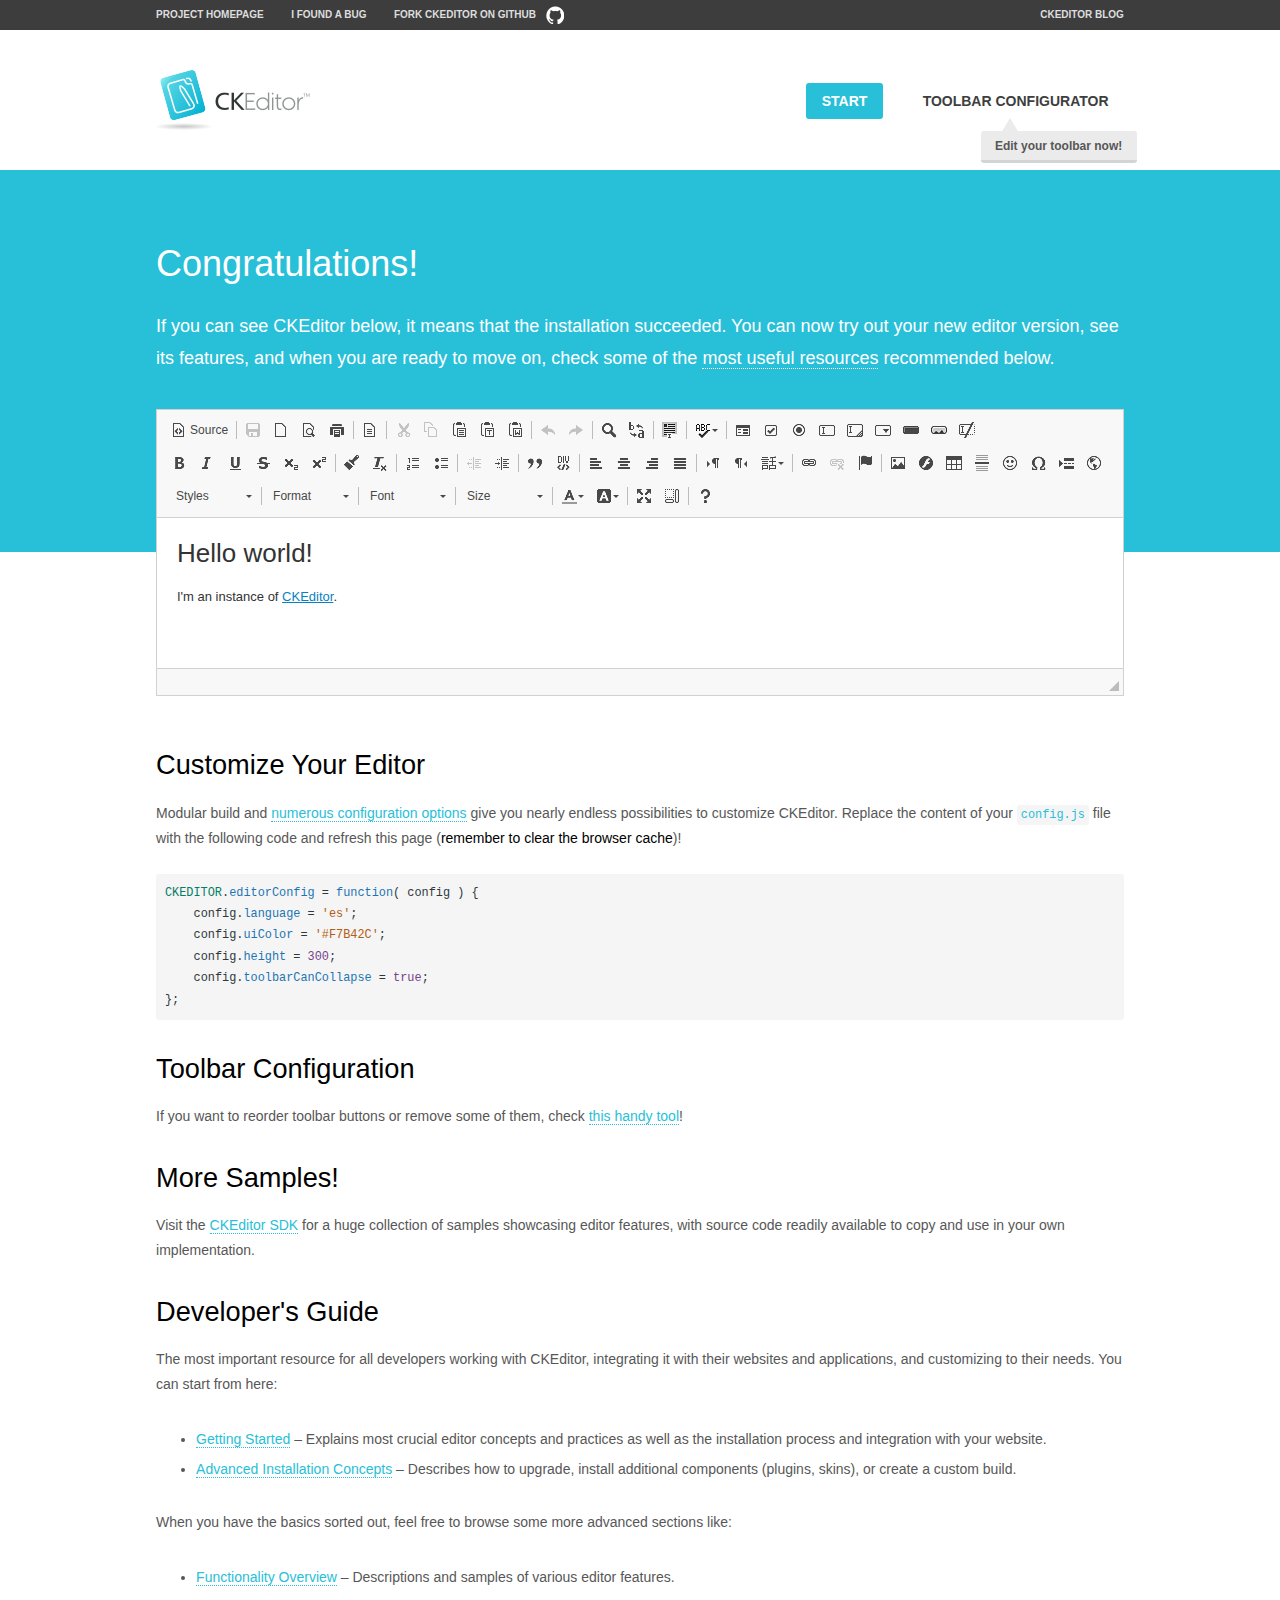
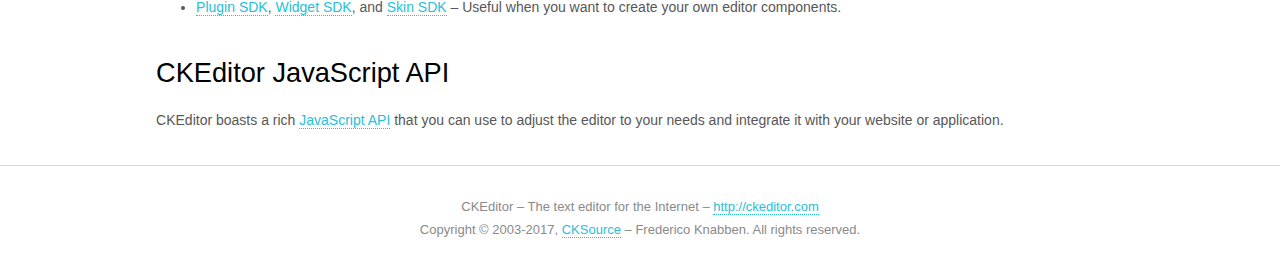
<file: plugins/ckeditor/samples/index.html>
<!DOCTYPE html>
<!--
Copyright (c) 2003-2017, CKSource - Frederico Knabben. All rights reserved.
For licensing, see LICENSE.md or http://ckeditor.com/license
-->
<html>
<head>
	<meta charset="utf-8">
	<title>CKEditor Sample</title>
	<script src="../ckeditor.js"></script>
	<script src="js/sample.js"></script>
	<link rel="stylesheet" href="css/samples.css">
	<link rel="stylesheet" href="toolbarconfigurator/lib/codemirror/neo.css">
</head>
<body id="main">

<nav class="navigation-a">
	<div class="grid-container">
		<ul class="navigation-a-left grid-width-70">
			<li><a href="http://ckeditor.com">Project Homepage</a></li>
			<li><a href="https://github.com/ckeditor/ckeditor-dev/issues">I found a bug</a></li>
			<li><a href="http://github.com/ckeditor/ckeditor-dev" class="icon-pos-right icon-navigation-a-github">Fork CKEditor on GitHub</a></li>
		</ul>
		<ul class="navigation-a-right grid-width-30">
			<li><a href="http://ckeditor.com/blog-list">CKEditor Blog</a></li>
		</ul>
	</div>
</nav>

<header class="header-a">
	<div class="grid-container">
		<h1 class="header-a-logo grid-width-30">
			<a href="index.html"><img src="img/logo.png" alt="CKEditor Sample"></a>
		</h1>

		<nav class="navigation-b grid-width-70">
			<ul>
				<li><a href="index.html" class="button-a button-a-background">Start</a></li>
				<li><a href="toolbarconfigurator/index.html" class="button-a">Toolbar configurator <span class="balloon-a balloon-a-nw">Edit your toolbar now!</span></a></li>
			</ul>
		</nav>
	</div>
</header>

<main>
	<div class="adjoined-top">
		<div class="grid-container">
			<div class="content grid-width-100">
				<h1>Congratulations!</h1>
				<p>
					If you can see CKEditor below, it means that the installation succeeded.
					You can now try out your new editor version, see its features, and when you are ready to move on, check some of the <a href="#sample-customize">most useful resources</a> recommended below.
				</p>
			</div>
		</div>
	</div>
	<div class="adjoined-bottom">
		<div class="grid-container">
			<div class="grid-width-100">
				<div id="editor">
					<h1>Hello world!</h1>
					<p>I'm an instance of <a href="http://ckeditor.com">CKEditor</a>.</p>
				</div>
			</div>
		</div>
	</div>

	<div class="grid-container">
		<div class="content grid-width-100">
			<section id="sample-customize">
				<h2>Customize Your Editor</h2>
				<p>Modular build and <a href="http://docs.ckeditor.com/#!/guide/dev_configuration">numerous configuration options</a> give you nearly endless possibilities to customize CKEditor. Replace the content of your <code><a href="../config.js">config.js</a></code> file with the following code and refresh this page (<strong>remember to clear the browser cache</strong>)!</p>
		<pre class="cm-s-neo CodeMirror"><code><span style="padding-right: 0.1px;"><span class="cm-variable">CKEDITOR</span>.<span class="cm-property">editorConfig</span> <span class="cm-operator">=</span> <span class="cm-keyword">function</span>( <span class="cm-def">config</span> ) {</span>
<span style="padding-right: 0.1px;"><span class="cm-tab">	</span><span class="cm-variable-2">config</span>.<span class="cm-property">language</span> <span class="cm-operator">=</span> <span class="cm-string">'es'</span>;</span>
<span style="padding-right: 0.1px;"><span class="cm-tab">	</span><span class="cm-variable-2">config</span>.<span class="cm-property">uiColor</span> <span class="cm-operator">=</span> <span class="cm-string">'#F7B42C'</span>;</span>
<span style="padding-right: 0.1px;"><span class="cm-tab">	</span><span class="cm-variable-2">config</span>.<span class="cm-property">height</span> <span class="cm-operator">=</span> <span class="cm-number">300</span>;</span>
<span style="padding-right: 0.1px;"><span class="cm-tab">	</span><span class="cm-variable-2">config</span>.<span class="cm-property">toolbarCanCollapse</span> <span class="cm-operator">=</span> <span class="cm-atom">true</span>;</span>
<span style="padding-right: 0.1px;">};</span></code></pre>
			</section>

			<section>
				<h2>Toolbar Configuration</h2>
				<p>If you want to reorder toolbar buttons or remove some of them, check <a href="toolbarconfigurator/index.html">this handy tool</a>!</p>
			</section>

			<section>
				<h2>More Samples!</h2>
				<p>Visit the <a href="http://sdk.ckeditor.com">CKEditor SDK</a> for a huge collection of samples showcasing editor features, with source code readily available to copy and use in your own implementation.</p>
			</section>

			<section>
				<h2>Developer's Guide</h2>
				<p>The most important resource for all developers working with CKEditor, integrating it with their websites and applications, and customizing to their needs. You can start from here:</p>
				<ul>
					<li><a href="http://docs.ckeditor.com/#!/guide/dev_installation">Getting Started</a> &ndash; Explains most crucial editor concepts and practices as well as the installation process and integration with your website.</li>
					<li><a href="http://docs.ckeditor.com/#!/guide/dev_advanced_installation">Advanced Installation Concepts</a> &ndash; Describes how to upgrade, install additional components (plugins, skins), or create a custom build.</li>
				</ul>
					<p>When you have the basics sorted out, feel free to browse some more advanced sections like:</p>
				<ul>
					<li><a href="http://docs.ckeditor.com/#!/guide/dev_features">Functionality Overview</a> &ndash; Descriptions and samples of various editor features.</li>
					<li><a href="http://docs.ckeditor.com/#!/guide/plugin_sdk_intro">Plugin SDK</a>, <a href="http://docs.ckeditor.com/#!/guide/widget_sdk_intro">Widget SDK</a>, and <a href="http://docs.ckeditor.com/#!/guide/skin_sdk_intro">Skin SDK</a> &ndash; Useful when you want to create your own editor components.</li>
				</ul>
			</section>

			<section>
				<h2>CKEditor JavaScript API</h2>
				<p>CKEditor boasts a rich <a href="http://docs.ckeditor.com/#!/api">JavaScript API</a> that you can use to adjust the editor to your needs and integrate it with your website or application.</p>
			</section>
		</div>
	</div>
</main>

<footer class="footer-a grid-container">
	<div class="grid-container">
		<p class="grid-width-100">
			CKEditor &ndash; The text editor for the Internet &ndash; <a class="samples" href="http://ckeditor.com/">http://ckeditor.com</a>
		</p>
		<p class="grid-width-100" id="copy">
			Copyright &copy; 2003-2017, <a class="samples" href="http://cksource.com/">CKSource</a> &ndash; Frederico Knabben. All rights reserved.
		</p>
	</div>
</footer>
<script>
	initSample();
</script>

</body>
</html>
</file>
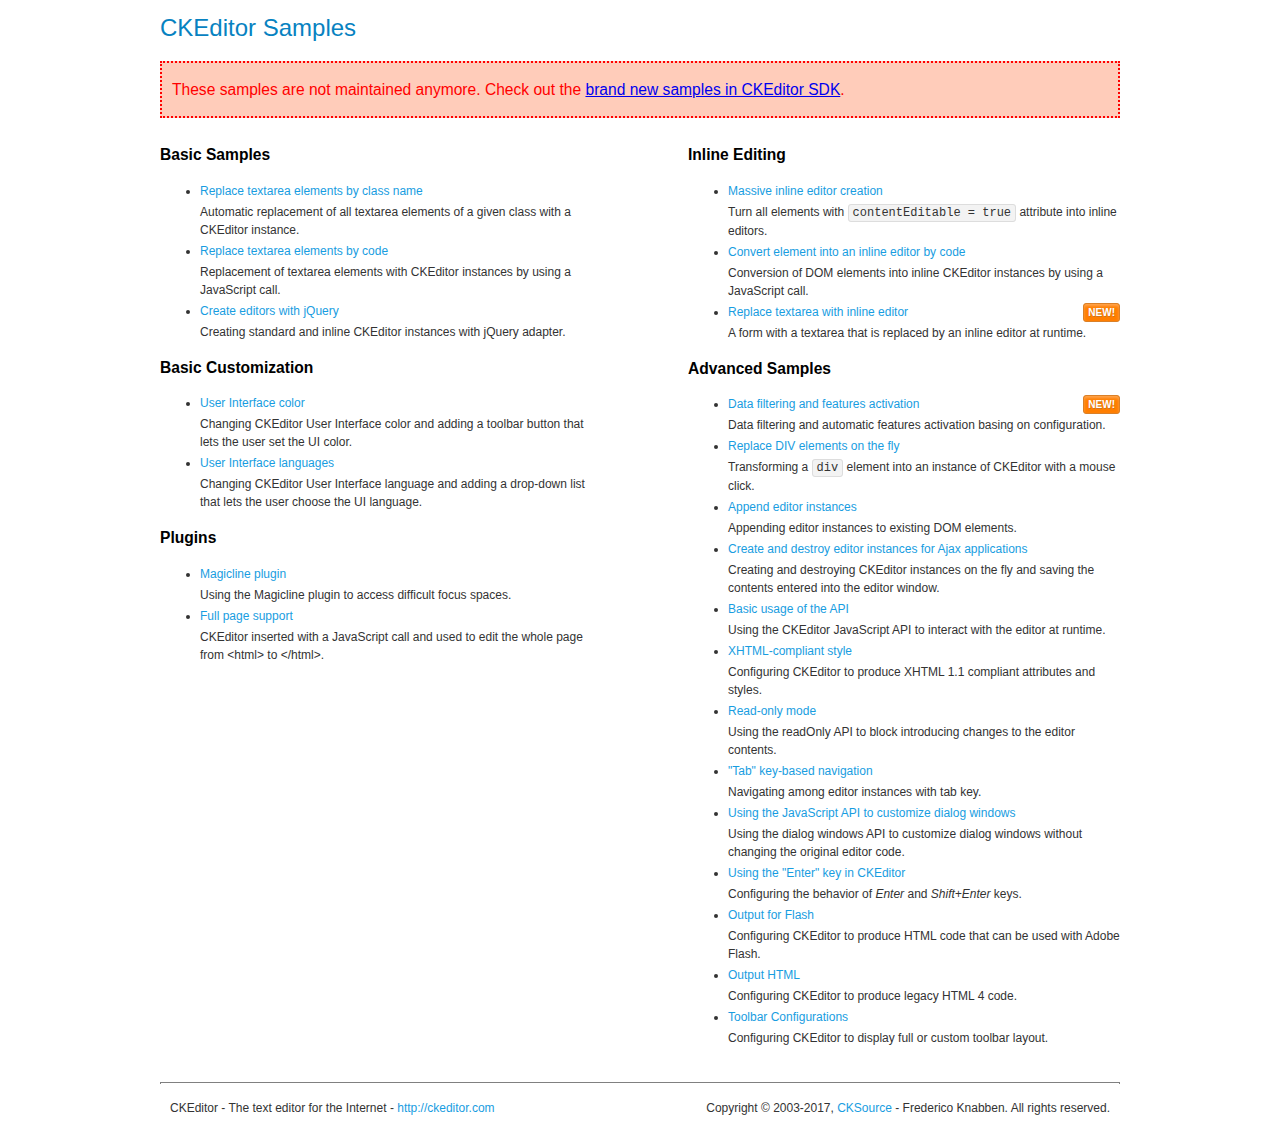
<file: plugins/ckeditor/samples/old/index.html>
<!DOCTYPE html>
<!--
Copyright (c) 2003-2017, CKSource - Frederico Knabben. All rights reserved.
For licensing, see LICENSE.md or http://ckeditor.com/license
-->
<html>
<head>
	<meta charset="utf-8">
	<title>CKEditor Samples</title>
	<link rel="stylesheet" href="sample.css">
</head>
<body>
	<h1 class="samples">
		CKEditor Samples
	</h1>
	<div class="warning deprecated">
		These samples are not maintained anymore. Check out the <a href="http://sdk.ckeditor.com/">brand new samples in CKEditor SDK</a>.
	</div>
	<div class="twoColumns">
		<div class="twoColumnsLeft">
			<h2 class="samples">
				Basic Samples
			</h2>
			<dl class="samples">
				<dt><a class="samples" href="replacebyclass.html">Replace textarea elements by class name</a></dt>
				<dd>Automatic replacement of all textarea elements of a given class with a CKEditor instance.</dd>

				<dt><a class="samples" href="replacebycode.html">Replace textarea elements by code</a></dt>
				<dd>Replacement of textarea elements with CKEditor instances by using a JavaScript call.</dd>

				<dt><a class="samples" href="jquery.html">Create editors with jQuery</a></dt>
				<dd>Creating standard and inline CKEditor instances with jQuery adapter.</dd>
			</dl>

			<h2 class="samples">
				Basic Customization
			</h2>
			<dl class="samples">
				<dt><a class="samples" href="uicolor.html">User Interface color</a></dt>
				<dd>Changing CKEditor User Interface color and adding a toolbar button that lets the user set the UI color.</dd>

				<dt><a class="samples" href="uilanguages.html">User Interface languages</a></dt>
				<dd>Changing CKEditor User Interface language and adding a drop-down list that lets the user choose the UI language.</dd>
			</dl>


			<h2 class="samples">Plugins</h2>
<dl class="samples">
<dt><a class="samples" href="magicline/magicline.html">Magicline plugin</a></dt>
<dd>Using the Magicline plugin to access difficult focus spaces.</dd>

<dt><a class="samples" href="wysiwygarea/fullpage.html">Full page support</a></dt>
<dd>CKEditor inserted with a JavaScript call and used to edit the whole page from &lt;html&gt; to &lt;/html&gt;.</dd>
</dl>
		</div>
		<div class="twoColumnsRight">
			<h2 class="samples">
				Inline Editing
			</h2>
			<dl class="samples">
				<dt><a class="samples" href="inlineall.html">Massive inline editor creation</a></dt>
				<dd>Turn all elements with <code>contentEditable = true</code> attribute into inline editors.</dd>

				<dt><a class="samples" href="inlinebycode.html">Convert element into an inline editor by code</a></dt>
				<dd>Conversion of DOM elements into inline CKEditor instances by using a JavaScript call.</dd>

				<dt><a class="samples" href="inlinetextarea.html">Replace textarea with inline editor</a> <span class="new">New!</span></dt>
				<dd>A form with a textarea that is replaced by an inline editor at runtime.</dd>

				
			</dl>

			<h2 class="samples">
				Advanced Samples
			</h2>
			<dl class="samples">
				<dt><a class="samples" href="datafiltering.html">Data filtering and features activation</a> <span class="new">New!</span></dt>
				<dd>Data filtering and automatic features activation basing on configuration.</dd>

				<dt><a class="samples" href="divreplace.html">Replace DIV elements on the fly</a></dt>
				<dd>Transforming a <code>div</code> element into an instance of CKEditor with a mouse click.</dd>

				<dt><a class="samples" href="appendto.html">Append editor instances</a></dt>
				<dd>Appending editor instances to existing DOM elements.</dd>

				<dt><a class="samples" href="ajax.html">Create and destroy editor instances for Ajax applications</a></dt>
				<dd>Creating and destroying CKEditor instances on the fly and saving the contents entered into the editor window.</dd>

				<dt><a class="samples" href="api.html">Basic usage of the API</a></dt>
				<dd>Using the CKEditor JavaScript API to interact with the editor at runtime.</dd>

				<dt><a class="samples" href="xhtmlstyle.html">XHTML-compliant style</a></dt>
				<dd>Configuring CKEditor to produce XHTML 1.1 compliant attributes and styles.</dd>

				<dt><a class="samples" href="readonly.html">Read-only mode</a></dt>
				<dd>Using the readOnly API to block introducing changes to the editor contents.</dd>

				<dt><a class="samples" href="tabindex.html">"Tab" key-based navigation</a></dt>
				<dd>Navigating among editor instances with tab key.</dd>


				
<dt><a class="samples" href="dialog/dialog.html">Using the JavaScript API to customize dialog windows</a></dt>
<dd>Using the dialog windows API to customize dialog windows without changing the original editor code.</dd>

<dt><a class="samples" href="enterkey/enterkey.html">Using the &quot;Enter&quot; key in CKEditor</a></dt>
<dd>Configuring the behavior of <em>Enter</em> and <em>Shift+Enter</em> keys.</dd>

<dt><a class="samples" href="htmlwriter/outputforflash.html">Output for Flash</a></dt>
<dd>Configuring CKEditor to produce HTML code that can be used with Adobe Flash.</dd>

<dt><a class="samples" href="htmlwriter/outputhtml.html">Output HTML</a></dt>
<dd>Configuring CKEditor to produce legacy HTML 4 code.</dd>

<dt><a class="samples" href="toolbar/toolbar.html">Toolbar Configurations</a></dt>
<dd>Configuring CKEditor to display full or custom toolbar layout.</dd>

			</dl>
		</div>
	</div>
	<div id="footer">
		<hr>
		<p>
			CKEditor - The text editor for the Internet - <a class="samples" href="http://ckeditor.com/">http://ckeditor.com</a>
		</p>
		<p id="copy">
			Copyright &copy; 2003-2017, <a class="samples" href="http://cksource.com/">CKSource</a> - Frederico Knabben. All rights reserved.
		</p>
	</div>
</body>
</html>
</file>
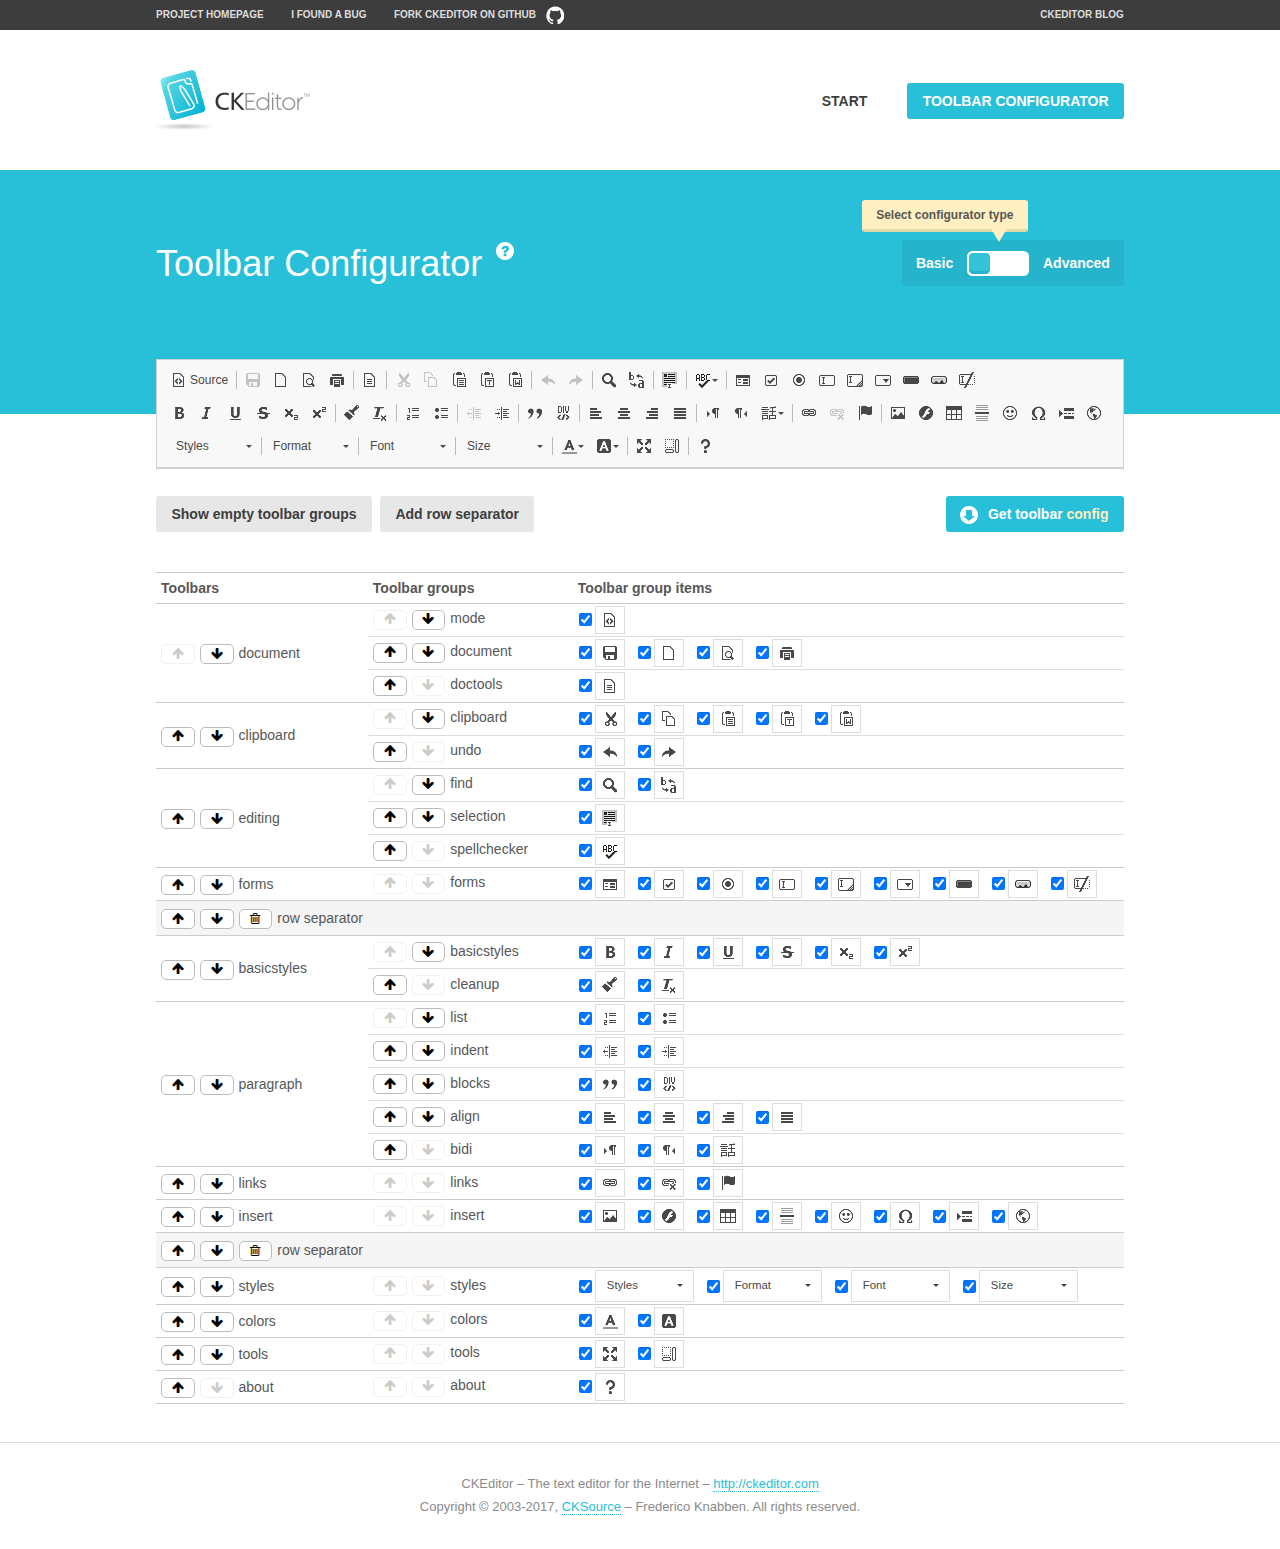
<file: plugins/ckeditor/samples/toolbarconfigurator/index.html>
<!DOCTYPE html>
<!--
Copyright (c) 2003-2017, CKSource - Frederico Knabben. All rights reserved.
For licensing, see LICENSE.md or http://ckeditor.com/license
-->
<!--[if IE 8]><html class="ie8"><![endif]-->
<!--[if gt IE 8]><html><![endif]-->
<!--[if !IE]><!--><html><!--<![endif]-->
<head>
	<meta charset="utf-8">
	<title>Toolbar Configurator</title>
	<script src="../../ckeditor.js"></script>
	<script>
		if ( CKEDITOR.env.ie && CKEDITOR.env.version < 9 )
			CKEDITOR.tools.enableHtml5Elements( document );
	</script>
	<link rel="stylesheet" href="lib/codemirror/codemirror.css">
	<link rel="stylesheet" href="lib/codemirror/show-hint.css">
	<link rel="stylesheet" href="lib/codemirror/neo.css">
	<link rel="stylesheet" href="css/fontello.css">
	<link rel="stylesheet" href="../css/samples.css">
</head>
<body id="toolbar">

<nav class="navigation-a">
	<div class="grid-container">
		<ul class="navigation-a-left grid-width-70">
			<li><a href="http://ckeditor.com">Project Homepage</a></li>
			<li><a href="https://github.com/ckeditor/ckeditor-dev/issues">I found a bug</a></li>
			<li><a href="http://github.com/ckeditor/ckeditor-dev" class="icon-pos-right icon-navigation-a-github">Fork CKEditor on GitHub</a></li>
		</ul>
		<ul class="navigation-a-right grid-width-30">
			<li><a href="http://ckeditor.com/blog-list">CKEditor Blog</a></li>
		</ul>
	</div>
</nav>

<header class="header-a">
	<div class="grid-container">
		<h1 class="header-a-logo grid-width-30">
			<a href="../index.html"><img src="../img/logo.png" alt="CKEditor Logo"></a>
		</h1>
		<nav class="navigation-b grid-width-70">
			<ul>
				<li><a href="../index.html"  class="button-a">Start</a></li>
				<li><a href="index.html"  class="button-a button-a-background">Toolbar configurator</a></li>
			</ul>
		</nav>
	</div>
</header>

<main>
	<div class="adjoined-top">
		<div class="grid-container">
			<div class="content grid-width-100">
				<div class="grid-container-nested">
					<h1 class="grid-width-60">
						Toolbar Configurator
						<a href="#help-content" type="button" title="Configurator help" id="help" class="button-a button-a-background button-a-no-text icon-pos-left icon-question-mark">Help</a>
					</h1>

					<div class="grid-width-40 grid-switch-magic">
						<div class="switch">
							<span class="balloon-a balloon-a-se">Select configurator type</span>
							<input type="radio" name="radio" data-num="1" id="radio-basic" />
							<input type="radio" name="radio" data-num="2" id="radio-advanced" />
							<label data-for="1" for="radio-basic">Basic</label>
							<span class="switch-inner">
								<span class="handler"></span>
							</span>
							<label data-for="2" for="radio-advanced">Advanced</label>
						</div>
					</div>
				</div>
			</div>
		</div>
	</div>
	<div class="adjoined-bottom">
		<div class="grid-container">
			<div class="grid-width-100">
				<div class="editors-container">
					<div id="editor-basic"></div>
					<div id="editor-advanced"></div>
				</div>
			</div>
		</div>
	</div>

	<div class="grid-container configurator">
		<div class="content grid-width-100">
			<div class="configurator">
				<div>
					<div id="toolbarModifierWrapper"></div>
				</div>
			</div>
		</div>
	</div>

	<div id="help-content">
		<div class="grid-container">
			<div class="grid-width-100">
				<h2>What Am I Doing Here?</h2>

				<div class="grid-container grid-container-nested">
					<div class="basic">
						<div class="grid-width-50">
							<p>Arrange <a href="http://docs.ckeditor.com/#!/api/CKEDITOR.config-cfg-toolbarGroups">toolbar groups</a>, toggle <a href="http://docs.ckeditor.com/#!/api/CKEDITOR.config-cfg-removeButtons">button visibility</a> according to your needs and get your toolbar configuration.</p>
							<p>You can replace the content of the <a href="../../config.js"><code>config.js</code></a> file with the generated configuration. If you already set some configuration options you will need to merge both configurations.</p>
						</div>
						<div class="grid-width-50">
							<p>Read more about different ways of <a href="http://docs.ckeditor.com/#!/guide/dev_configuration">setting configuration</a> and do not forget about <strong>clearing browser cache</strong>.</p>
							<p>Arranging toolbar groups is the recommended way of configuring the toolbar, but if you need more freedom you can use the <a href="#advanced">advanced configurator</a>.</p>
						</div>
					</div>
					<div class="advanced" style="display: none;">
						<div class="grid-width-50">
							<p>With this code editor you can edit your <a href="http://docs.ckeditor.com/#!/api/CKEDITOR.config-cfg-toolbar">toolbar configuration</a> live.</p>
							<p>You can replace the content of the <a href="../../config.js"><code>config.js</code></a> file with the generated configuration. If you already set some configuration options you will need to merge both configurations.</p>
						</div>
						<div class="grid-width-50">
							<p>Read more about different ways of <a href="http://docs.ckeditor.com/#!/guide/dev_configuration">setting configuration</a> and do not forget about <strong>clearing browser cache</strong>.</p>
						</div>
					</div>
				</div>

				<p class="grid-container grid-container-nested">
					<button type="button" class="help-content-close grid-width-100 button-a button-a-background">Got it. Let's play!</button>
				</p>
			</div>
		</div>
	</div>
</main>

<footer class="footer-a grid-container">
	<p class="grid-width-100">
		CKEditor &ndash; The text editor for the Internet &ndash; <a class="samples" href="http://ckeditor.com/">http://ckeditor.com</a>
	</p>
	<p class="grid-width-100" id="copy">
		Copyright &copy; 2003-2017, <a class="samples" href="http://cksource.com/">CKSource</a> &ndash; Frederico Knabben. All rights reserved.
	</p>
</footer>

<script src="lib/codemirror/codemirror.js"></script>
<script src="lib/codemirror/javascript.js"></script>
<script src="lib/codemirror/show-hint.js"></script>

<script src="js/fulltoolbareditor.js"></script>
<script src="js/abstracttoolbarmodifier.js"></script>
<script src="js/toolbarmodifier.js"></script>
<script src="js/toolbartextmodifier.js"></script>
<script src="../js/sf.js"></script>

<script>
	( function() {
		'use strict';

		var mode = ( window.location.hash.substr( 1 ) === 'advanced' ) ? 'advanced' : 'basic',
			configuratorSection = CKEDITOR.document.findOne( 'main > .grid-container.configurator' ),
			basicInstruction = CKEDITOR.document.findOne( '#help-content .basic' ),
			advancedInstruction = CKEDITOR.document.findOne( '#help-content .advanced' ),

			// Configurator mode switcher.
			modeSwitchBasic = CKEDITOR.document.getById( 'radio-basic' ),
			modeSwitchAdvanced = CKEDITOR.document.getById( 'radio-advanced' );

		// Initial setup
		function updateSwitcher() {
			if ( mode === 'advanced' ) {
				modeSwitchAdvanced.$.checked = true;
			} else {
				modeSwitchBasic.$.checked = true;
			}
		}

		updateSwitcher();

		CKEDITOR.document.getWindow().on( 'hashchange', function( e ) {
			var hash = window.location.hash.substr( 1 );
			if ( !( hash === 'advanced' || hash === 'basic' ) ) {
				return;
			}
			mode = hash;
			onToolbarsDone( mode );
		} );

		CKEDITOR.document.getWindow().on( 'resize', function() {
			updateToolbar( ( mode === 'basic' ? toolbarModifier : toolbarTextModifier )[ 'editorInstance' ] );
		} );

		function onRefresh( modifier ) {
			modifier = modifier || this;

			if ( mode === 'basic' && modifier instanceof ToolbarConfigurator.ToolbarTextModifier ) {
				return;
			}

			// CodeMirror container becomes visible, so we need to refresh and to avoid rendering problems.
			if ( mode === 'advanced' && modifier instanceof ToolbarConfigurator.ToolbarTextModifier ) {
				modifier.codeContainer.refresh();
			}

			updateToolbar( modifier.editorInstance );
		}

		function updateToolbar( editor ) {
			var editorContainer = editor.container;

			// Not always editor is loaded.
			if ( !editorContainer ) {
				return;
			}

			var displayStyle = editorContainer.getStyle( 'display' );

			editorContainer.setStyle( 'display', 'block' );

			var newHeight = editorContainer.getSize( 'height' );

			var newMarginTop = parseInt( editorContainer.getComputedStyle( 'margin-top' ), 10 );
			newMarginTop = ( isNaN( newMarginTop ) ? 0 : Number( newMarginTop ) );

			var newMarginBottom = parseInt( editorContainer.getComputedStyle( 'margin-bottom' ), 10 );
			newMarginBottom = ( isNaN( newMarginBottom ) ? 0 : Number( newMarginBottom ) );

			var result = newHeight + newMarginTop + newMarginBottom;

			editorContainer.setStyle( 'display', displayStyle );

			editor.container.getAscendant( 'div' ).setStyle( 'height', result + 'px' );
		}

		var toolbarModifier = new ToolbarConfigurator.ToolbarModifier( 'editor-basic' );

		var done = 0;
		toolbarModifier.init( onToolbarInit );
		toolbarModifier.onRefresh = onRefresh;

		CKEDITOR.document.getById( 'toolbarModifierWrapper' ).append( toolbarModifier.mainContainer );

		var toolbarTextModifier = new ToolbarConfigurator.ToolbarTextModifier( 'editor-advanced' );
		toolbarTextModifier.init( onToolbarInit );
		toolbarTextModifier.onRefresh = onRefresh;

		function onToolbarInit() {
			if ( ++done === 2 ) {
				onToolbarsDone();

				positionSticky.watch( CKEDITOR.document.findOne( '.toolbar' ), function() {
					return mode === 'advanced';
				} );
			}
		}

		function onToolbarsDone() {
			if ( mode === 'basic' ) {
				toggleModeBasic( false );
			} else {
				toggleModeAdvanced( false );
			}

			updateSwitcher();

			setTimeout( function() {
				CKEDITOR.document.findOne( '.editors-container' ).addClass( 'active' );
				CKEDITOR.document.findOne( '#toolbarModifierWrapper' ).addClass( 'active' );
			}, 200 );
		}

		CKEDITOR.document.getById( 'toolbarModifierWrapper' ).append( toolbarTextModifier.mainContainer );

		function toogleModeSwitch( onElement, offElement, onModifier, offModifier ) {
			onElement.addClass( 'fancy-button-active' );
			offElement.removeClass( 'fancy-button-active' );

			onModifier.showUI();
			offModifier.hideUI();
		}

		function toggleModeBasic( callOnRefresh ) {
			callOnRefresh = ( callOnRefresh !== false );
			mode = 'basic';
			window.location.hash = '#basic';
			toogleModeSwitch( modeSwitchBasic, modeSwitchAdvanced, toolbarModifier, toolbarTextModifier );

			configuratorSection.removeClass( 'freed-width' );
			basicInstruction.show();
			advancedInstruction.hide();

			callOnRefresh && onRefresh( toolbarModifier );
		}

		function toggleModeAdvanced( callOnRefresh ) {
			callOnRefresh = ( callOnRefresh !== false );
			mode = 'advanced';
			window.location.hash = '#advanced';
			toogleModeSwitch( modeSwitchAdvanced, modeSwitchBasic, toolbarTextModifier, toolbarModifier );

			configuratorSection.addClass( 'freed-width' );
			advancedInstruction.show();
			basicInstruction.hide();

			callOnRefresh && onRefresh( toolbarTextModifier );
		}

		modeSwitchBasic.on( 'click', toggleModeBasic );
		modeSwitchAdvanced.on( 'click', toggleModeAdvanced );

		//
		// Position:sticky for the toolbar.
		//

		// Will make elements behave like they were styled with position:sticky.
		var positionSticky = {
			// Store object: {
			// 		element: CKEDITOR.dom.element, // Element which will float.
			// 		placeholder: CKEDITOR.dom.element, // Placeholder which is place to prevent page bounce.
			// 		isFixed: boolean // Whether element float now.
			// }
			watched: [],

			active: [],

			staticContainer: null,

			init: function() {
				var element = CKEDITOR.dom.element.createFromHtml(
					'<div class="staticContainer">' +
						'<div class="grid-container" >' +
							'<div class="grid-width-100">' +
								'<div class="inner"></div>' +
							'</div>' +
						'</div>' +
					'</div>' );

				this.staticContainer = element.findOne( '.inner' );

				CKEDITOR.document.getBody().append( element );
			},

			watch: function( element, preventFunc ) {
				this.watched.push( {
					element: element,
					placeholder: new CKEDITOR.dom.element( 'div' ),
					isFixed: false,
					preventFunc: preventFunc
				} );
			},

			checkAll: function() {
				for ( var i = 0; i < this.watched.length; i++ ) {
					this.check( this.watched[ i ] );
				}
			},

			check: function( element ) {
				var isFixed = element.isFixed;
				var shouldBeFixed = this.shouldBeFixed( element );

				// Nothing to be done.
				if ( isFixed === shouldBeFixed ) {
					return;
				}

				var placeholder = element.placeholder;

				if ( isFixed ) {
					// Unfixing.

					element.element.insertBefore( placeholder );
					placeholder.remove();

					element.element.removeStyle( 'margin' );

					this.active.splice( CKEDITOR.tools.indexOf( this.active, element ), 1 );

				} else {
					// Fixing.
					placeholder.setStyle( 'width', element.element.getSize( 'width' ) + 'px' );
					placeholder.setStyle( 'height', element.element.getSize( 'height' ) + 'px' );
					placeholder.setStyle( 'margin-bottom', element.element.getComputedStyle( 'margin-bottom' ) );
					placeholder.setStyle( 'display', element.element.getComputedStyle( 'display' ) );
					placeholder.insertAfter( element.element );

					this.staticContainer.append( element.element );

					this.active.push( element );
				}

				element.isFixed = !element.isFixed;
			},

			shouldBeFixed: function( element ) {
				if ( element.preventFunc && element.preventFunc() ) {
					return false;
				}

				// If element is already fixed we are checking it's placeholder.
				var related = ( element.isFixed ? element.placeholder : element.element ),
					clientRect = related.$.getBoundingClientRect(),
					staticHeight = this.staticContainer.getSize('height' ),
					elemHeight = element.element.getSize( 'height' );

				if ( element.isFixed ) {
					return ( clientRect.top + elemHeight < staticHeight );
				} else {
					return ( clientRect.top < staticHeight );
				}
			}
		};

		positionSticky.init();

		CKEDITOR.document.getWindow().on( 'scroll',
			new CKEDITOR.tools.eventsBuffer( 100, positionSticky.checkAll, positionSticky ).input
		);

		// Make the toolbar sticky.
		positionSticky.watch( CKEDITOR.document.findOne( '.editors-container' ) );

		// Help button and help-content.
		( function() {
			var helpButton = CKEDITOR.document.getById( 'help' ),
				helpContent = CKEDITOR.document.getById( 'help-content' );

			// Don't show help button on IE8 because it's unsupported by Pico Modal.
			if ( CKEDITOR.env.ie && CKEDITOR.env.version == 8 ) {
				helpButton.hide();
			} else {
				// Display help modal when the button is clicked.
				helpButton.on( 'click', function( evt ) {
					SF.modal( {
						// Clone modal content from DOM.
						content: helpContent.getHtml(),

						afterCreate: function( modal ) {
							// Enable modal content button to close the modal.
							new CKEDITOR.dom.element( modal.modalElem() ).findOne( '.help-content-close' ).once( 'click', modal.close );
						}
					} ).show();
				} );
			}
		} )();
	} )();
</script>
</body>
</html>
</file>
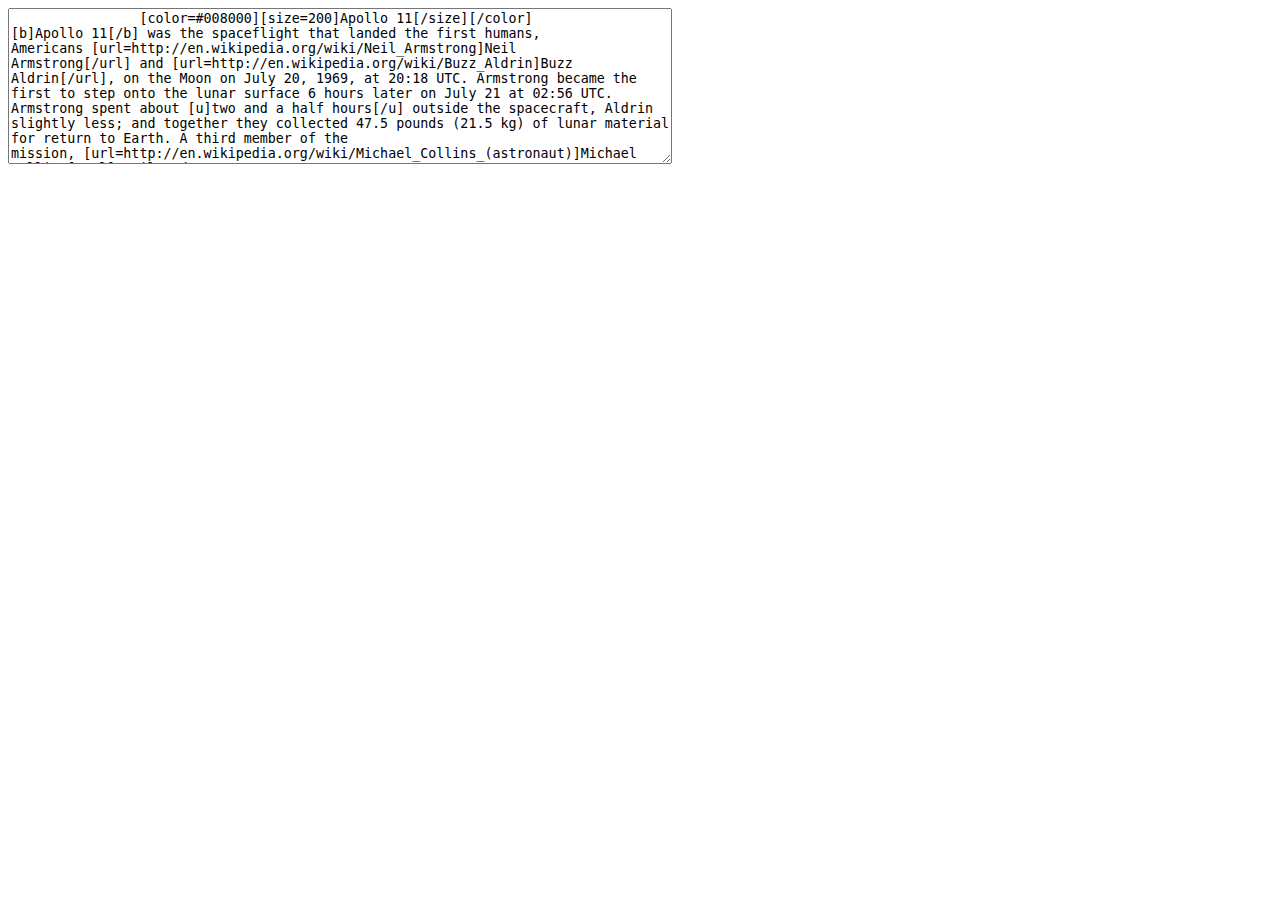
<file: text.html>
<!DOCTYPE html>
<html>

<head>
	<meta charset="utf-8">
	<meta name="robots" content="noindex, nofollow">
	<title>BBCode editing</title>
	<script src="https://cdn.ckeditor.com/4.8.0/standard-all/ckeditor.js"></script>
</head>

<body>

	<textarea cols="80" id="editor1" name="editor1" rows="10">		[color=#008000][size=200]Apollo 11[/size][/color]		[b]Apollo 11[/b]&nbsp;was the spaceflight that landed the first humans, Americans&nbsp;[url=http://en.wikipedia.org/wiki/Neil_Armstrong]Neil Armstrong[/url]&nbsp;and&nbsp;[url=http://en.wikipedia.org/wiki/Buzz_Aldrin]Buzz Aldrin[/url], on the Moon on July 20, 1969, at 20:18 UTC. Armstrong became the first to step onto the lunar surface 6 hours later on July 21 at 02:56 UTC. Armstrong spent about [u]two and a half hours[/u] outside the spacecraft, Aldrin slightly less; and together they collected 47.5 pounds (21.5&nbsp;kg) of lunar material for return to Earth. A third member of the mission,&nbsp;[url=http://en.wikipedia.org/wiki/Michael_Collins_(astronaut)]Michael Collins[/url], piloted the&nbsp;[url=http://en.wikipedia.org/wiki/Apollo_Command/Service_Module]command[/url]&nbsp;spacecraft alone in lunar orbit until Armstrong and Aldrin returned to it for the trip back to Earth.		[color=#008000][size=200]Broadcasting and&nbsp;[/size][i][size=200]quotes[/size][/i][/color]		Broadcast on live TV to a world-wide audience, Armstrong stepped onto the lunar surface and described the event as:		[quote]One small step for [a] man, one giant leap for mankind.[/quote]		[color=#008000][size=200]Technical details[/size][/color]		Launched by a&nbsp;[b]Saturn V[/b]&nbsp;rocket from&nbsp;[url=http://en.wikipedia.org/wiki/Kennedy_Space_Center]Kennedy Space Center[/url]&nbsp;in Merritt Island, Florida on July 16, Apollo 11 was the fifth manned mission of&nbsp;[url=http://en.wikipedia.org/wiki/NASA]NASA[/url]'s Apollo program. The Apollo spacecraft had three parts:		[list=1]		[*][b]Command Module[/b]&nbsp;with a cabin for the three astronauts which was the only part which landed back on Earth		[*][b]Service Module[/b]&nbsp;which supported the Command Module with propulsion, electrical power, oxygen and water		[*][b]Lunar Module[/b]&nbsp;for landing on the Moon.		[/list]
	</textarea>

	<script>
		// Replace the <textarea id="editor1"> with an CKEditor
		// instance, using the "bbcode" plugin, customizing some of the
		// editor configuration options to fit BBCode environment.
		CKEDITOR.replace( 'editor1', {
			height: 280,
			// Add plugins providing functionality popular in BBCode environment.
			extraPlugins: 'bbcode,smiley,font,colorbutton',
			// Remove unused plugins.
			removePlugins: 'filebrowser,format,horizontalrule,pastetext,pastefromword,scayt,showborders,stylescombo,table,tabletools,tableselection,wsc',
			// Remove unused buttons.
			removeButtons: 'Anchor,BGColor,Font,Strike,Subscript,Superscript',
			// Width and height are not supported in the BBCode format, so object resizing is disabled.
			disableObjectResizing: true,
			// Define font sizes in percent values.
			fontSize_sizes: "30/30%;50/50%;100/100%;120/120%;150/150%;200/200%;300/300%",
			// Strip CKEditor smileys to those commonly used in BBCode.
			smiley_images: [
			'regular_smile.png', 'sad_smile.png', 'wink_smile.png', 'teeth_smile.png', 'tongue_smile.png',
			'embarrassed_smile.png', 'omg_smile.png', 'whatchutalkingabout_smile.png', 'angel_smile.png',
			'shades_smile.png', 'cry_smile.png', 'kiss.png'
			],
			smiley_descriptions: [
			'smiley', 'sad', 'wink', 'laugh', 'cheeky', 'blush', 'surprise',
			'indecision', 'angel', 'cool', 'crying', 'kiss'
			]
		});
	</script>
</body>

</html>
</file>
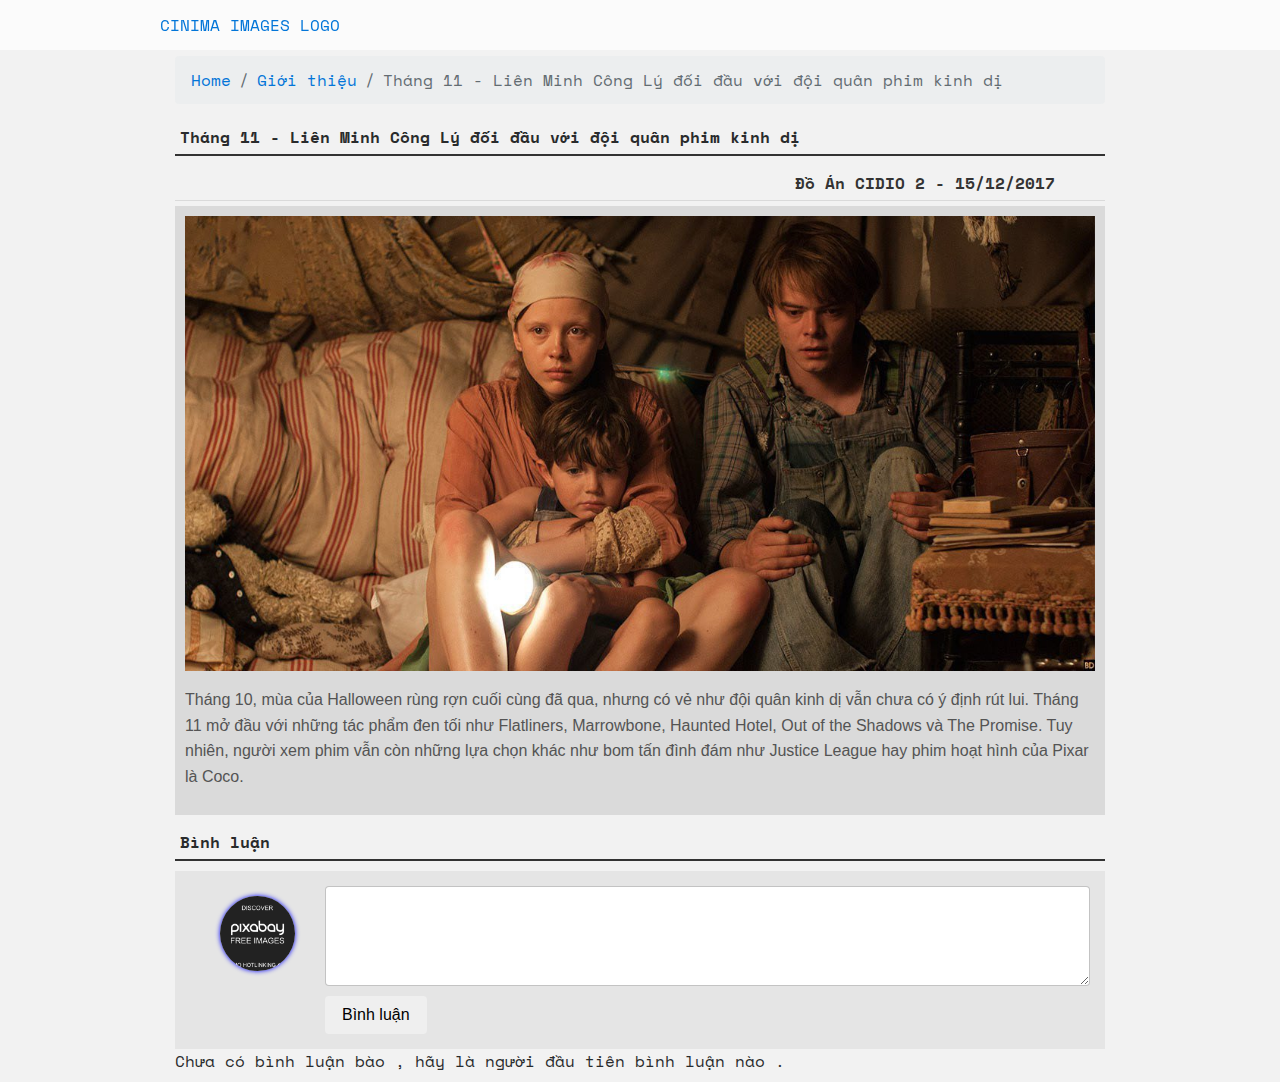
<file: CIDIO/baiviet.html>
<!DOCTYPE html>
<!-- Phương Văn Văn Cường saved from url=(0040)http://localhost/blog/view.php?id_post=2 - Personal Blog Project-->
<html lang="en"><head><meta http-equiv="Content-Type" content="text/html; charset=UTF-8">

	<title>Tháng 11 - Liên Minh Công Lý đối đầu với đội quân phim kinh dị - Phương Văn Cường</title>
	<link rel="stylesheet" href="./baiviet/bootstrap.min.css">
	<link rel="stylesheet" href="./baiviet/style.css">
	<script src="./baiviet/jquery-3.2.1.min.js.download"></script>
	<script src="./baiviet/search.js.download"></script>
	<meta name="viewport" content="width=device-width, initial-scale=1.0">
	<meta name="keywords" content="blog phuongvancuong, phuongvancuong, blog cá nhân">
	<meta name="description" content="Blog cá nhân Phương Văn Cường">
</head>
<body><nav class="fixed-top navbar navbar-dark" style="background-color: rgba(255, 255, 255, 0.7); padding: 0;">
	<div class="container" style="padding: 0; line-height: 50px;">
		<a href="index.html">CINIMA IMAGES LOGO</a>
		
	</div>
</nav>

<div class="container" style="margin-top: 50px">
	<div class="row">
		<div class="col-md-3">

		</div>
		<div class="col-md-9">
			
		</div>
	</div>

</div>
<div class="container">
	<div class="row">
		<div class="col-md-12" style="margin-top: 5px; margin-bottom: 9px;">
			<nav class="breadcrumb">
				<a class="breadcrumb-item" href="http://localhost/blog/view.php?id_post=2#">Home</a>
				<a class="breadcrumb-item" href="http://localhost/blog/view.php?id_post=2#">Giới thiệu</a>
				<span class="breadcrumb-item active">Tháng 11 - Liên Minh Công Lý đối đầu với đội quân phim kinh dị</span>
			</nav>
			<!--Tiêu đề-->

			<div class="phdr">Tháng 11 - Liên Minh Công Lý đối đầu với đội quân phim kinh dị</div>			<!--Link-->
			<div style="padding: 5px; text-align: right; font-weight: bold; color: #333; padding-right: 50px; border-bottom: solid 1px rgba(9, 9, 9, 0.1); margin-bottom: 5px;">Đồ Án CIDIO 2 - 15/12/2017</div>

			<!--Nội dung-->
			<div class="content-post">
				<center><img src="./baiviet/10bdb15a710ce100cdd376d6a38621ea_4-1510025641622jpg.jpg" style="max-width: 100%;"></center>

				<p></p><p>Tháng 10, mùa của Halloween rùng rợn cuối cùng đã qua, nhưng có vẻ như đội quân kinh dị vẫn chưa có ý định rút lui. Tháng 11 mở đầu với những tác phẩm đen tối như Flatliners, Marrowbone, Haunted Hotel, Out of the Shadows và The Promise. Tuy nhiên, người xem phim vẫn còn những lựa chọn khác như bom tấn đình đám như Justice League hay phim hoạt hình của Pixar là Coco.</p>
				<p></p>
			</div>
			<!--Bình loạn-->

			<div class="phdr">Bình luận</div>
			<div class="comment clearfix">
				<div class="comment-left">
					<img src="./baiviet/avatar-1606916_640.png">
				</div>
				<div class="comment-right">
					<div id="form">
						<textarea class="input-comment form-control" name="noidungbinhluan" id="noidung"></textarea>
						<button class="btn btn-comment" name="submit" id="submit">Bình luận</button>
					</div>
				</div>
			</div>
			<div class="khung-cmt">
				<div class="ds-cmt">Chưa có bình luận bào , hãy là người đầu tiên bình luận nào .
				</div>
			</div>
		</div>
	</div>
</div>
</body>
</html>
</file>
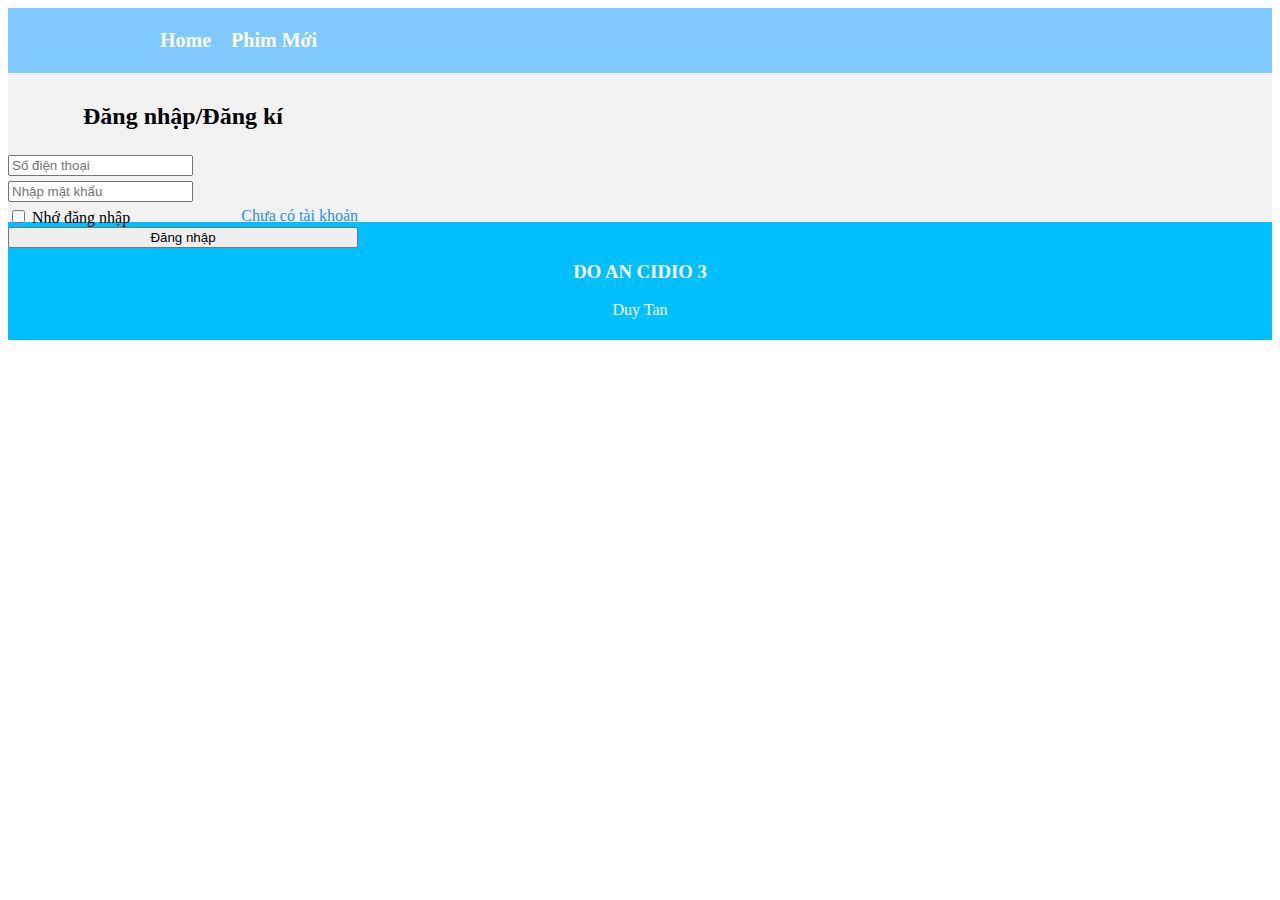
<file: CIDIO/dk-dn.html>
<!DOCTYPE html>
<html lang="en">
<head>
	<!--Phương Văn Cường- 15/12/2017-->
	<meta charset="UTF-8">
	<title>Đăng nhập / Đăng kí</title>
	<link rel="stylesheet" href="https://maxcdn.bootstrapcdn.com/bootstrap/4.0.0-alpha.6/css/bootstrap.min.css" integrity="sha384-rwoIResjU2yc3z8GV/NPeZWAv56rSmLldC3R/AZzGRnGxQQKnKkoFVhFQhNUwEyJ" crossorigin="anonymous">
	<script type="text/javascript" src="http://code.jquery.com/jquery-2.0.3.min.js"></script>
	<style type="text/css">
	.login_form{
		width: 350px;
		padding-top: 10px;
	}

	.btn-login{
		width:100%
	}

	.foot-login{
		margin-top: 5px;
	}

	.hide-login{
		float: left;
	}

	.register-tips{
		float: right;
		color: dodgerblue;
	}
	.register-form{
		margin-top: 5px;
	}
		/*
        
        .register-form{
            transition: all 0.5s ease-in-out;
        }
        */
        .head{
        	text-align: center;
        	padding: 10px;
        	line-height: 10px;
        	background-color: aliceblue;
        	font-size: 25px;
        	color: dodgerblue;
        }

        .foot{
        	text-align: center;
        	margin-top: 20px;
        	background-color: deepskyblue;
        	padding: 5px;
        	padding-top: 20px;
        	color: #fff;
        }

        .login-form-input{
        	margin-top: 5px;
        }
        /**/

        .login-link{
        	text-align: center;
        	margin-top: 5px;
        	color: dodgerblue;
        	cursor: pointer;
        }

        .cuong_daik{
        	height: 65px;
        	color: #FFF;
        	font-weight: 600;
        	line-height: 65px;
        	background-color: rgba(0, 148, 255, 0.5);
        	width: 100%;
        	top: 0px;
        	z-index: 2;
        	font-size: 20px;
        	
        }

        .float-right{
        	max-width: 960px;
        	margin: 0 auto;

        }

        .cuong_daik > .float-right > span{
        	display: inline-block;
        	margin-right: 20px;
        	height: 50px;
        	line-height: 50px;

        }

        .cuong_daik > .float-right > span > a{
        	color: #fff;
        	text-decoration: none;
        }
        .cuong_daik > .float-right > span > a:hover{
        	color: #2388DBFF;
        }
    </style>

    <script type="text/javascript">
    	$(document).ready(function(){
    		$('.register-form').hide(); 
    		$('.login-link').hide(); 
    		$('.register-tips').click(function(){
    			$('.login-link').show(200); 
    			$('.register-form').show(200);
    			$('.foot-login').hide(100);
    			$('.hide-login').hide(0);
    		});

    		$('.login-link').click(function(){
    			$('.register-form').hide(200);
    			$('.foot-login').show(100);
    			$('.hide-login').show(0);
    			$('.login-link').hide(100);
    		});
    	});
    </script>

</head>
<body>
	<div class="nav cuong_daik"><div class="float-right"><span><a href="index.html">Home</a></span><span><a href="index.html">Phim Mới</a></span></div></div>
	<div  style="background-color: rgba(124, 124, 124, 0.1)">
		<div class="container login_form clearfix" >
			<form class="form-signin" >
				<h2><center>Đăng nhập/Đăng kí</center></h2>
				<input type="email" name="email" class="form-control login-form-input" placeholder="Số điện thoại">
				<input type="text" name="tenthanhvien" class="form-control register-form" placeholder="Nhập họ tên thành viên">    
				<input type="password" name="matkhau" class="form-control login-form-input" placeholder="Nhập mật khẩu">
				<input type="password" name= "nhaplaimatkhau" class="form-control register-form" placeholder="Nhập lại mật khẩu">
				<input type="text" name="tenthanhvien" class="form-control register-form" placeholder="Địa chỉ">
				<select class="form-control register-form">
					<option>Chọn giới tính</option>
					<option>Nam</option>
					<option>Nữ</option>
				</select>
				<div class="foot-login">
					<div class="checkbox hide-login">
						<label>
							<input type="checkbox" value="remember-me" name="submit"> Nhớ đăng nhập
						</label>
					</div>
					<div class="register-tips">Chưa có tài khoản</div>
				</div>
				<button class="btn btn-login hide-login" type="submit" name="dangnhap">Đăng nhập</button>
				<button class="btn btn-login register-form" type="submit" name="dangki">Đăng kí</button>
				<button class="btn btn-login register-form" type="submit" name="dangki">Liên kết bằng tài khoản Facebook</button>   
			</form>
			<div class="login-link"><p>Tôi đã có tài khoản</p></div>
		</div>
		<div class="foot"><h3>DO AN CIDIO 3 </h3><p>Duy Tan</p></div></div>
	</body>
	</html>
</file>
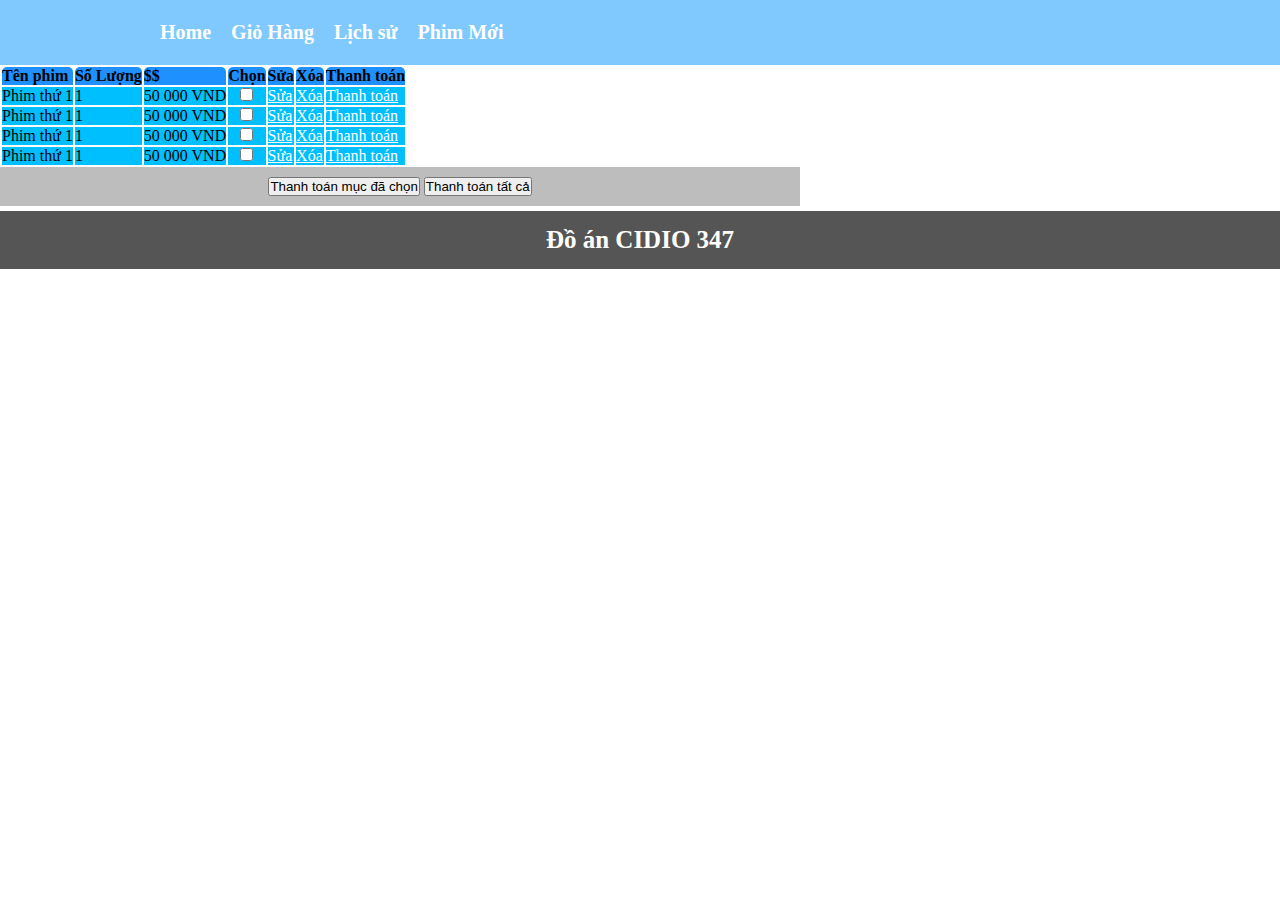
<file: CIDIO/giohang.html>
<!DOCTYPE html>
<html lang="en">
<head>

    <!--Phương Văn Cường - 15/12/2017-->
    <meta charset="UTF-8">
    <title>Đặt vé</title>
    <link rel="stylesheet" href="https://maxcdn.bootstrapcdn.com/bootstrap/4.0.0-alpha.6/css/bootstrap.min.css" integrity="sha384-rwoIResjU2yc3z8GV/NPeZWAv56rSmLldC3R/AZzGRnGxQQKnKkoFVhFQhNUwEyJ" crossorigin="anonymous">
    <script type="text/javascript" src="http://code.jquery.com/jquery-2.0.3.min.js"></script>
    <style type="text/css">
    *{
        margin: 0px;
        padding: 0px;
    }

    body{
        font-family: 'Times New Roman';
    }

    .container{
        max-width: 800px;
    }

    .cuong_daik{
        height: 65px;
        color: #FFF;
        font-weight: 600;
        line-height: 65px;
        background-color: rgba(0, 148, 255, 0.5);
        width: 100%;
        top: 0px;
        z-index: 2;
        font-size: 20px;

    }

    .float-right{
        max-width: 960px;
        margin: 0 auto;

    }

    .cuong_daik > .float-right > span{
        display: inline-block;
        margin-right: 20px;
        height: 50px;
        line-height: 50px;

    }

    .cuong_daik > .float-right > span > a{
        color: #fff;
        text-decoration: none;
    }
    .cuong_daik > .float-right > span > a:hover{
        color: #2388DBFF;
    }

    table > thead > tr > td {
        background-color: #1E90FFFF;
        border-top-right-radius: 5px;
        border-top-left-radius: 5px;
        font-weight: bold;
    }

    td{
        background: #00BFFFFF;

    }

    tr:hover > td{
        background: rgba(163, 168, 168, 1);
    }

    td > a{
        color: #fff;
    }

    td:nth-child(4){
        text-align: center;
    }

    .foot-content{
        text-align: center;
        background-color: rgba(124, 124, 124, 0.5);
        padding: 10px;
    }

    .btn:hover{
        background: #FF1493FF;
    }
</style>
</head>
<body>
    <div class="nav cuong_daik"><div class="float-right"><span><a href="index.html">Home</a></span><span><a href="giohang.html">Giỏ Hàng</a></span><span><a href="giohang.html">Lịch sử</a></span><span><a href="index.html">Phim Mới</a></span></div></div>

    <div class="content">
        <div class="container">
            <div class="table-responsive">
                <table class="table">
                    <thead>
                        <tr>
                            <td>Tên phim</td>
                            <td>Số Lượng </td>
                            <td>$$</td>
                            <td>Chọn</td>
                            <td>Sửa</td>
                            <td>Xóa</td>
                            <td>Thanh toán</td>
                        </tr>
                    </thead>

                    <tbody>
                        <tr>
                            <td>Phim thứ 1</td>
                            <td>1</td>
                            <td>50 000 VND</td>
                            <td><input type="checkbox" name="chon"></td>
                            <td><a href="">Sửa </a></td>
                            <td><a href="">Xóa </a></td>
                            <td><a href="">Thanh toán </a></td>
                        </tr>
                        <tr>
                            <td>Phim thứ 1</td>
                            <td>1</td>
                            <td>50 000 VND</td>
                            <td><input type="checkbox" name="chon"></td>
                            <td><a href="">Sửa </a></td>
                            <td><a href="">Xóa </a></td>
                            <td><a href="">Thanh toán </a></td>
                        </tr>
                        <tr>
                            <td>Phim thứ 1</td>
                            <td>1</td>
                            <td>50 000 VND</td>
                            <td><input type="checkbox" name="chon"></td>
                            <td><a href="">Sửa </a></td>
                            <td><a href="">Xóa </a></td>
                            <td><a href="">Thanh toán </a></td>
                        </tr>
                        <tr>
                            <td>Phim thứ 1</td>
                            <td>1</td>
                            <td>50 000 VND</td>
                            <td><input type="checkbox" name="chon"></td>
                            <td><a href="">Sửa </a></td>
                            <td><a href="">Xóa </a></td>
                            <td><a href="">Thanh toán </a></td>
                        </tr>
                    </tbody>

                </table>
            </div>

            <div class="foot-content">
                <button class="btn btn-primary">Thanh toán mục đã chọn</button>
                <button class="btn btn-primary">Thanh toán tất cả</button>
            </div>
        </div>
    </div>

    <footer style="text-align: center; background-color: #555; color: #fff; font-size: 25px;padding: 15px; margin-top: 5px;">
        <strong>Đồ án CIDIO 347</strong>
    </footer>
</body>
</html>
</file>
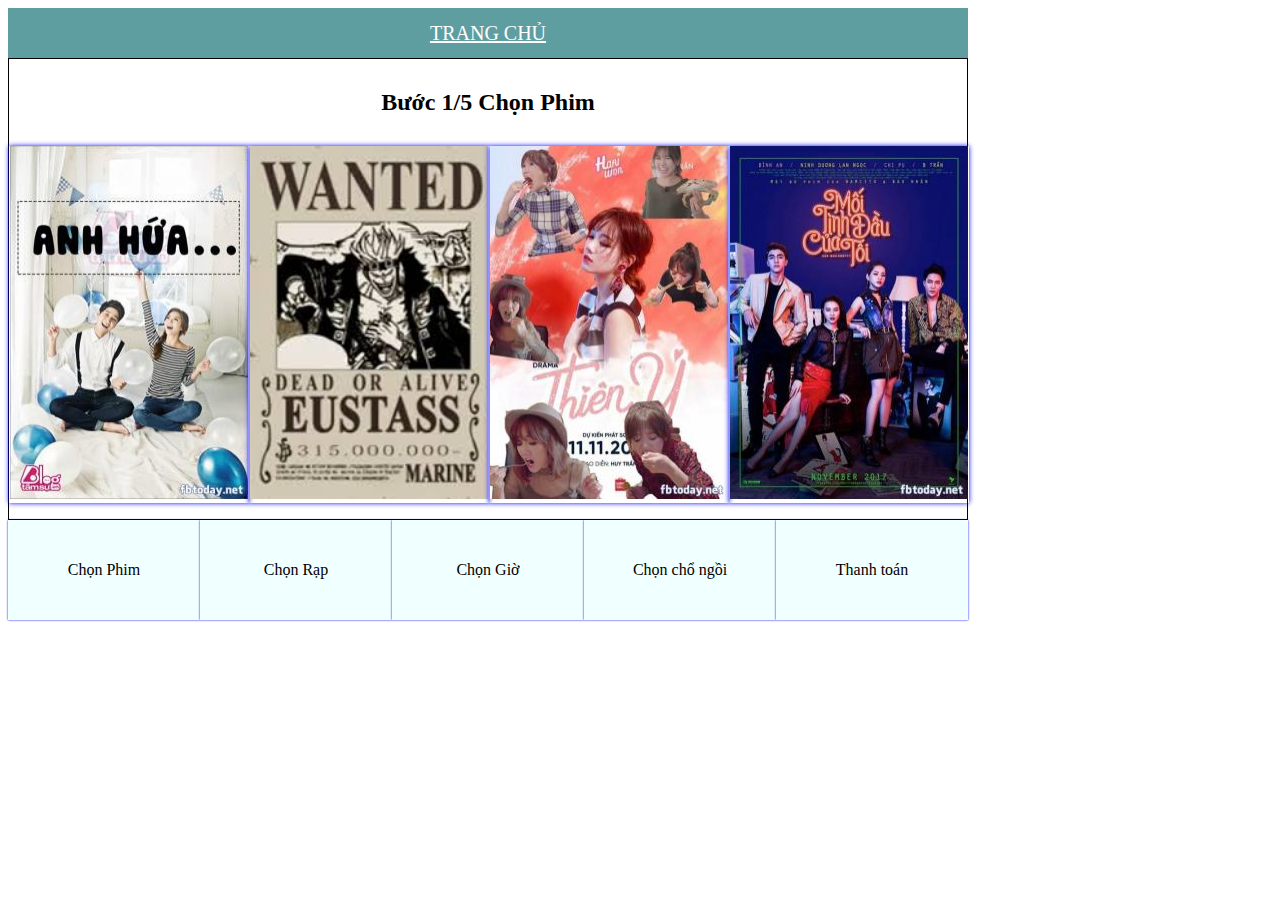
<file: CIDIO/muave.html>
<!DOCTYPE html>
<html lang="en">
<head>

    <!--Phương Văn Cường - 15/12/2017-->
    <meta charset="UTF-8">
    <title>Đặt vé</title>
    <link rel="stylesheet" href="https://maxcdn.bootstrapcdn.com/bootstrap/4.0.0-alpha.6/css/bootstrap.min.css" integrity="sha384-rwoIResjU2yc3z8GV/NPeZWAv56rSmLldC3R/AZzGRnGxQQKnKkoFVhFQhNUwEyJ" crossorigin="anonymous">
    <script type="text/javascript" src="http://code.jquery.com/jquery-2.0.3.min.js"></script>
   <link rel="stylesheet" href="./home/css/muave.css">
    <script src="./home/js/muave.js"></script>
</head>
<body>
    <div class="container">
        <div class="head"><a href="index.html" style="color: #FFF">TRANG CHỦ </a></div>
        <div class="form-1">
            <h2 class="title">Bước 1/5 Chọn Phim</h2>
            <div class="content">
                <ul class="list-film clearfix">
                    <li id="p1" value="Phim Anh hứa" class="chon"><img src ="images/1.jpg"></li>
                    <li id="p2" value="Dead of alive eustass"><img src ="images/2.jpg"></li>
                    <li id="p3" value="Phim thiên ý"><img src ="images/3.jpg"></li>
                    <li id="p4" value="Phim Mối tình đầu của tôi"><img src ="images/4.jpg"></li>
                </ul>
            </div>
        </div>
        
        <div class="form-2">
            <h2 class="title">Bước 2/5 Chọn Rạp</h2>
            <div class="content">
                <div class="row">
                    <div class="container" style="text-align: center;">
                        <div class="row" style="">

                            <select class="form-control col-md-6" id="tp" onchange="chonDiaDiem(this)">
                                <option class="active">Chọn địa điểm</option>
                                <option>Thành phố Hồ Chí Minh</option>
                                <option>Đà nẵng</option>
                                <option>Hà Nội</option>
                                <option>Eadrang City</option>
                            </select>

                            <select class="form-control edit col-md-6" id="rap" onchange="chonRap(this)">
                                <option class="active" value="">Chọn Rạp</option>
                                <option value="rap1">Rạp Nguyễn Văn Linh</option>
                                <option value="rap2">Rạp 2/9</option>
                                <option value="rap3">Rạp Big C</option>
                                <option value="rap4">Rạp Lotteia</option>
                            </select></div>
                        </div>
                    </div>

                </div>
            </div>

            <div class="form-3">
                <h2 class="title">Bước 3/5 Chọn thời gian chiếu</h2>
                <div class="content">
                    <ul class="time-line">
                        <li>10/12</li>
                        <li>10/12</li>
                        <li>10/12</li>
                        <li>10/12</li>
                        <li class="selected">10/12</li>
                        <li>10/12</li>
                        <li>10/12</li>
                        <li>10/12</li>
                        <li>10/12</li>
                        <li>10/12</li>
                    </ul>

                    <div class="time-show">
                        <p id="time1">10h 20</p>
                        <p id="time2">21h30</p>
                        <p id="time3">22h00</p>
                    </div>
                </div>
                <script type="text/javascript">
                    $('#time1').click(function(){
                        var value = document.getElementById('time1');
                        alert(time1);
                    });
                </script>
            </div>

            <div class="form-4">
                <h2 class="title">Bước 4/5 Chọn chổ ngồi</h2>
                <div class="manhinh"><p style="color: red; font-size: 25px; font-weight: 500; border-bottom:solid 2px red;">Màn hình</p></div>
                <div class="content" style="text-align: center; display: block; margin-left: 210px;">

                    <div class="hang">
                        <span class="diem">1</span>
                        <span class="diem">1</span>
                        <span class="diem">1</span>
                        <span class="diem">1</span>
                        <span class="diem">1</span>
                        <span class="diem">1</span>
                        <span class="diem">1</span>
                        <span class="diem">1</span>
                        <span class="diem">1</span>
                        <span class="diem">1</span>
                    </div>
                    <div class="hang">
                        <span class="diem">1</span>
                        <span class="diem">1</span>
                        <span class="diem">1</span>
                        <span class="diem">1</span>
                        <span class="diem">1</span>
                        <span class="diem">1</span>
                        <span class="diem">1</span>
                        <span class="diem">1</span>
                        <span class="diem">1</span>
                        <span class="diem">1</span>
                    </div>
                    <div class="hang">
                        <span class="diem">1</span>
                        <span class="diem">1</span>
                        <span class="diem">1</span>
                        <span class="diem">1</span>
                        <span class="diem">1</span>
                        <span class="diem">1</span>
                        <span class="diem">1</span>
                        <span class="diem">1</span>
                        <span class="diem">1</span>
                        <span class="diem">1</span>
                    </div>
                    <div class="hang">
                        <span class="diem">1</span>
                        <span class="diem">1</span>
                        <span class="diem">1</span>
                        <span class="diem">1</span>
                        <span class="diem">1</span>
                        <span class="diem">1</span>
                        <span class="diem">1</span>
                        <span class="diem">1</span>
                        <span class="diem">1</span>
                        <span class="diem">1</span>
                    </div>
                    <div class="hang">
                        <span class="diem">1</span>
                        <span class="diem">1</span>
                        <span class="diem">1</span>
                        <span class="diem">1</span>
                        <span class="diem">1</span>
                        <span class="diem">1</span>
                        <span class="diem">1</span>
                        <span class="diem">1</span>
                        <span class="diem">1</span>
                        <span class="diem">1</span>
                    </div>
                </div>
            </div>

            <div class="form-5">
                <h2 class="title">Bước 5/5 Thông tin vé - Thanh toán</h2>
                <div class="form5-head">
                    <div class="form5-left">
                        <button class="btn btn-head">Thanh toán bằng tài khoản thành viên</button>
                        <button class="btn btn-head">Thanh toán qua thẻ nạp</button>
                    </div>
                    <div class="form5-right">
                        <div class="info">
                            <span class="key">Vé Vip: </span>
                            <span class="value">60000</span>
                        </div>
                        <div class="info">
                            <span class="key">Vé Vip: </span>
                            <span class="value">60000</span>
                        </div>
                        <div class="info">
                            <span class="key">Vé Vip: </span>
                            <span class="value">50000</span>
                        </div>
                        <div class="info">
                            <span class="key">Tổng thanh toán: </span>
                            <span class="value">15000</span>
                        </div>

                    </div>
                </div>

                <div class="form5-foot">
                    <input class="form-control form-SDT" placeholder="Số điện thoại /Mã khách hàng người nhận">
                    <button class="btn btn-foot btn-primary">Giửi tặng vé</button>
                    <a href="thanhtoan.html" class="btn btn-foot btn-primary">Thanh tóan</a>
                    <a href="giohang.html" class="btn btn-foot btn-primary">Thêm vào giỏ hàng</a>
                </div>
            </div>

            <ul class="progess clearfix">
                <li id="o1">Chọn Phim</li>
                <li id="o2">Chọn Rạp</li>
                <li id="o3">Chọn Giờ</li>
                <li id="o4">Chọn chổ ngồi</li>
                <li id="o5">Thanh toán</li>
            </ul>
        </div>
    </body>
    </html>
</file>
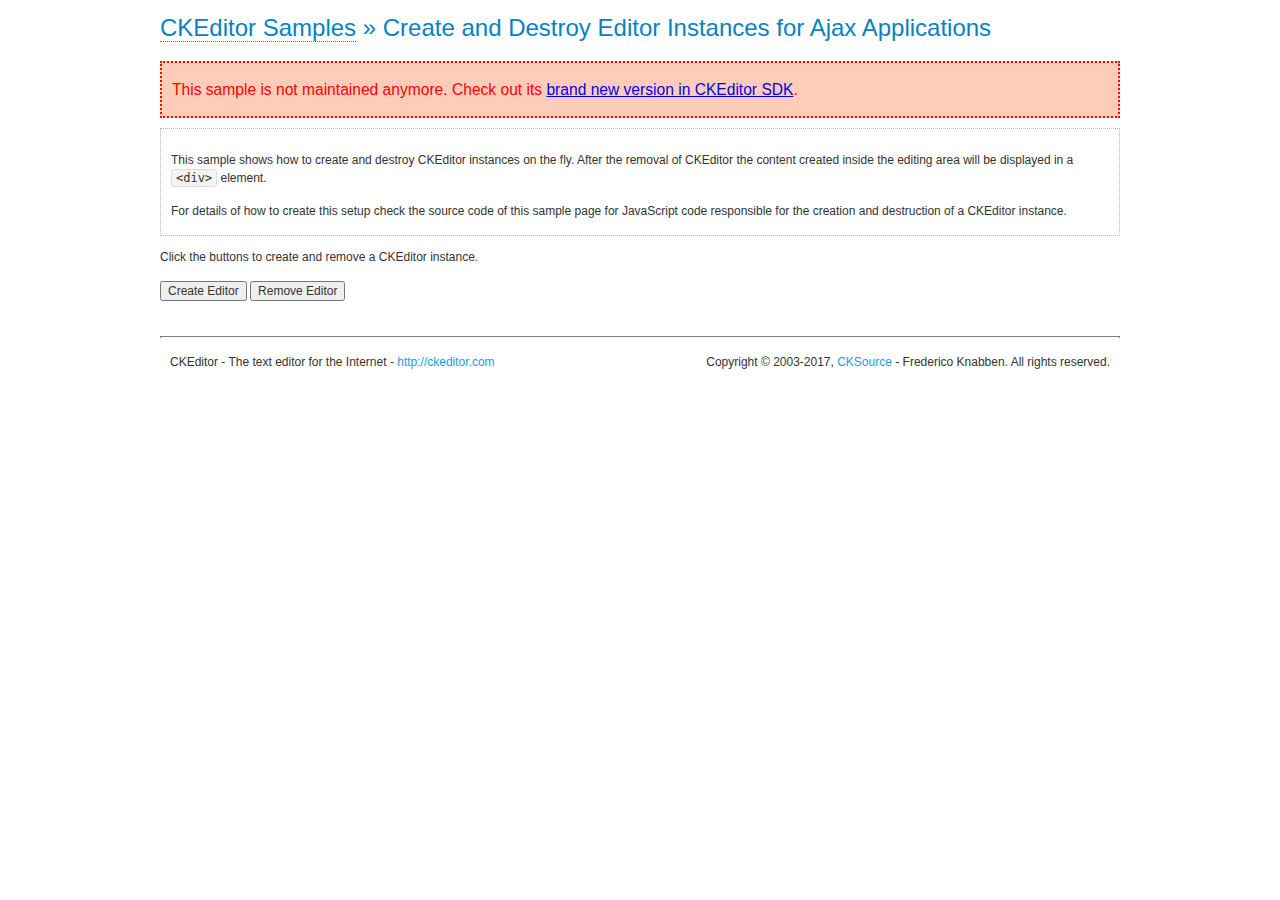
<file: plugins/ckeditor/samples/old/ajax.html>
<!DOCTYPE html>
<!--
Copyright (c) 2003-2017, CKSource - Frederico Knabben. All rights reserved.
For licensing, see LICENSE.md or http://ckeditor.com/license
-->
<html>
<head>
	<meta charset="utf-8">
	<title>Ajax &mdash; CKEditor Sample</title>
	<script src="../../ckeditor.js"></script>
	<link rel="stylesheet" href="sample.css">
	<script>

		var editor, html = '';

		function createEditor() {
			if ( editor )
				return;

			// Create a new editor inside the <div id="editor">, setting its value to html
			var config = {};
			editor = CKEDITOR.appendTo( 'editor', config, html );
		}

		function removeEditor() {
			if ( !editor )
				return;

			// Retrieve the editor contents. In an Ajax application, this data would be
			// sent to the server or used in any other way.
			document.getElementById( 'editorcontents' ).innerHTML = html = editor.getData();
			document.getElementById( 'contents' ).style.display = '';

			// Destroy the editor.
			editor.destroy();
			editor = null;
		}

	</script>
</head>
<body>
	<h1 class="samples">
		<a href="index.html">CKEditor Samples</a> &raquo; Create and Destroy Editor Instances for Ajax Applications
	</h1>
	<div class="warning deprecated">
		This sample is not maintained anymore. Check out its <a href="http://sdk.ckeditor.com/samples/saveajax.html">brand new version in CKEditor SDK</a>.
	</div>
	<div class="description">
		<p>
			This sample shows how to create and destroy CKEditor instances on the fly. After the removal of CKEditor the content created inside the editing
			area will be displayed in a <code>&lt;div&gt;</code> element.
		</p>
		<p>
			For details of how to create this setup check the source code of this sample page
			for JavaScript code responsible for the creation and destruction of a CKEditor instance.
		</p>
	</div>
	<p>Click the buttons to create and remove a CKEditor instance.</p>
	<p>
		<input onclick="createEditor();" type="button" value="Create Editor">
		<input onclick="removeEditor();" type="button" value="Remove Editor">
	</p>
	<!-- This div will hold the editor. -->
	<div id="editor">
	</div>
	<div id="contents" style="display: none">
		<p>
			Edited Contents:
		</p>
		<!-- This div will be used to display the editor contents. -->
		<div id="editorcontents">
		</div>
	</div>
	<div id="footer">
		<hr>
		<p>
			CKEditor - The text editor for the Internet - <a class="samples" href="http://ckeditor.com/">http://ckeditor.com</a>
		</p>
		<p id="copy">
			Copyright &copy; 2003-2017, <a class="samples" href="http://cksource.com/">CKSource</a> - Frederico
			Knabben. All rights reserved.
		</p>
	</div>
</body>
</html>
</file>
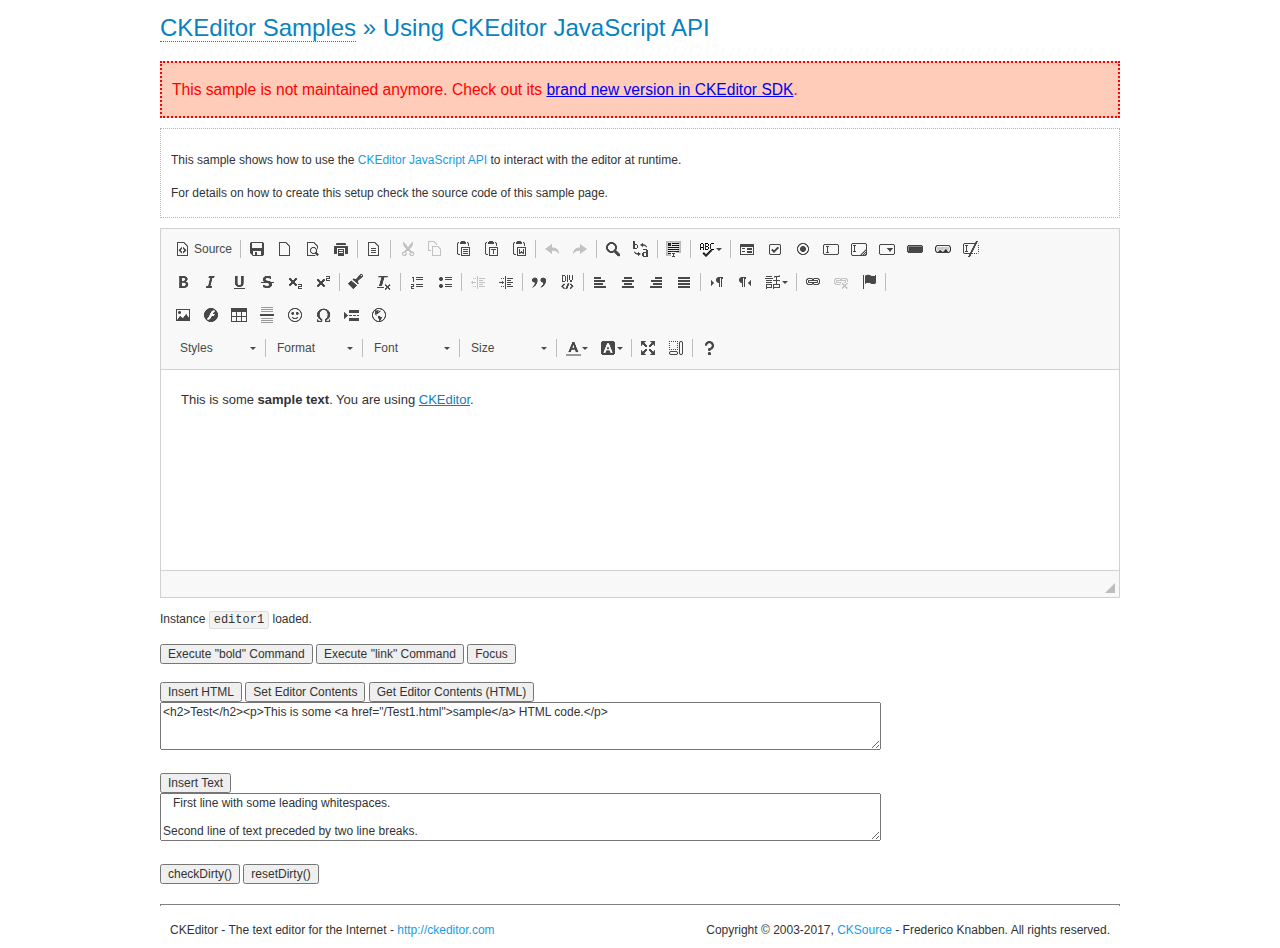
<file: plugins/ckeditor/samples/old/api.html>
<!DOCTYPE html>
<!--
Copyright (c) 2003-2017, CKSource - Frederico Knabben. All rights reserved.
For licensing, see LICENSE.md or http://ckeditor.com/license
-->
<html>
<head>
	<meta charset="utf-8">
	<title>API Usage &mdash; CKEditor Sample</title>
	<script src="../../ckeditor.js"></script>
	<link href="sample.css" rel="stylesheet">
	<script>

// The instanceReady event is fired, when an instance of CKEditor has finished
// its initialization.
CKEDITOR.on( 'instanceReady', function( ev ) {
	// Show the editor name and description in the browser status bar.
	document.getElementById( 'eMessage' ).innerHTML = 'Instance <code>' + ev.editor.name + '<\/code> loaded.';

	// Show this sample buttons.
	document.getElementById( 'eButtons' ).style.display = 'block';
});

function InsertHTML() {
	// Get the editor instance that we want to interact with.
	var editor = CKEDITOR.instances.editor1;
	var value = document.getElementById( 'htmlArea' ).value;

	// Check the active editing mode.
	if ( editor.mode == 'wysiwyg' )
	{
		// Insert HTML code.
		// http://docs.ckeditor.com/#!/api/CKEDITOR.editor-method-insertHtml
		editor.insertHtml( value );
	}
	else
		alert( 'You must be in WYSIWYG mode!' );
}

function InsertText() {
	// Get the editor instance that we want to interact with.
	var editor = CKEDITOR.instances.editor1;
	var value = document.getElementById( 'txtArea' ).value;

	// Check the active editing mode.
	if ( editor.mode == 'wysiwyg' )
	{
		// Insert as plain text.
		// http://docs.ckeditor.com/#!/api/CKEDITOR.editor-method-insertText
		editor.insertText( value );
	}
	else
		alert( 'You must be in WYSIWYG mode!' );
}

function SetContents() {
	// Get the editor instance that we want to interact with.
	var editor = CKEDITOR.instances.editor1;
	var value = document.getElementById( 'htmlArea' ).value;

	// Set editor contents (replace current contents).
	// http://docs.ckeditor.com/#!/api/CKEDITOR.editor-method-setData
	editor.setData( value );
}

function GetContents() {
	// Get the editor instance that you want to interact with.
	var editor = CKEDITOR.instances.editor1;

	// Get editor contents
	// http://docs.ckeditor.com/#!/api/CKEDITOR.editor-method-getData
	alert( editor.getData() );
}

function ExecuteCommand( commandName ) {
	// Get the editor instance that we want to interact with.
	var editor = CKEDITOR.instances.editor1;

	// Check the active editing mode.
	if ( editor.mode == 'wysiwyg' )
	{
		// Execute the command.
		// http://docs.ckeditor.com/#!/api/CKEDITOR.editor-method-execCommand
		editor.execCommand( commandName );
	}
	else
		alert( 'You must be in WYSIWYG mode!' );
}

function CheckDirty() {
	// Get the editor instance that we want to interact with.
	var editor = CKEDITOR.instances.editor1;
	// Checks whether the current editor contents present changes when compared
	// to the contents loaded into the editor at startup
	// http://docs.ckeditor.com/#!/api/CKEDITOR.editor-method-checkDirty
	alert( editor.checkDirty() );
}

function ResetDirty() {
	// Get the editor instance that we want to interact with.
	var editor = CKEDITOR.instances.editor1;
	// Resets the "dirty state" of the editor (see CheckDirty())
	// http://docs.ckeditor.com/#!/api/CKEDITOR.editor-method-resetDirty
	editor.resetDirty();
	alert( 'The "IsDirty" status has been reset' );
}

function Focus() {
	CKEDITOR.instances.editor1.focus();
}

function onFocus() {
	document.getElementById( 'eMessage' ).innerHTML = '<b>' + this.name + ' is focused </b>';
}

function onBlur() {
	document.getElementById( 'eMessage' ).innerHTML = this.name + ' lost focus';
}

	</script>

</head>
<body>
	<h1 class="samples">
		<a href="index.html">CKEditor Samples</a> &raquo; Using CKEditor JavaScript API
	</h1>
	<div class="warning deprecated">
		This sample is not maintained anymore. Check out its <a href="http://sdk.ckeditor.com/samples/api.html">brand new version in CKEditor SDK</a>.
	</div>
	<div class="description">
	<p>
		This sample shows how to use the
		<a class="samples" href="http://docs.ckeditor.com/#!/api/CKEDITOR.editor">CKEditor JavaScript API</a>
		to interact with the editor at runtime.
	</p>
	<p>
		For details on how to create this setup check the source code of this sample page.
	</p>
	</div>

	<!-- This <div> holds alert messages to be display in the sample page. -->
	<div id="alerts">
		<noscript>
			<p>
				<strong>CKEditor requires JavaScript to run</strong>. In a browser with no JavaScript
				support, like yours, you should still see the contents (HTML data) and you should
				be able to edit it normally, without a rich editor interface.
			</p>
		</noscript>
	</div>
	<form action="../../../samples/sample_posteddata.php" method="post">
		<textarea cols="100" id="editor1" name="editor1" rows="10">&lt;p&gt;This is some &lt;strong&gt;sample text&lt;/strong&gt;. You are using &lt;a href="http://ckeditor.com/"&gt;CKEditor&lt;/a&gt;.&lt;/p&gt;</textarea>

		<script>
			// Replace the <textarea id="editor1"> with an CKEditor instance.
			CKEDITOR.replace( 'editor1', {
				on: {
					focus: onFocus,
					blur: onBlur,

					// Check for availability of corresponding plugins.
					pluginsLoaded: function( evt ) {
						var doc = CKEDITOR.document, ed = evt.editor;
						if ( !ed.getCommand( 'bold' ) )
							doc.getById( 'exec-bold' ).hide();
						if ( !ed.getCommand( 'link' ) )
							doc.getById( 'exec-link' ).hide();
					}
				}
			});
		</script>

		<p id="eMessage">
		</p>

		<div id="eButtons" style="display: none">
			<input id="exec-bold" onclick="ExecuteCommand('bold');" type="button" value="Execute &quot;bold&quot; Command">
			<input id="exec-link" onclick="ExecuteCommand('link');" type="button" value="Execute &quot;link&quot; Command">
			<input onclick="Focus();" type="button" value="Focus">
			<br><br>
			<input onclick="InsertHTML();" type="button" value="Insert HTML">
			<input onclick="SetContents();" type="button" value="Set Editor Contents">
			<input onclick="GetContents();" type="button" value="Get Editor Contents (HTML)">
			<br>
			<textarea cols="100" id="htmlArea" rows="3">&lt;h2&gt;Test&lt;/h2&gt;&lt;p&gt;This is some &lt;a href="/Test1.html"&gt;sample&lt;/a&gt; HTML code.&lt;/p&gt;</textarea>
			<br>
			<br>
			<input onclick="InsertText();" type="button" value="Insert Text">
			<br>
			<textarea cols="100" id="txtArea" rows="3">   First line with some leading whitespaces.

Second line of text preceded by two line breaks.</textarea>
			<br>
			<br>
			<input onclick="CheckDirty();" type="button" value="checkDirty()">
			<input onclick="ResetDirty();" type="button" value="resetDirty()">
		</div>
	</form>
	<div id="footer">
		<hr>
		<p>
			CKEditor - The text editor for the Internet - <a class="samples" href="http://ckeditor.com/">http://ckeditor.com</a>
		</p>
		<p id="copy">
			Copyright &copy; 2003-2017, <a class="samples" href="http://cksource.com/">CKSource</a> - Frederico
			Knabben. All rights reserved.
		</p>
	</div>
</body>
</html>
</file>
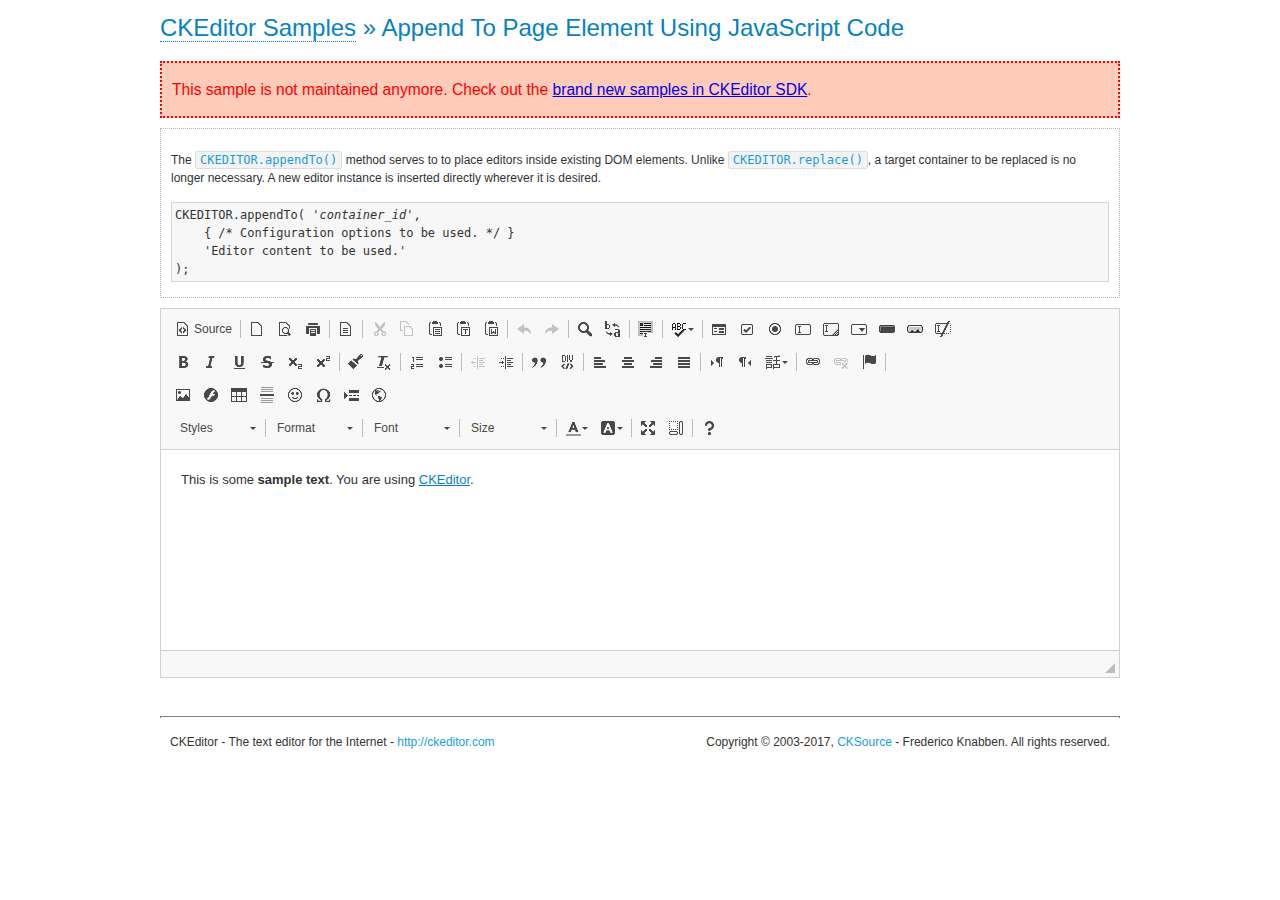
<file: plugins/ckeditor/samples/old/appendto.html>
<!DOCTYPE html>
<!--
Copyright (c) 2003-2017, CKSource - Frederico Knabben. All rights reserved.
For licensing, see LICENSE.md or http://ckeditor.com/license
-->
<html>
<head>
	<meta charset="utf-8">
	<title>Append To Page Element Using JavaScript Code &mdash; CKEditor Sample</title>
	<script src="../../ckeditor.js"></script>
	<link rel="stylesheet" href="sample.css">
</head>
<body>
	<h1 class="samples">
		<a href="index.html">CKEditor Samples</a> &raquo; Append To Page Element Using JavaScript Code
	</h1>
	<div class="warning deprecated">
		This sample is not maintained anymore. Check out the <a href="http://sdk.ckeditor.com/">brand new samples in CKEditor SDK</a>.
	</div>
	<div id="section1">
		<div class="description">
			<p>
				The <code><a class="samples" href="http://docs.ckeditor.com/#!/api/CKEDITOR-method-appendTo">CKEDITOR.appendTo()</a></code> method serves to to place editors inside existing DOM elements. Unlike <code><a class="samples" href="http://docs.ckeditor.com/#!/api/CKEDITOR-method-replace">CKEDITOR.replace()</a></code>,
				a target container to be replaced is no longer necessary. A new editor
				instance is inserted directly wherever it is desired.
			</p>
<pre class="samples">CKEDITOR.appendTo( '<em>container_id</em>',
	{ /* Configuration options to be used. */ }
	'Editor content to be used.'
);</pre>
		</div>
		<script>

			// This call can be placed at any point after the
			// DOM element to append CKEditor to or inside the <head><script>
			// in a window.onload event handler.

			// Append a CKEditor instance using the default configuration and the
			// provided content to the <div> element of ID "section1".
			CKEDITOR.appendTo( 'section1',
				null,
				'<p>This is some <strong>sample text</strong>. You are using <a href="http://ckeditor.com/">CKEditor</a>.</p>'
			);

		</script>
	</div>
	<br>
	<div id="footer">
		<hr>
		<p>
			CKEditor - The text editor for the Internet - <a class="samples" href="http://ckeditor.com/">http://ckeditor.com</a>
		</p>
		<p id="copy">
			Copyright &copy; 2003-2017, <a class="samples" href="http://cksource.com/">CKSource</a> - Frederico
			Knabben. All rights reserved.
		</p>
	</div>
</body>
</html>
</file>
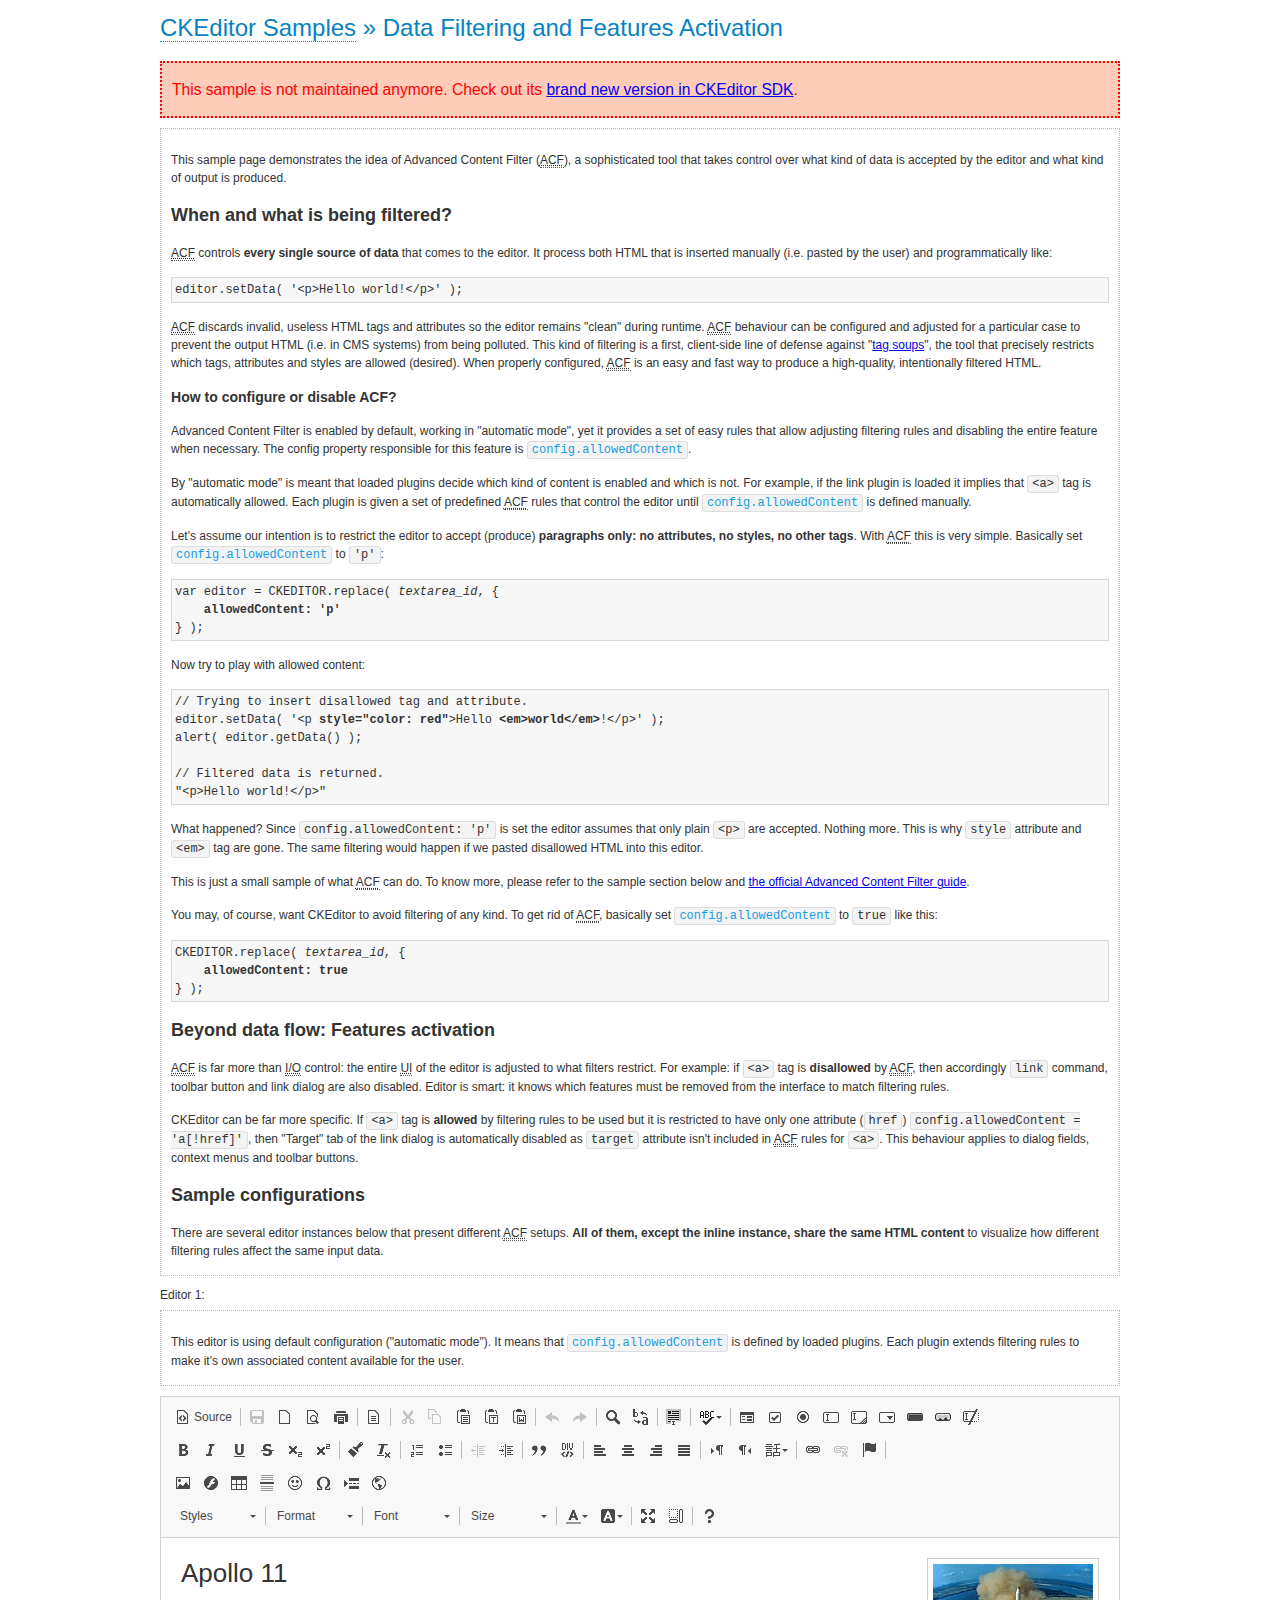
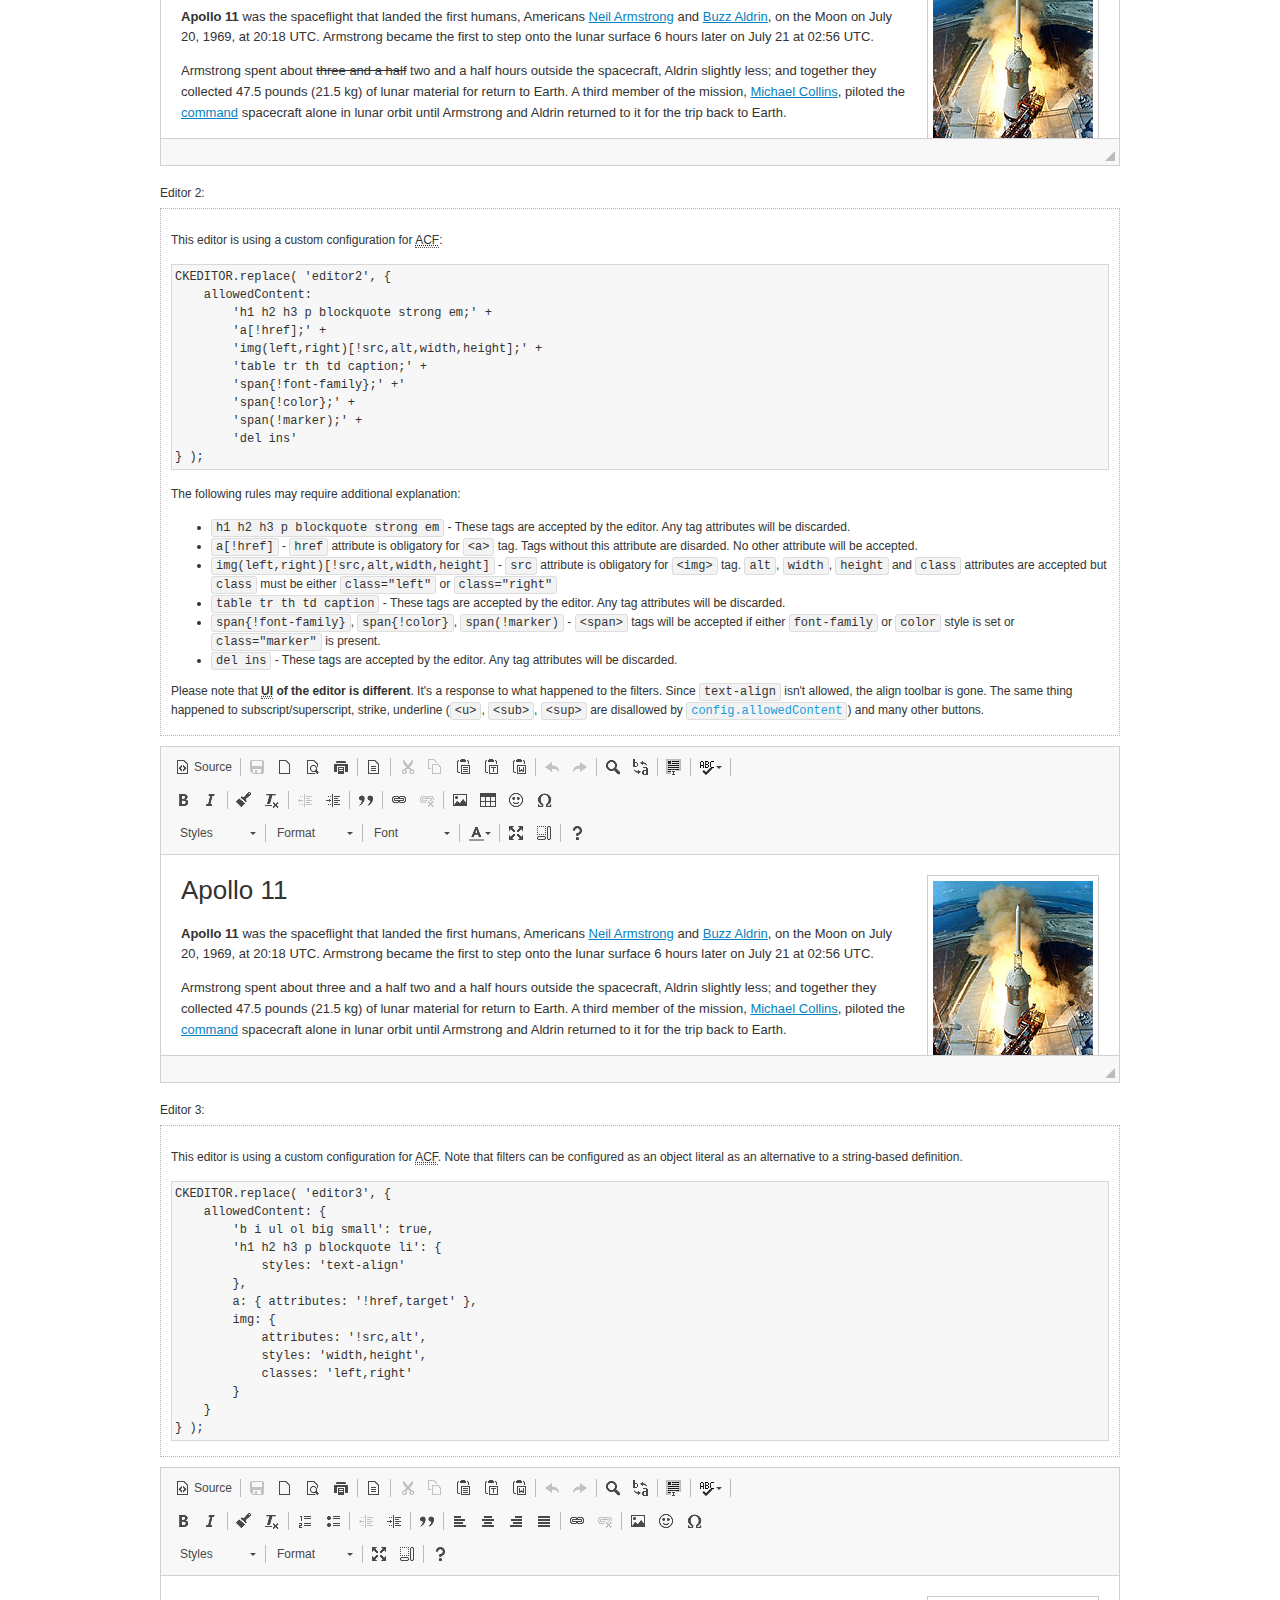
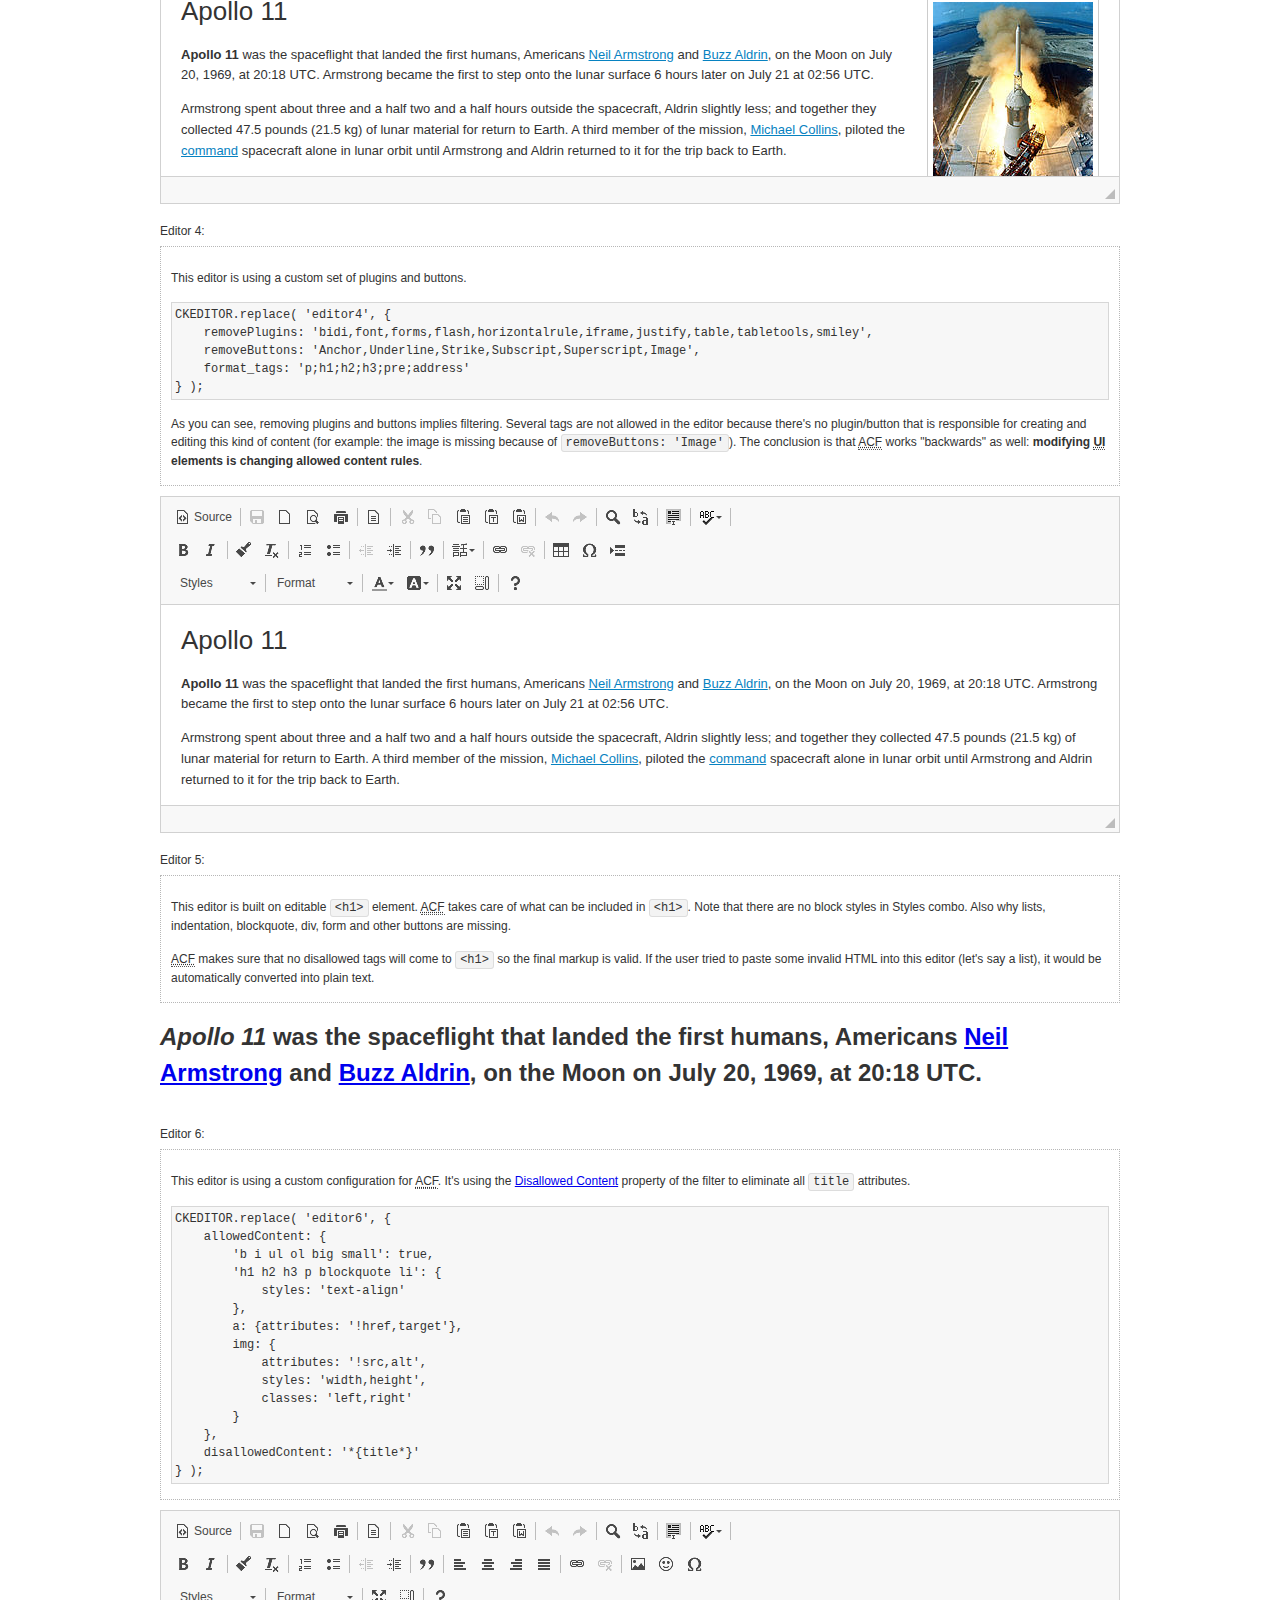
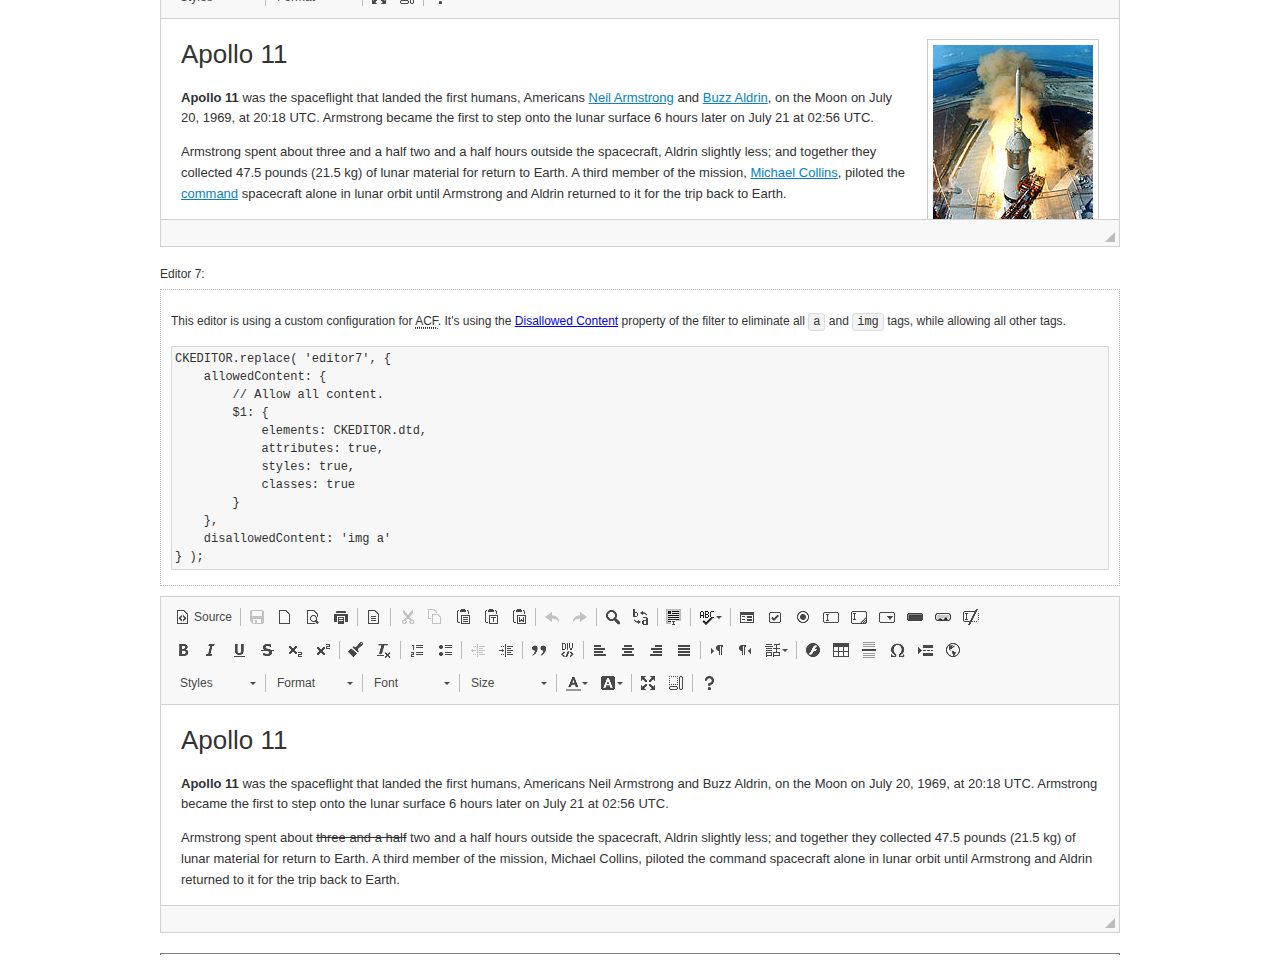
<file: plugins/ckeditor/samples/old/datafiltering.html>
<!DOCTYPE html>
<!--
Copyright (c) 2003-2017, CKSource - Frederico Knabben. All rights reserved.
For licensing, see LICENSE.md or http://ckeditor.com/license
-->
<html>
<head>
	<meta charset="utf-8">
	<title>Data Filtering &mdash; CKEditor Sample</title>
	<script src="../../ckeditor.js"></script>
	<link rel="stylesheet" href="sample.css">
	<script>
		// Remove advanced tabs for all editors.
		CKEDITOR.config.removeDialogTabs = 'image:advanced;link:advanced;flash:advanced;creatediv:advanced;editdiv:advanced';
	</script>
</head>
<body>
	<h1 class="samples">
		<a href="index.html">CKEditor Samples</a> &raquo; Data Filtering and Features Activation
	</h1>
	<div class="warning deprecated">
		This sample is not maintained anymore. Check out its <a href="http://sdk.ckeditor.com/samples/acf.html">brand new version in CKEditor SDK</a>.
	</div>
	<div class="description">
		<p>
			This sample page demonstrates the idea of Advanced Content Filter
			(<abbr title="Advanced Content Filter">ACF</abbr>), a sophisticated
			tool that takes control over what kind of data is accepted by the editor and what
			kind of output is produced.
		</p>
		<h2>When and what is being filtered?</h2>
		<p>
			<abbr title="Advanced Content Filter">ACF</abbr> controls
			<strong>every single source of data</strong> that comes to the editor.
			It process both HTML that is inserted manually (i.e. pasted by the user)
			and programmatically like:
		</p>
<pre class="samples">
editor.setData( '&lt;p&gt;Hello world!&lt;/p&gt;' );
</pre>
		<p>
			<abbr title="Advanced Content Filter">ACF</abbr> discards invalid,
			useless HTML tags and attributes so the editor remains "clean" during
			runtime. <abbr title="Advanced Content Filter">ACF</abbr> behaviour
			can be configured and adjusted for a particular case to prevent the
			output HTML (i.e. in CMS systems) from being polluted.

			This kind of filtering is a first, client-side line of defense
			against "<a href="http://en.wikipedia.org/wiki/Tag_soup">tag soups</a>",
			the tool that precisely restricts which tags, attributes and styles
			are allowed (desired). When properly configured, <abbr title="Advanced Content Filter">ACF</abbr>
			is an easy and fast way to produce a high-quality, intentionally filtered HTML.
		</p>

		<h3>How to configure or disable ACF?</h3>
		<p>
			Advanced Content Filter is enabled by default, working in "automatic mode", yet
			it provides a set of easy rules that allow adjusting filtering rules
			and disabling the entire feature when necessary. The config property
			responsible for this feature is <code><a class="samples"
			href="http://docs.ckeditor.com/#!/api/CKEDITOR.config-cfg-allowedContent">config.allowedContent</a></code>.
		</p>
		<p>
			By "automatic mode" is meant that loaded plugins decide which kind
			of content is enabled and which is not. For example, if the link
			plugin is loaded it implies that <code>&lt;a&gt;</code> tag is
			automatically allowed. Each plugin is given a set
			of predefined <abbr title="Advanced Content Filter">ACF</abbr> rules
			that control the editor until <code><a class="samples"
			href="http://docs.ckeditor.com/#!/api/CKEDITOR.config-cfg-allowedContent">
			config.allowedContent</a></code>
			is defined manually.
		</p>
		<p>
			Let's assume our intention is to restrict the editor to accept (produce) <strong>paragraphs
			only: no attributes, no styles, no other tags</strong>.
			With <abbr title="Advanced Content Filter">ACF</abbr>
			this is very simple. Basically set <code><a class="samples"
			href="http://docs.ckeditor.com/#!/api/CKEDITOR.config-cfg-allowedContent">
			config.allowedContent</a></code> to <code>'p'</code>:
		</p>
<pre class="samples">
var editor = CKEDITOR.replace( <em>textarea_id</em>, {
	<strong>allowedContent: 'p'</strong>
} );
</pre>
		<p>
			Now try to play with allowed content:
		</p>
<pre class="samples">
// Trying to insert disallowed tag and attribute.
editor.setData( '&lt;p <strong>style="color: red"</strong>&gt;Hello <strong>&lt;em&gt;world&lt;/em&gt;</strong>!&lt;/p&gt;' );
alert( editor.getData() );

// Filtered data is returned.
"&lt;p&gt;Hello world!&lt;/p&gt;"
</pre>
		<p>
			What happened? Since <code>config.allowedContent: 'p'</code> is set the editor assumes
			that only plain <code>&lt;p&gt;</code> are accepted. Nothing more. This is why
			<code>style</code> attribute and <code>&lt;em&gt;</code> tag are gone. The same
			filtering would happen if we pasted disallowed HTML into this editor.
		</p>
		<p>
			This is just a small sample of what <abbr title="Advanced Content Filter">ACF</abbr>
			can do. To know more, please refer to the sample section below and
			<a href="http://docs.ckeditor.com/#!/guide/dev_advanced_content_filter">the official Advanced Content Filter guide</a>.
		</p>
		<p>
			You may, of course, want CKEditor to avoid filtering of any kind.
			To get rid of <abbr title="Advanced Content Filter">ACF</abbr>,
			basically set <code><a class="samples"
			href="http://docs.ckeditor.com/#!/api/CKEDITOR.config-cfg-allowedContent">
			config.allowedContent</a></code> to <code>true</code> like this:
		</p>
<pre class="samples">
CKEDITOR.replace( <em>textarea_id</em>, {
	<strong>allowedContent: true</strong>
} );
</pre>

		<h2>Beyond data flow: Features activation</h2>
		<p>
			<abbr title="Advanced Content Filter">ACF</abbr> is far more than
			<abbr title="Input/Output">I/O</abbr> control: the entire
			<abbr title="User Interface">UI</abbr> of the editor is adjusted to what
			filters restrict. For example: if <code>&lt;a&gt;</code> tag is
			<strong>disallowed</strong>
			by <abbr title="Advanced Content Filter">ACF</abbr>,
			then accordingly <code>link</code> command, toolbar button and link dialog
			are also disabled. Editor is smart: it knows which features must be
			removed from the interface to match filtering rules.
		</p>
		<p>
			CKEditor can be far more specific. If <code>&lt;a&gt;</code> tag is
			<strong>allowed</strong> by filtering rules to be used but it is restricted
			to have only one attribute (<code>href</code>)
			<code>config.allowedContent = 'a[!href]'</code>, then
			"Target" tab of the link dialog is automatically disabled as <code>target</code>
			attribute isn't included in <abbr title="Advanced Content Filter">ACF</abbr> rules
			for <code>&lt;a&gt;</code>. This behaviour applies to dialog fields, context
			menus and toolbar buttons.
		</p>

		<h2>Sample configurations</h2>
		<p>
			There are several editor instances below that present different
			<abbr title="Advanced Content Filter">ACF</abbr> setups. <strong>All of them,
			except the inline instance, share the same HTML content</strong> to visualize
			how different filtering rules affect the same input data.
		</p>
	</div>

	<div>
		<label for="editor1">
			Editor 1:
		</label>
		<div class="description">
			<p>
				This editor is using default configuration ("automatic mode"). It means that
				<code><a class="samples"
				href="http://docs.ckeditor.com/#!/api/CKEDITOR.config-cfg-allowedContent">
				config.allowedContent</a></code> is defined by loaded plugins.
				Each plugin extends filtering rules to make it's own associated content
				available for the user.
			</p>
		</div>
		<textarea cols="80" id="editor1" name="editor1" rows="10">
			&lt;h1&gt;&lt;img alt=&quot;Saturn V carrying Apollo 11&quot; class=&quot;right&quot; src=&quot;assets/sample.jpg&quot;/&gt; Apollo 11&lt;/h1&gt; &lt;p&gt;&lt;b&gt;Apollo 11&lt;/b&gt; was the spaceflight that landed the first humans, Americans &lt;a href=&quot;http://en.wikipedia.org/wiki/Neil_Armstrong&quot; title=&quot;Neil Armstrong&quot;&gt;Neil Armstrong&lt;/a&gt; and &lt;a href=&quot;http://en.wikipedia.org/wiki/Buzz_Aldrin&quot; title=&quot;Buzz Aldrin&quot;&gt;Buzz Aldrin&lt;/a&gt;, on the Moon on July 20, 1969, at 20:18 UTC. Armstrong became the first to step onto the lunar surface 6 hours later on July 21 at 02:56 UTC.&lt;/p&gt; &lt;p&gt;Armstrong spent about &lt;s&gt;three and a half&lt;/s&gt; two and a half hours outside the spacecraft, Aldrin slightly less; and together they collected 47.5 pounds (21.5&amp;nbsp;kg) of lunar material for return to Earth. A third member of the mission, &lt;a href=&quot;http://en.wikipedia.org/wiki/Michael_Collins_(astronaut)&quot; title=&quot;Michael Collins (astronaut)&quot;&gt;Michael Collins&lt;/a&gt;, piloted the &lt;a href=&quot;http://en.wikipedia.org/wiki/Apollo_Command/Service_Module&quot; title=&quot;Apollo Command/Service Module&quot;&gt;command&lt;/a&gt; spacecraft alone in lunar orbit until Armstrong and Aldrin returned to it for the trip back to Earth.&lt;/p&gt; &lt;h2&gt;Broadcasting and &lt;em&gt;quotes&lt;/em&gt; &lt;a id=&quot;quotes&quot; name=&quot;quotes&quot;&gt;&lt;/a&gt;&lt;/h2&gt; &lt;p&gt;Broadcast on live TV to a world-wide audience, Armstrong stepped onto the lunar surface and described the event as:&lt;/p&gt; &lt;blockquote&gt;&lt;p&gt;One small step for [a] man, one giant leap for mankind.&lt;/p&gt;&lt;/blockquote&gt; &lt;p&gt;Apollo 11 effectively ended the &lt;a href=&quot;http://en.wikipedia.org/wiki/Space_Race&quot; title=&quot;Space Race&quot;&gt;Space Race&lt;/a&gt; and fulfilled a national goal proposed in 1961 by the late U.S. President &lt;a href=&quot;http://en.wikipedia.org/wiki/John_F._Kennedy&quot; title=&quot;John F. Kennedy&quot;&gt;John F. Kennedy&lt;/a&gt; in a speech before the United States Congress:&lt;/p&gt; &lt;blockquote&gt;&lt;p&gt;[...] before this decade is out, of landing a man on the Moon and returning him safely to the Earth.&lt;/p&gt;&lt;/blockquote&gt; &lt;h2&gt;Technical details &lt;a id=&quot;tech-details&quot; name=&quot;tech-details&quot;&gt;&lt;/a&gt;&lt;/h2&gt; &lt;table align=&quot;right&quot; border=&quot;1&quot; bordercolor=&quot;#ccc&quot; cellpadding=&quot;5&quot; cellspacing=&quot;0&quot; style=&quot;border-collapse:collapse;margin:10px 0 10px 15px;&quot;&gt; &lt;caption&gt;&lt;strong&gt;Mission crew&lt;/strong&gt;&lt;/caption&gt; &lt;thead&gt; &lt;tr&gt; &lt;th scope=&quot;col&quot;&gt;Position&lt;/th&gt; &lt;th scope=&quot;col&quot;&gt;Astronaut&lt;/th&gt; &lt;/tr&gt; &lt;/thead&gt; &lt;tbody&gt; &lt;tr&gt; &lt;td&gt;Commander&lt;/td&gt; &lt;td&gt;Neil A. Armstrong&lt;/td&gt; &lt;/tr&gt; &lt;tr&gt; &lt;td&gt;Command Module Pilot&lt;/td&gt; &lt;td&gt;Michael Collins&lt;/td&gt; &lt;/tr&gt; &lt;tr&gt; &lt;td&gt;Lunar Module Pilot&lt;/td&gt; &lt;td&gt;Edwin &amp;quot;Buzz&amp;quot; E. Aldrin, Jr.&lt;/td&gt; &lt;/tr&gt; &lt;/tbody&gt; &lt;/table&gt; &lt;p&gt;Launched by a &lt;strong&gt;Saturn V&lt;/strong&gt; rocket from &lt;a href=&quot;http://en.wikipedia.org/wiki/Kennedy_Space_Center&quot; title=&quot;Kennedy Space Center&quot;&gt;Kennedy Space Center&lt;/a&gt; in Merritt Island, Florida on July 16, Apollo 11 was the fifth manned mission of &lt;a href=&quot;http://en.wikipedia.org/wiki/NASA&quot; title=&quot;NASA&quot;&gt;NASA&lt;/a&gt;&amp;#39;s Apollo program. The Apollo spacecraft had three parts:&lt;/p&gt; &lt;ol&gt; &lt;li&gt;&lt;strong&gt;Command Module&lt;/strong&gt; with a cabin for the three astronauts which was the only part which landed back on Earth&lt;/li&gt; &lt;li&gt;&lt;strong&gt;Service Module&lt;/strong&gt; which supported the Command Module with propulsion, electrical power, oxygen and water&lt;/li&gt; &lt;li&gt;&lt;strong&gt;Lunar Module&lt;/strong&gt; for landing on the Moon.&lt;/li&gt; &lt;/ol&gt; &lt;p&gt;After being sent to the Moon by the Saturn V&amp;#39;s upper stage, the astronauts separated the spacecraft from it and travelled for three days until they entered into lunar orbit. Armstrong and Aldrin then moved into the Lunar Module and landed in the &lt;a href=&quot;http://en.wikipedia.org/wiki/Mare_Tranquillitatis&quot; title=&quot;Mare Tranquillitatis&quot;&gt;Sea of Tranquility&lt;/a&gt;. They stayed a total of about 21 and a half hours on the lunar surface. After lifting off in the upper part of the Lunar Module and rejoining Collins in the Command Module, they returned to Earth and landed in the &lt;a href=&quot;http://en.wikipedia.org/wiki/Pacific_Ocean&quot; title=&quot;Pacific Ocean&quot;&gt;Pacific Ocean&lt;/a&gt; on July 24.&lt;/p&gt; &lt;hr/&gt; &lt;p style=&quot;text-align: right;&quot;&gt;&lt;small&gt;Source: &lt;a href=&quot;http://en.wikipedia.org/wiki/Apollo_11&quot;&gt;Wikipedia.org&lt;/a&gt;&lt;/small&gt;&lt;/p&gt;
		</textarea>

		<script>

			CKEDITOR.replace( 'editor1' );

		</script>
	</div>

	<br>

	<div>
		<label for="editor2">
			Editor 2:
		</label>
		<div class="description">
			<p>
				This editor is using a custom configuration for
				<abbr title="Advanced Content Filter">ACF</abbr>:
			</p>
<pre class="samples">
CKEDITOR.replace( 'editor2', {
	allowedContent:
		'h1 h2 h3 p blockquote strong em;' +
		'a[!href];' +
		'img(left,right)[!src,alt,width,height];' +
		'table tr th td caption;' +
		'span{!font-family};' +'
		'span{!color};' +
		'span(!marker);' +
		'del ins'
} );
</pre>
			<p>
				The following rules may require additional explanation:
			</p>
			<ul>
				<li>
					<code>h1 h2 h3 p blockquote strong em</code> - These tags
					are accepted by the editor. Any tag attributes will be discarded.
				</li>
				<li>
					<code>a[!href]</code> - <code>href</code> attribute is obligatory
					for <code>&lt;a&gt;</code> tag. Tags without this attribute
					are disarded. No other attribute will be accepted.
				</li>
				<li>
					<code>img(left,right)[!src,alt,width,height]</code> - <code>src</code>
					attribute is obligatory for <code>&lt;img&gt;</code> tag.
					<code>alt</code>, <code>width</code>, <code>height</code>
					and <code>class</code> attributes are accepted but
					<code>class</code> must be either <code>class="left"</code>
					or <code>class="right"</code>
				</li>
				<li>
					<code>table tr th td caption</code> - These tags
					are accepted by the editor. Any tag attributes will be discarded.
				</li>
				<li>
					<code>span{!font-family}</code>, <code>span{!color}</code>,
					<code>span(!marker)</code> - <code>&lt;span&gt;</code> tags
					will be accepted if either <code>font-family</code> or
					<code>color</code> style is set or <code>class="marker"</code>
					is present.
				</li>
				<li>
					<code>del ins</code> - These tags
					are accepted by the editor. Any tag attributes will be discarded.
				</li>
			</ul>
			<p>
				Please note that <strong><abbr title="User Interface">UI</abbr> of the
				editor is different</strong>. It's a response to what happened to the filters.
				Since <code>text-align</code> isn't allowed, the align toolbar is gone.
				The same thing happened to subscript/superscript, strike, underline
				(<code>&lt;u&gt;</code>, <code>&lt;sub&gt;</code>, <code>&lt;sup&gt;</code>
				are disallowed by <code><a class="samples"
				href="http://docs.ckeditor.com/#!/api/CKEDITOR.config-cfg-allowedContent">
				config.allowedContent</a></code>) and many other buttons.
			</p>
		</div>
		<textarea cols="80" id="editor2" name="editor2" rows="10">
			&lt;h1&gt;&lt;img alt=&quot;Saturn V carrying Apollo 11&quot; class=&quot;right&quot; src=&quot;assets/sample.jpg&quot;/&gt; Apollo 11&lt;/h1&gt; &lt;p&gt;&lt;b&gt;Apollo 11&lt;/b&gt; was the spaceflight that landed the first humans, Americans &lt;a href=&quot;http://en.wikipedia.org/wiki/Neil_Armstrong&quot; title=&quot;Neil Armstrong&quot;&gt;Neil Armstrong&lt;/a&gt; and &lt;a href=&quot;http://en.wikipedia.org/wiki/Buzz_Aldrin&quot; title=&quot;Buzz Aldrin&quot;&gt;Buzz Aldrin&lt;/a&gt;, on the Moon on July 20, 1969, at 20:18 UTC. Armstrong became the first to step onto the lunar surface 6 hours later on July 21 at 02:56 UTC.&lt;/p&gt; &lt;p&gt;Armstrong spent about &lt;s&gt;three and a half&lt;/s&gt; two and a half hours outside the spacecraft, Aldrin slightly less; and together they collected 47.5 pounds (21.5&amp;nbsp;kg) of lunar material for return to Earth. A third member of the mission, &lt;a href=&quot;http://en.wikipedia.org/wiki/Michael_Collins_(astronaut)&quot; title=&quot;Michael Collins (astronaut)&quot;&gt;Michael Collins&lt;/a&gt;, piloted the &lt;a href=&quot;http://en.wikipedia.org/wiki/Apollo_Command/Service_Module&quot; title=&quot;Apollo Command/Service Module&quot;&gt;command&lt;/a&gt; spacecraft alone in lunar orbit until Armstrong and Aldrin returned to it for the trip back to Earth.&lt;/p&gt; &lt;h2&gt;Broadcasting and &lt;em&gt;quotes&lt;/em&gt; &lt;a id=&quot;quotes&quot; name=&quot;quotes&quot;&gt;&lt;/a&gt;&lt;/h2&gt; &lt;p&gt;Broadcast on live TV to a world-wide audience, Armstrong stepped onto the lunar surface and described the event as:&lt;/p&gt; &lt;blockquote&gt;&lt;p&gt;One small step for [a] man, one giant leap for mankind.&lt;/p&gt;&lt;/blockquote&gt; &lt;p&gt;Apollo 11 effectively ended the &lt;a href=&quot;http://en.wikipedia.org/wiki/Space_Race&quot; title=&quot;Space Race&quot;&gt;Space Race&lt;/a&gt; and fulfilled a national goal proposed in 1961 by the late U.S. President &lt;a href=&quot;http://en.wikipedia.org/wiki/John_F._Kennedy&quot; title=&quot;John F. Kennedy&quot;&gt;John F. Kennedy&lt;/a&gt; in a speech before the United States Congress:&lt;/p&gt; &lt;blockquote&gt;&lt;p&gt;[...] before this decade is out, of landing a man on the Moon and returning him safely to the Earth.&lt;/p&gt;&lt;/blockquote&gt; &lt;h2&gt;Technical details &lt;a id=&quot;tech-details&quot; name=&quot;tech-details&quot;&gt;&lt;/a&gt;&lt;/h2&gt; &lt;table align=&quot;right&quot; border=&quot;1&quot; bordercolor=&quot;#ccc&quot; cellpadding=&quot;5&quot; cellspacing=&quot;0&quot; style=&quot;border-collapse:collapse;margin:10px 0 10px 15px;&quot;&gt; &lt;caption&gt;&lt;strong&gt;Mission crew&lt;/strong&gt;&lt;/caption&gt; &lt;thead&gt; &lt;tr&gt; &lt;th scope=&quot;col&quot;&gt;Position&lt;/th&gt; &lt;th scope=&quot;col&quot;&gt;Astronaut&lt;/th&gt; &lt;/tr&gt; &lt;/thead&gt; &lt;tbody&gt; &lt;tr&gt; &lt;td&gt;Commander&lt;/td&gt; &lt;td&gt;Neil A. Armstrong&lt;/td&gt; &lt;/tr&gt; &lt;tr&gt; &lt;td&gt;Command Module Pilot&lt;/td&gt; &lt;td&gt;Michael Collins&lt;/td&gt; &lt;/tr&gt; &lt;tr&gt; &lt;td&gt;Lunar Module Pilot&lt;/td&gt; &lt;td&gt;Edwin &amp;quot;Buzz&amp;quot; E. Aldrin, Jr.&lt;/td&gt; &lt;/tr&gt; &lt;/tbody&gt; &lt;/table&gt; &lt;p&gt;Launched by a &lt;strong&gt;Saturn V&lt;/strong&gt; rocket from &lt;a href=&quot;http://en.wikipedia.org/wiki/Kennedy_Space_Center&quot; title=&quot;Kennedy Space Center&quot;&gt;Kennedy Space Center&lt;/a&gt; in Merritt Island, Florida on July 16, Apollo 11 was the fifth manned mission of &lt;a href=&quot;http://en.wikipedia.org/wiki/NASA&quot; title=&quot;NASA&quot;&gt;NASA&lt;/a&gt;&amp;#39;s Apollo program. The Apollo spacecraft had three parts:&lt;/p&gt; &lt;ol&gt; &lt;li&gt;&lt;strong&gt;Command Module&lt;/strong&gt; with a cabin for the three astronauts which was the only part which landed back on Earth&lt;/li&gt; &lt;li&gt;&lt;strong&gt;Service Module&lt;/strong&gt; which supported the Command Module with propulsion, electrical power, oxygen and water&lt;/li&gt; &lt;li&gt;&lt;strong&gt;Lunar Module&lt;/strong&gt; for landing on the Moon.&lt;/li&gt; &lt;/ol&gt; &lt;p&gt;After being sent to the Moon by the Saturn V&amp;#39;s upper stage, the astronauts separated the spacecraft from it and travelled for three days until they entered into lunar orbit. Armstrong and Aldrin then moved into the Lunar Module and landed in the &lt;a href=&quot;http://en.wikipedia.org/wiki/Mare_Tranquillitatis&quot; title=&quot;Mare Tranquillitatis&quot;&gt;Sea of Tranquility&lt;/a&gt;. They stayed a total of about 21 and a half hours on the lunar surface. After lifting off in the upper part of the Lunar Module and rejoining Collins in the Command Module, they returned to Earth and landed in the &lt;a href=&quot;http://en.wikipedia.org/wiki/Pacific_Ocean&quot; title=&quot;Pacific Ocean&quot;&gt;Pacific Ocean&lt;/a&gt; on July 24.&lt;/p&gt; &lt;hr/&gt; &lt;p style=&quot;text-align: right;&quot;&gt;&lt;small&gt;Source: &lt;a href=&quot;http://en.wikipedia.org/wiki/Apollo_11&quot;&gt;Wikipedia.org&lt;/a&gt;&lt;/small&gt;&lt;/p&gt;
		</textarea>
		<script>

			CKEDITOR.replace( 'editor2', {
				allowedContent:
					'h1 h2 h3 p blockquote strong em;' +
					'a[!href];' +
					'img(left,right)[!src,alt,width,height];' +
					'table tr th td caption;' +
					'span{!font-family};' +
					'span{!color};' +
					'span(!marker);' +
					'del ins'
			} );

		</script>
	</div>

	<br>

	<div>
		<label for="editor3">
			Editor 3:
		</label>
		<div class="description">
			<p>
				This editor is using a custom configuration for
				<abbr title="Advanced Content Filter">ACF</abbr>.
				Note that filters can be configured as an object literal
				as an alternative to a string-based definition.
			</p>
<pre class="samples">
CKEDITOR.replace( 'editor3', {
	allowedContent: {
		'b i ul ol big small': true,
		'h1 h2 h3 p blockquote li': {
			styles: 'text-align'
		},
		a: { attributes: '!href,target' },
		img: {
			attributes: '!src,alt',
			styles: 'width,height',
			classes: 'left,right'
		}
	}
} );
</pre>
		</div>
		<textarea cols="80" id="editor3" name="editor3" rows="10">
			&lt;h1&gt;&lt;img alt=&quot;Saturn V carrying Apollo 11&quot; class=&quot;right&quot; src=&quot;assets/sample.jpg&quot;/&gt; Apollo 11&lt;/h1&gt; &lt;p&gt;&lt;b&gt;Apollo 11&lt;/b&gt; was the spaceflight that landed the first humans, Americans &lt;a href=&quot;http://en.wikipedia.org/wiki/Neil_Armstrong&quot; title=&quot;Neil Armstrong&quot;&gt;Neil Armstrong&lt;/a&gt; and &lt;a href=&quot;http://en.wikipedia.org/wiki/Buzz_Aldrin&quot; title=&quot;Buzz Aldrin&quot;&gt;Buzz Aldrin&lt;/a&gt;, on the Moon on July 20, 1969, at 20:18 UTC. Armstrong became the first to step onto the lunar surface 6 hours later on July 21 at 02:56 UTC.&lt;/p&gt; &lt;p&gt;Armstrong spent about &lt;s&gt;three and a half&lt;/s&gt; two and a half hours outside the spacecraft, Aldrin slightly less; and together they collected 47.5 pounds (21.5&amp;nbsp;kg) of lunar material for return to Earth. A third member of the mission, &lt;a href=&quot;http://en.wikipedia.org/wiki/Michael_Collins_(astronaut)&quot; title=&quot;Michael Collins (astronaut)&quot;&gt;Michael Collins&lt;/a&gt;, piloted the &lt;a href=&quot;http://en.wikipedia.org/wiki/Apollo_Command/Service_Module&quot; title=&quot;Apollo Command/Service Module&quot;&gt;command&lt;/a&gt; spacecraft alone in lunar orbit until Armstrong and Aldrin returned to it for the trip back to Earth.&lt;/p&gt; &lt;h2&gt;Broadcasting and &lt;em&gt;quotes&lt;/em&gt; &lt;a id=&quot;quotes&quot; name=&quot;quotes&quot;&gt;&lt;/a&gt;&lt;/h2&gt; &lt;p&gt;Broadcast on live TV to a world-wide audience, Armstrong stepped onto the lunar surface and described the event as:&lt;/p&gt; &lt;blockquote&gt;&lt;p&gt;One small step for [a] man, one giant leap for mankind.&lt;/p&gt;&lt;/blockquote&gt; &lt;p&gt;Apollo 11 effectively ended the &lt;a href=&quot;http://en.wikipedia.org/wiki/Space_Race&quot; title=&quot;Space Race&quot;&gt;Space Race&lt;/a&gt; and fulfilled a national goal proposed in 1961 by the late U.S. President &lt;a href=&quot;http://en.wikipedia.org/wiki/John_F._Kennedy&quot; title=&quot;John F. Kennedy&quot;&gt;John F. Kennedy&lt;/a&gt; in a speech before the United States Congress:&lt;/p&gt; &lt;blockquote&gt;&lt;p&gt;[...] before this decade is out, of landing a man on the Moon and returning him safely to the Earth.&lt;/p&gt;&lt;/blockquote&gt; &lt;h2&gt;Technical details &lt;a id=&quot;tech-details&quot; name=&quot;tech-details&quot;&gt;&lt;/a&gt;&lt;/h2&gt; &lt;table align=&quot;right&quot; border=&quot;1&quot; bordercolor=&quot;#ccc&quot; cellpadding=&quot;5&quot; cellspacing=&quot;0&quot; style=&quot;border-collapse:collapse;margin:10px 0 10px 15px;&quot;&gt; &lt;caption&gt;&lt;strong&gt;Mission crew&lt;/strong&gt;&lt;/caption&gt; &lt;thead&gt; &lt;tr&gt; &lt;th scope=&quot;col&quot;&gt;Position&lt;/th&gt; &lt;th scope=&quot;col&quot;&gt;Astronaut&lt;/th&gt; &lt;/tr&gt; &lt;/thead&gt; &lt;tbody&gt; &lt;tr&gt; &lt;td&gt;Commander&lt;/td&gt; &lt;td&gt;Neil A. Armstrong&lt;/td&gt; &lt;/tr&gt; &lt;tr&gt; &lt;td&gt;Command Module Pilot&lt;/td&gt; &lt;td&gt;Michael Collins&lt;/td&gt; &lt;/tr&gt; &lt;tr&gt; &lt;td&gt;Lunar Module Pilot&lt;/td&gt; &lt;td&gt;Edwin &amp;quot;Buzz&amp;quot; E. Aldrin, Jr.&lt;/td&gt; &lt;/tr&gt; &lt;/tbody&gt; &lt;/table&gt; &lt;p&gt;Launched by a &lt;strong&gt;Saturn V&lt;/strong&gt; rocket from &lt;a href=&quot;http://en.wikipedia.org/wiki/Kennedy_Space_Center&quot; title=&quot;Kennedy Space Center&quot;&gt;Kennedy Space Center&lt;/a&gt; in Merritt Island, Florida on July 16, Apollo 11 was the fifth manned mission of &lt;a href=&quot;http://en.wikipedia.org/wiki/NASA&quot; title=&quot;NASA&quot;&gt;NASA&lt;/a&gt;&amp;#39;s Apollo program. The Apollo spacecraft had three parts:&lt;/p&gt; &lt;ol&gt; &lt;li&gt;&lt;strong&gt;Command Module&lt;/strong&gt; with a cabin for the three astronauts which was the only part which landed back on Earth&lt;/li&gt; &lt;li&gt;&lt;strong&gt;Service Module&lt;/strong&gt; which supported the Command Module with propulsion, electrical power, oxygen and water&lt;/li&gt; &lt;li&gt;&lt;strong&gt;Lunar Module&lt;/strong&gt; for landing on the Moon.&lt;/li&gt; &lt;/ol&gt; &lt;p&gt;After being sent to the Moon by the Saturn V&amp;#39;s upper stage, the astronauts separated the spacecraft from it and travelled for three days until they entered into lunar orbit. Armstrong and Aldrin then moved into the Lunar Module and landed in the &lt;a href=&quot;http://en.wikipedia.org/wiki/Mare_Tranquillitatis&quot; title=&quot;Mare Tranquillitatis&quot;&gt;Sea of Tranquility&lt;/a&gt;. They stayed a total of about 21 and a half hours on the lunar surface. After lifting off in the upper part of the Lunar Module and rejoining Collins in the Command Module, they returned to Earth and landed in the &lt;a href=&quot;http://en.wikipedia.org/wiki/Pacific_Ocean&quot; title=&quot;Pacific Ocean&quot;&gt;Pacific Ocean&lt;/a&gt; on July 24.&lt;/p&gt; &lt;hr/&gt; &lt;p style=&quot;text-align: right;&quot;&gt;&lt;small&gt;Source: &lt;a href=&quot;http://en.wikipedia.org/wiki/Apollo_11&quot;&gt;Wikipedia.org&lt;/a&gt;&lt;/small&gt;&lt;/p&gt;
		</textarea>
		<script>

			CKEDITOR.replace( 'editor3', {
				allowedContent: {
					'b i ul ol big small': true,
					'h1 h2 h3 p blockquote li': {
						styles: 'text-align'
					},
					a: { attributes: '!href,target' },
					img: {
						attributes: '!src,alt',
						styles: 'width,height',
						classes: 'left,right'
					}
				}
			} );

		</script>
	</div>

	<br>

	<div>
		<label for="editor4">
			Editor 4:
		</label>
		<div class="description">
			<p>
				This editor is using a custom set of plugins and buttons.
			</p>
<pre class="samples">
CKEDITOR.replace( 'editor4', {
	removePlugins: 'bidi,font,forms,flash,horizontalrule,iframe,justify,table,tabletools,smiley',
	removeButtons: 'Anchor,Underline,Strike,Subscript,Superscript,Image',
	format_tags: 'p;h1;h2;h3;pre;address'
} );
</pre>
			<p>
				As you can see, removing plugins and buttons implies filtering.
				Several tags are not allowed in the editor because there's no
				plugin/button that is responsible for creating and editing this
				kind of content (for example: the image is missing because
				of <code>removeButtons: 'Image'</code>). The conclusion is that
				<abbr title="Advanced Content Filter">ACF</abbr> works "backwards"
				as well: <strong>modifying <abbr title="User Interface">UI</abbr>
				elements is changing allowed content rules</strong>.
			</p>
		</div>
		<textarea cols="80" id="editor4" name="editor4" rows="10">
			&lt;h1&gt;&lt;img alt=&quot;Saturn V carrying Apollo 11&quot; class=&quot;right&quot; src=&quot;assets/sample.jpg&quot;/&gt; Apollo 11&lt;/h1&gt; &lt;p&gt;&lt;b&gt;Apollo 11&lt;/b&gt; was the spaceflight that landed the first humans, Americans &lt;a href=&quot;http://en.wikipedia.org/wiki/Neil_Armstrong&quot; title=&quot;Neil Armstrong&quot;&gt;Neil Armstrong&lt;/a&gt; and &lt;a href=&quot;http://en.wikipedia.org/wiki/Buzz_Aldrin&quot; title=&quot;Buzz Aldrin&quot;&gt;Buzz Aldrin&lt;/a&gt;, on the Moon on July 20, 1969, at 20:18 UTC. Armstrong became the first to step onto the lunar surface 6 hours later on July 21 at 02:56 UTC.&lt;/p&gt; &lt;p&gt;Armstrong spent about &lt;s&gt;three and a half&lt;/s&gt; two and a half hours outside the spacecraft, Aldrin slightly less; and together they collected 47.5 pounds (21.5&amp;nbsp;kg) of lunar material for return to Earth. A third member of the mission, &lt;a href=&quot;http://en.wikipedia.org/wiki/Michael_Collins_(astronaut)&quot; title=&quot;Michael Collins (astronaut)&quot;&gt;Michael Collins&lt;/a&gt;, piloted the &lt;a href=&quot;http://en.wikipedia.org/wiki/Apollo_Command/Service_Module&quot; title=&quot;Apollo Command/Service Module&quot;&gt;command&lt;/a&gt; spacecraft alone in lunar orbit until Armstrong and Aldrin returned to it for the trip back to Earth.&lt;/p&gt; &lt;h2&gt;Broadcasting and &lt;em&gt;quotes&lt;/em&gt; &lt;a id=&quot;quotes&quot; name=&quot;quotes&quot;&gt;&lt;/a&gt;&lt;/h2&gt; &lt;p&gt;Broadcast on live TV to a world-wide audience, Armstrong stepped onto the lunar surface and described the event as:&lt;/p&gt; &lt;blockquote&gt;&lt;p&gt;One small step for [a] man, one giant leap for mankind.&lt;/p&gt;&lt;/blockquote&gt; &lt;p&gt;Apollo 11 effectively ended the &lt;a href=&quot;http://en.wikipedia.org/wiki/Space_Race&quot; title=&quot;Space Race&quot;&gt;Space Race&lt;/a&gt; and fulfilled a national goal proposed in 1961 by the late U.S. President &lt;a href=&quot;http://en.wikipedia.org/wiki/John_F._Kennedy&quot; title=&quot;John F. Kennedy&quot;&gt;John F. Kennedy&lt;/a&gt; in a speech before the United States Congress:&lt;/p&gt; &lt;blockquote&gt;&lt;p&gt;[...] before this decade is out, of landing a man on the Moon and returning him safely to the Earth.&lt;/p&gt;&lt;/blockquote&gt; &lt;h2&gt;Technical details &lt;a id=&quot;tech-details&quot; name=&quot;tech-details&quot;&gt;&lt;/a&gt;&lt;/h2&gt; &lt;table align=&quot;right&quot; border=&quot;1&quot; bordercolor=&quot;#ccc&quot; cellpadding=&quot;5&quot; cellspacing=&quot;0&quot; style=&quot;border-collapse:collapse;margin:10px 0 10px 15px;&quot;&gt; &lt;caption&gt;&lt;strong&gt;Mission crew&lt;/strong&gt;&lt;/caption&gt; &lt;thead&gt; &lt;tr&gt; &lt;th scope=&quot;col&quot;&gt;Position&lt;/th&gt; &lt;th scope=&quot;col&quot;&gt;Astronaut&lt;/th&gt; &lt;/tr&gt; &lt;/thead&gt; &lt;tbody&gt; &lt;tr&gt; &lt;td&gt;Commander&lt;/td&gt; &lt;td&gt;Neil A. Armstrong&lt;/td&gt; &lt;/tr&gt; &lt;tr&gt; &lt;td&gt;Command Module Pilot&lt;/td&gt; &lt;td&gt;Michael Collins&lt;/td&gt; &lt;/tr&gt; &lt;tr&gt; &lt;td&gt;Lunar Module Pilot&lt;/td&gt; &lt;td&gt;Edwin &amp;quot;Buzz&amp;quot; E. Aldrin, Jr.&lt;/td&gt; &lt;/tr&gt; &lt;/tbody&gt; &lt;/table&gt; &lt;p&gt;Launched by a &lt;strong&gt;Saturn V&lt;/strong&gt; rocket from &lt;a href=&quot;http://en.wikipedia.org/wiki/Kennedy_Space_Center&quot; title=&quot;Kennedy Space Center&quot;&gt;Kennedy Space Center&lt;/a&gt; in Merritt Island, Florida on July 16, Apollo 11 was the fifth manned mission of &lt;a href=&quot;http://en.wikipedia.org/wiki/NASA&quot; title=&quot;NASA&quot;&gt;NASA&lt;/a&gt;&amp;#39;s Apollo program. The Apollo spacecraft had three parts:&lt;/p&gt; &lt;ol&gt; &lt;li&gt;&lt;strong&gt;Command Module&lt;/strong&gt; with a cabin for the three astronauts which was the only part which landed back on Earth&lt;/li&gt; &lt;li&gt;&lt;strong&gt;Service Module&lt;/strong&gt; which supported the Command Module with propulsion, electrical power, oxygen and water&lt;/li&gt; &lt;li&gt;&lt;strong&gt;Lunar Module&lt;/strong&gt; for landing on the Moon.&lt;/li&gt; &lt;/ol&gt; &lt;p&gt;After being sent to the Moon by the Saturn V&amp;#39;s upper stage, the astronauts separated the spacecraft from it and travelled for three days until they entered into lunar orbit. Armstrong and Aldrin then moved into the Lunar Module and landed in the &lt;a href=&quot;http://en.wikipedia.org/wiki/Mare_Tranquillitatis&quot; title=&quot;Mare Tranquillitatis&quot;&gt;Sea of Tranquility&lt;/a&gt;. They stayed a total of about 21 and a half hours on the lunar surface. After lifting off in the upper part of the Lunar Module and rejoining Collins in the Command Module, they returned to Earth and landed in the &lt;a href=&quot;http://en.wikipedia.org/wiki/Pacific_Ocean&quot; title=&quot;Pacific Ocean&quot;&gt;Pacific Ocean&lt;/a&gt; on July 24.&lt;/p&gt; &lt;hr/&gt; &lt;p style=&quot;text-align: right;&quot;&gt;&lt;small&gt;Source: &lt;a href=&quot;http://en.wikipedia.org/wiki/Apollo_11&quot;&gt;Wikipedia.org&lt;/a&gt;&lt;/small&gt;&lt;/p&gt;
		</textarea>
		<script>

			CKEDITOR.replace( 'editor4', {
				removePlugins: 'bidi,div,font,forms,flash,horizontalrule,iframe,justify,table,tabletools,smiley',
				removeButtons: 'Anchor,Underline,Strike,Subscript,Superscript,Image',
				format_tags: 'p;h1;h2;h3;pre;address'
			} );

		</script>
	</div>

	<br>

	<div>
		<label for="editor5">
			Editor 5:
		</label>
		<div class="description">
			<p>
				This editor is built on editable <code>&lt;h1&gt;</code> element.
				<abbr title="Advanced Content Filter">ACF</abbr> takes care of
				what can be included in <code>&lt;h1&gt;</code>. Note that there
				are no block styles in Styles combo. Also why lists, indentation,
				blockquote, div, form and other buttons are missing.
			</p>
			<p>
				<abbr title="Advanced Content Filter">ACF</abbr> makes sure that
				no disallowed tags will come to <code>&lt;h1&gt;</code> so the final
				markup is valid. If the user tried to paste some invalid HTML
				into this editor (let's say a list), it would be automatically
				converted into plain text.
			</p>
		</div>
		<h1 id="editor5" contenteditable="true">
			<em>Apollo 11</em> was the spaceflight that landed the first humans, Americans <a href="http://en.wikipedia.org/wiki/Neil_Armstrong" title="Neil Armstrong">Neil Armstrong</a> and <a href="http://en.wikipedia.org/wiki/Buzz_Aldrin" title="Buzz Aldrin">Buzz Aldrin</a>, on the Moon on July 20, 1969, at 20:18 UTC.
		</h1>
	</div>

	<br>

	<div>
		<label for="editor3">
			Editor 6:
		</label>
		<div class="description">
			<p>
				This editor is using a custom configuration for <abbr title="Advanced Content Filter">ACF</abbr>.
				It's using the <a href="http://docs.ckeditor.com/#!/guide/dev_disallowed_content" rel="noopener noreferrer" target="_blank">
				Disallowed Content</a> property of the filter to eliminate all <code>title</code> attributes.
			</p>

<pre class="samples">
CKEDITOR.replace( 'editor6', {
	allowedContent: {
		'b i ul ol big small': true,
		'h1 h2 h3 p blockquote li': {
			styles: 'text-align'
		},
		a: {attributes: '!href,target'},
		img: {
			attributes: '!src,alt',
			styles: 'width,height',
			classes: 'left,right'
		}
	},
	disallowedContent: '*{title*}'
} );
</pre>
		</div>
		<textarea cols="80" id="editor6" name="editor6" rows="10">
			&lt;h1&gt;&lt;img alt=&quot;Saturn V carrying Apollo 11&quot; class=&quot;right&quot; src=&quot;assets/sample.jpg&quot;/&gt; Apollo 11&lt;/h1&gt; &lt;p&gt;&lt;b&gt;Apollo 11&lt;/b&gt; was the spaceflight that landed the first humans, Americans &lt;a href=&quot;http://en.wikipedia.org/wiki/Neil_Armstrong&quot; title=&quot;Neil Armstrong&quot;&gt;Neil Armstrong&lt;/a&gt; and &lt;a href=&quot;http://en.wikipedia.org/wiki/Buzz_Aldrin&quot; title=&quot;Buzz Aldrin&quot;&gt;Buzz Aldrin&lt;/a&gt;, on the Moon on July 20, 1969, at 20:18 UTC. Armstrong became the first to step onto the lunar surface 6 hours later on July 21 at 02:56 UTC.&lt;/p&gt; &lt;p&gt;Armstrong spent about &lt;s&gt;three and a half&lt;/s&gt; two and a half hours outside the spacecraft, Aldrin slightly less; and together they collected 47.5 pounds (21.5&amp;nbsp;kg) of lunar material for return to Earth. A third member of the mission, &lt;a href=&quot;http://en.wikipedia.org/wiki/Michael_Collins_(astronaut)&quot; title=&quot;Michael Collins (astronaut)&quot;&gt;Michael Collins&lt;/a&gt;, piloted the &lt;a href=&quot;http://en.wikipedia.org/wiki/Apollo_Command/Service_Module&quot; title=&quot;Apollo Command/Service Module&quot;&gt;command&lt;/a&gt; spacecraft alone in lunar orbit until Armstrong and Aldrin returned to it for the trip back to Earth.&lt;/p&gt; &lt;h2&gt;Broadcasting and &lt;em&gt;quotes&lt;/em&gt; &lt;a id=&quot;quotes&quot; name=&quot;quotes&quot;&gt;&lt;/a&gt;&lt;/h2&gt; &lt;p&gt;Broadcast on live TV to a world-wide audience, Armstrong stepped onto the lunar surface and described the event as:&lt;/p&gt; &lt;blockquote&gt;&lt;p&gt;One small step for [a] man, one giant leap for mankind.&lt;/p&gt;&lt;/blockquote&gt; &lt;p&gt;Apollo 11 effectively ended the &lt;a href=&quot;http://en.wikipedia.org/wiki/Space_Race&quot; title=&quot;Space Race&quot;&gt;Space Race&lt;/a&gt; and fulfilled a national goal proposed in 1961 by the late U.S. President &lt;a href=&quot;http://en.wikipedia.org/wiki/John_F._Kennedy&quot; title=&quot;John F. Kennedy&quot;&gt;John F. Kennedy&lt;/a&gt; in a speech before the United States Congress:&lt;/p&gt; &lt;blockquote&gt;&lt;p&gt;[...] before this decade is out, of landing a man on the Moon and returning him safely to the Earth.&lt;/p&gt;&lt;/blockquote&gt; &lt;h2&gt;Technical details &lt;a id=&quot;tech-details&quot; name=&quot;tech-details&quot;&gt;&lt;/a&gt;&lt;/h2&gt; &lt;table align=&quot;right&quot; border=&quot;1&quot; bordercolor=&quot;#ccc&quot; cellpadding=&quot;5&quot; cellspacing=&quot;0&quot; style=&quot;border-collapse:collapse;margin:10px 0 10px 15px;&quot;&gt; &lt;caption&gt;&lt;strong&gt;Mission crew&lt;/strong&gt;&lt;/caption&gt; &lt;thead&gt; &lt;tr&gt; &lt;th scope=&quot;col&quot;&gt;Position&lt;/th&gt; &lt;th scope=&quot;col&quot;&gt;Astronaut&lt;/th&gt; &lt;/tr&gt; &lt;/thead&gt; &lt;tbody&gt; &lt;tr&gt; &lt;td&gt;Commander&lt;/td&gt; &lt;td&gt;Neil A. Armstrong&lt;/td&gt; &lt;/tr&gt; &lt;tr&gt; &lt;td&gt;Command Module Pilot&lt;/td&gt; &lt;td&gt;Michael Collins&lt;/td&gt; &lt;/tr&gt; &lt;tr&gt; &lt;td&gt;Lunar Module Pilot&lt;/td&gt; &lt;td&gt;Edwin &amp;quot;Buzz&amp;quot; E. Aldrin, Jr.&lt;/td&gt; &lt;/tr&gt; &lt;/tbody&gt; &lt;/table&gt; &lt;p&gt;Launched by a &lt;strong&gt;Saturn V&lt;/strong&gt; rocket from &lt;a href=&quot;http://en.wikipedia.org/wiki/Kennedy_Space_Center&quot; title=&quot;Kennedy Space Center&quot;&gt;Kennedy Space Center&lt;/a&gt; in Merritt Island, Florida on July 16, Apollo 11 was the fifth manned mission of &lt;a href=&quot;http://en.wikipedia.org/wiki/NASA&quot; title=&quot;NASA&quot;&gt;NASA&lt;/a&gt;&amp;#39;s Apollo program. The Apollo spacecraft had three parts:&lt;/p&gt; &lt;ol&gt; &lt;li&gt;&lt;strong&gt;Command Module&lt;/strong&gt; with a cabin for the three astronauts which was the only part which landed back on Earth&lt;/li&gt; &lt;li&gt;&lt;strong&gt;Service Module&lt;/strong&gt; which supported the Command Module with propulsion, electrical power, oxygen and water&lt;/li&gt; &lt;li&gt;&lt;strong&gt;Lunar Module&lt;/strong&gt; for landing on the Moon.&lt;/li&gt; &lt;/ol&gt; &lt;p&gt;After being sent to the Moon by the Saturn V&amp;#39;s upper stage, the astronauts separated the spacecraft from it and travelled for three days until they entered into lunar orbit. Armstrong and Aldrin then moved into the Lunar Module and landed in the &lt;a href=&quot;http://en.wikipedia.org/wiki/Mare_Tranquillitatis&quot; title=&quot;Mare Tranquillitatis&quot;&gt;Sea of Tranquility&lt;/a&gt;. They stayed a total of about 21 and a half hours on the lunar surface. After lifting off in the upper part of the Lunar Module and rejoining Collins in the Command Module, they returned to Earth and landed in the &lt;a href=&quot;http://en.wikipedia.org/wiki/Pacific_Ocean&quot; title=&quot;Pacific Ocean&quot;&gt;Pacific Ocean&lt;/a&gt; on July 24.&lt;/p&gt; &lt;hr/&gt; &lt;p style=&quot;text-align: right;&quot;&gt;&lt;small&gt;Source: &lt;a href=&quot;http://en.wikipedia.org/wiki/Apollo_11&quot;&gt;Wikipedia.org&lt;/a&gt;&lt;/small&gt;&lt;/p&gt;
		</textarea>
		<script>

			CKEDITOR.replace( 'editor6', {
				allowedContent: {
					'b i ul ol big small': true,
					'h1 h2 h3 p blockquote li': {
						styles: 'text-align'
					},
					a: {attributes: '!href,target'},
					img: {
						attributes: '!src,alt',
						styles: 'width,height',
						classes: 'left,right'
					}
				},
				disallowedContent: '*{title*}'
			} );

		</script>
	</div>

	<br>

	<div>
		<label for="editor7">
			Editor 7:
		</label>
		<div class="description">
			<p>
				This editor is using a custom configuration for <abbr title="Advanced Content Filter">ACF</abbr>.
				It's using the <a href="http://docs.ckeditor.com/#!/guide/dev_disallowed_content" rel="noopener noreferrer" target="_blank">
				Disallowed Content</a> property of the filter to eliminate all <code>a</code> and <code>img</code> tags,
				while allowing all other tags.
			</p>
<pre class="samples">
CKEDITOR.replace( 'editor7', {
	allowedContent: {
		// Allow all content.
		$1: {
			elements: CKEDITOR.dtd,
			attributes: true,
			styles: true,
			classes: true
		}
	},
	disallowedContent: 'img a'
} );
</pre>
		</div>
		<textarea cols="80" id="editor7" name="editor7" rows="10">
			&lt;h1&gt;&lt;img alt=&quot;Saturn V carrying Apollo 11&quot; class=&quot;right&quot; src=&quot;assets/sample.jpg&quot;/&gt; Apollo 11&lt;/h1&gt; &lt;p&gt;&lt;b&gt;Apollo 11&lt;/b&gt; was the spaceflight that landed the first humans, Americans &lt;a href=&quot;http://en.wikipedia.org/wiki/Neil_Armstrong&quot; title=&quot;Neil Armstrong&quot;&gt;Neil Armstrong&lt;/a&gt; and &lt;a href=&quot;http://en.wikipedia.org/wiki/Buzz_Aldrin&quot; title=&quot;Buzz Aldrin&quot;&gt;Buzz Aldrin&lt;/a&gt;, on the Moon on July 20, 1969, at 20:18 UTC. Armstrong became the first to step onto the lunar surface 6 hours later on July 21 at 02:56 UTC.&lt;/p&gt; &lt;p&gt;Armstrong spent about &lt;s&gt;three and a half&lt;/s&gt; two and a half hours outside the spacecraft, Aldrin slightly less; and together they collected 47.5 pounds (21.5&amp;nbsp;kg) of lunar material for return to Earth. A third member of the mission, &lt;a href=&quot;http://en.wikipedia.org/wiki/Michael_Collins_(astronaut)&quot; title=&quot;Michael Collins (astronaut)&quot;&gt;Michael Collins&lt;/a&gt;, piloted the &lt;a href=&quot;http://en.wikipedia.org/wiki/Apollo_Command/Service_Module&quot; title=&quot;Apollo Command/Service Module&quot;&gt;command&lt;/a&gt; spacecraft alone in lunar orbit until Armstrong and Aldrin returned to it for the trip back to Earth.&lt;/p&gt; &lt;h2&gt;Broadcasting and &lt;em&gt;quotes&lt;/em&gt; &lt;a id=&quot;quotes&quot; name=&quot;quotes&quot;&gt;&lt;/a&gt;&lt;/h2&gt; &lt;p&gt;Broadcast on live TV to a world-wide audience, Armstrong stepped onto the lunar surface and described the event as:&lt;/p&gt; &lt;blockquote&gt;&lt;p&gt;One small step for [a] man, one giant leap for mankind.&lt;/p&gt;&lt;/blockquote&gt; &lt;p&gt;Apollo 11 effectively ended the &lt;a href=&quot;http://en.wikipedia.org/wiki/Space_Race&quot; title=&quot;Space Race&quot;&gt;Space Race&lt;/a&gt; and fulfilled a national goal proposed in 1961 by the late U.S. President &lt;a href=&quot;http://en.wikipedia.org/wiki/John_F._Kennedy&quot; title=&quot;John F. Kennedy&quot;&gt;John F. Kennedy&lt;/a&gt; in a speech before the United States Congress:&lt;/p&gt; &lt;blockquote&gt;&lt;p&gt;[...] before this decade is out, of landing a man on the Moon and returning him safely to the Earth.&lt;/p&gt;&lt;/blockquote&gt; &lt;h2&gt;Technical details &lt;a id=&quot;tech-details&quot; name=&quot;tech-details&quot;&gt;&lt;/a&gt;&lt;/h2&gt; &lt;table align=&quot;right&quot; border=&quot;1&quot; bordercolor=&quot;#ccc&quot; cellpadding=&quot;5&quot; cellspacing=&quot;0&quot; style=&quot;border-collapse:collapse;margin:10px 0 10px 15px;&quot;&gt; &lt;caption&gt;&lt;strong&gt;Mission crew&lt;/strong&gt;&lt;/caption&gt; &lt;thead&gt; &lt;tr&gt; &lt;th scope=&quot;col&quot;&gt;Position&lt;/th&gt; &lt;th scope=&quot;col&quot;&gt;Astronaut&lt;/th&gt; &lt;/tr&gt; &lt;/thead&gt; &lt;tbody&gt; &lt;tr&gt; &lt;td&gt;Commander&lt;/td&gt; &lt;td&gt;Neil A. Armstrong&lt;/td&gt; &lt;/tr&gt; &lt;tr&gt; &lt;td&gt;Command Module Pilot&lt;/td&gt; &lt;td&gt;Michael Collins&lt;/td&gt; &lt;/tr&gt; &lt;tr&gt; &lt;td&gt;Lunar Module Pilot&lt;/td&gt; &lt;td&gt;Edwin &amp;quot;Buzz&amp;quot; E. Aldrin, Jr.&lt;/td&gt; &lt;/tr&gt; &lt;/tbody&gt; &lt;/table&gt; &lt;p&gt;Launched by a &lt;strong&gt;Saturn V&lt;/strong&gt; rocket from &lt;a href=&quot;http://en.wikipedia.org/wiki/Kennedy_Space_Center&quot; title=&quot;Kennedy Space Center&quot;&gt;Kennedy Space Center&lt;/a&gt; in Merritt Island, Florida on July 16, Apollo 11 was the fifth manned mission of &lt;a href=&quot;http://en.wikipedia.org/wiki/NASA&quot; title=&quot;NASA&quot;&gt;NASA&lt;/a&gt;&amp;#39;s Apollo program. The Apollo spacecraft had three parts:&lt;/p&gt; &lt;ol&gt; &lt;li&gt;&lt;strong&gt;Command Module&lt;/strong&gt; with a cabin for the three astronauts which was the only part which landed back on Earth&lt;/li&gt; &lt;li&gt;&lt;strong&gt;Service Module&lt;/strong&gt; which supported the Command Module with propulsion, electrical power, oxygen and water&lt;/li&gt; &lt;li&gt;&lt;strong&gt;Lunar Module&lt;/strong&gt; for landing on the Moon.&lt;/li&gt; &lt;/ol&gt; &lt;p&gt;After being sent to the Moon by the Saturn V&amp;#39;s upper stage, the astronauts separated the spacecraft from it and travelled for three days until they entered into lunar orbit. Armstrong and Aldrin then moved into the Lunar Module and landed in the &lt;a href=&quot;http://en.wikipedia.org/wiki/Mare_Tranquillitatis&quot; title=&quot;Mare Tranquillitatis&quot;&gt;Sea of Tranquility&lt;/a&gt;. They stayed a total of about 21 and a half hours on the lunar surface. After lifting off in the upper part of the Lunar Module and rejoining Collins in the Command Module, they returned to Earth and landed in the &lt;a href=&quot;http://en.wikipedia.org/wiki/Pacific_Ocean&quot; title=&quot;Pacific Ocean&quot;&gt;Pacific Ocean&lt;/a&gt; on July 24.&lt;/p&gt; &lt;hr/&gt; &lt;p style=&quot;text-align: right;&quot;&gt;&lt;small&gt;Source: &lt;a href=&quot;http://en.wikipedia.org/wiki/Apollo_11&quot;&gt;Wikipedia.org&lt;/a&gt;&lt;/small&gt;&lt;/p&gt;
		</textarea>
		<script>

			CKEDITOR.replace( 'editor7', {
				allowedContent: {
					// allow all content
					$1: {
						elements: CKEDITOR.dtd,
						attributes: true,
						styles: true,
						classes: true
					}
				},
				disallowedContent: 'img a'
			} );

		</script>
	</div>

	<div id="footer">
		<hr>
		<p>
			CKEditor - The text editor for the Internet - <a class="samples" href="http://ckeditor.com/">http://ckeditor.com</a>
		</p>
		<p id="copy">
			Copyright &copy; 2003-2017, <a class="samples" href="http://cksource.com/">CKSource</a> - Frederico
			Knabben. All rights reserved.
		</p>
	</div>
</body>
</html>
</file>
<file: plugins/ckeditor/samples/css/samples.css>
/**
 * @license Copyright (c) 2003-2017, CKSource - Frederico Knabben. All rights reserved.
 * For licensing, see LICENSE.md or http://ckeditor.com/license
 */
@media (max-width: 900px) {
  .global-is-mobile-hidden {
    display: none !important;
  }
}
article,
aside,
details,
figcaption,
figure,
footer,
header,
hgroup,
main,
menu,
nav,
section {
  display: block;
}
body,
html {
  margin: 0;
  padding: 0;
  font: 16px / 1.8 Arial, 'Helvetica Neue', Helvetica, sans-serif;
  font-weight: 300;
  color: #575757;
}
.grid-width-10 {
  width: 10%;
}
.grid-width-20 {
  width: 20%;
}
.grid-width-30 {
  width: 30%;
}
.grid-width-40 {
  width: 40%;
}
.grid-width-50 {
  width: 50%;
}
.grid-width-60 {
  width: 60%;
}
.grid-width-70 {
  width: 70%;
}
.grid-width-80 {
  width: 80%;
}
.grid-width-90 {
  width: 90%;
}
.grid-width-100 {
  width: 100%;
}
@media (max-width: 900px) {
  .grid-width-10,
  .grid-width-20,
  .grid-width-30,
  .grid-width-40,
  .grid-width-50,
  .grid-width-60,
  .grid-width-70,
  .grid-width-80,
  .grid-width-90,
  .grid-width-100 {
    width: 100%;
  }
}
*[class*="grid-width"] {
  -webkit-box-sizing: border-box;
  -moz-box-sizing: border-box;
  box-sizing: border-box;
  padding-left: 4%;
  padding-right: 4%;
  float: left;
}
*[class*="grid-width"]:after,
.grid-container:after,
*[class*="grid-width"]:before,
.grid-container:before {
  content: '';
  display: block;
  overflow: hidden;
  visibility: hidden;
  font-size: 0;
  line-height: 0;
  width: 0;
  height: 0;
}
*[class*="grid-width"]:after,
.grid-container:after {
  clear: both;
}
.grid-container {
  -webkit-box-sizing: border-box;
  -moz-box-sizing: border-box;
  box-sizing: border-box;
  margin-left: auto;
  margin-right: auto;
}
.grid-container-nested *[class*="grid-width"]:first-child {
  padding-left: 0;
}
.grid-container-nested *[class*="grid-width"]:last-child {
  padding-right: 0;
}
@media (max-width: 900px) {
  .grid-container-nested *[class*="grid-width"]:first-child {
    padding-left: 4%;
  }
  .grid-container-nested *[class*="grid-width"]:last-child {
    padding-right: 4%;
  }
}
.header-a {
  min-height: 140px;
  overflow: hidden;
}
.header-a .header-a-logo {
  margin: 40px 0 0;
}
@media (max-width: 900px) {
  .header-a .header-a-logo {
    text-align: center;
  }
}
.header-a .header-a-logo img {
  border: transparent;
}
.navigation-a {
  height: 30px;
  background: #3D3D3D;
  position: absolute;
  left: 0;
  right: 0;
  top: 0;
  padding: 0;
  overflow: hidden;
}
@media (max-width: 900px) {
  .navigation-a {
    text-align: center;
  }
}
.navigation-a ul {
  list-style: none;
  margin: 0;
  overflow: hidden;
}
.navigation-a ul li,
.navigation-a ul li a {
  display: inline-block;
}
@media (max-width: 900px) {
  .navigation-a ul {
    width: auto;
    text-overflow: ellipsis;
    white-space: nowrap;
    display: inline-block;
    float: none;
  }
  .navigation-a ul:before,
  .navigation-a ul:after {
    display: none;
  }
}
.navigation-a ul.navigation-a-left {
  text-align: left;
}
@media (max-width: 900px) {
  .navigation-a ul.navigation-a-left {
    padding-right: 0;
  }
}
.navigation-a ul.navigation-a-right {
  text-align: right;
}
@media (max-width: 900px) {
  .navigation-a ul.navigation-a-right {
    padding-left: 23px;
  }
}
.navigation-a ul li + li {
  margin-left: 23px;
}
.navigation-a ul li a {
  font-size: 10px;
  font-size: 0.625rem;
  line-height: 18px;
  line-height: 1.13rem;
  line-height: 30px;
  float: left;
  color: #ddd;
  font-weight: bold;
  text-decoration: none;
  text-transform: uppercase;
}
.navigation-a ul li a:hover {
  cursor: pointer;
  color: #fff;
}
.icon-navigation-a-github:before,
.icon-navigation-a-github:after {
  background-image: url("[data-uri]");
}
.navigation-b {
  text-align: right;
  margin: 52px 0 0;
  overflow: visible;
}
@media (max-width: 900px) {
  .navigation-b {
    text-align: center;
    margin-top: 20px;
    padding: 0;
  }
}
.navigation-b ul {
  padding: 0;
  list-style: none;
  margin: 0;
  overflow: visible;
}
.navigation-b ul li,
.navigation-b ul li a {
  display: inline-block;
}
@media (max-width: 900px) {
  .navigation-b ul {
    display: table;
    width: 100%;
    padding-bottom: 1.5em;
  }
}
@media (max-width: 900px) {
  .navigation-b ul li {
    display: table-row;
  }
}
.navigation-b ul li + li {
  margin-left: 20px;
}
@media (max-width: 900px) {
  .navigation-b ul li + li {
    margin-left: 0;
  }
}
.navigation-b ul li a {
  -webkit-box-sizing: border-box;
  -moz-box-sizing: border-box;
  box-sizing: border-box;
  text-transform: uppercase;
  text-decoration: none;
  outline: none;
}
@media (max-width: 900px) {
  .navigation-b ul li a {
    width: 100%;
    -webkit-border-radius: 0;
    -webkit-background-clip: padding-box;
    -moz-border-radius: 0;
    -moz-background-clip: padding;
    border-radius: 0;
    background-clip: padding-box;
  }
}
.footer-a {
  font-size: 13px;
  font-size: 0.8125rem;
  line-height: 23.4px;
  line-height: 1.46rem;
  padding-top: 2.25em;
  padding-bottom: 2.25em;
  overflow: hidden;
  color: #8a8a8a;
}
.footer-a a {
  color: #27C0D8;
  text-decoration: none;
  border-bottom: 1px dotted #27C0D8;
}
.footer-a a:hover {
  color: #23adc2;
}
.footer-a p {
  margin: 0;
  display: inline-block;
  text-align: center;
}
.content {
  font-size: 14px;
  font-size: 0.875rem;
  line-height: 25.2px;
  line-height: 1.57rem;
  overflow: hidden;
  padding-top: 1.5em;
  padding-bottom: 1.5em;
}
.content p {
  margin: 0.75em 0;
}
.content ul,
.content ol,
.content pre,
.content blockquote,
.content textarea:not([class^="cke"]),
.content .cke {
  margin: 1.875em 0;
}
.content code,
.content kbd {
  -webkit-border-radius: 3px;
  -webkit-background-clip: padding-box;
  -moz-border-radius: 3px;
  -moz-background-clip: padding;
  border-radius: 3px;
  background-clip: padding-box;
  padding: 3px 4px;
}
.content pre,
.content code,
.content kbd,
.content blockquote {
  background: #f5f5f5;
}
.content blockquote,
.content pre {
  background: none;
  border-left: 4px solid #27C0D8;
  padding: 1.5em 2.25em;
}
.content p a,
.content ul a,
.content ol a,
.content blockquote a,
.content h1 a,
.content h2 a,
.content h3 a,
.content h4 a,
.content h5 a {
  color: #27C0D8;
  text-decoration: none;
  border-bottom: 1px dotted #27C0D8;
}
.content p a:hover,
.content ul a:hover,
.content ol a:hover,
.content blockquote a:hover,
.content h1 a:hover,
.content h2 a:hover,
.content h3 a:hover,
.content h4 a:hover,
.content h5 a:hover {
  color: #23adc2;
}
.content h1,
.content h2,
.content h3,
.content h4,
.content h5 {
  color: #000;
  font-weight: 100;
}
.content h1 code,
.content h2 code,
.content h3 code,
.content h4 code,
.content h5 code,
.content h1 kbd,
.content h2 kbd,
.content h3 kbd,
.content h4 kbd,
.content h5 kbd {
  font-size: inherit;
}
.content h1 a.content-heading-anchor,
.content h2 a.content-heading-anchor,
.content h3 a.content-heading-anchor,
.content h4 a.content-heading-anchor,
.content h5 a.content-heading-anchor {
  font-weight: 100;
  vertical-align: middle;
  opacity: 0;
  border: 0;
}
.content h1:hover a.content-heading-anchor,
.content h2:hover a.content-heading-anchor,
.content h3:hover a.content-heading-anchor,
.content h4:hover a.content-heading-anchor,
.content h5:hover a.content-heading-anchor {
  opacity: 1;
}
.content h1:target a,
.content h2:target a,
.content h3:target a,
.content h4:target a,
.content h5:target a {
  -webkit-animation: targetLinkOpacity 0.5s linear alternate;
  -moz-animation: targetLinkOpacity 0.5s linear alternate;
  -o-animation: targetLinkOpacity 0.5s linear alternate;
  animation: targetLinkOpacity 0.5s linear alternate;
  opacity: 1;
}
.content input,
.content select,
.content textarea:not([class^="cke"]) {
  -webkit-border-radius: 3px;
  -webkit-background-clip: padding-box;
  -moz-border-radius: 3px;
  -moz-background-clip: padding;
  border-radius: 3px;
  background-clip: padding-box;
  -webkit-box-shadow: inset 0 1px 1px rgba(0, 0, 0, 0.08);
  -moz-box-shadow: inset 0 1px 1px rgba(0, 0, 0, 0.08);
  box-shadow: inset 0 1px 1px rgba(0, 0, 0, 0.08);
  font: inherit;
  color: inherit;
  border: 1px solid #D9D9D9;
  padding: .2em .5em;
}
.content input:focus,
.content select:focus,
.content textarea:not([class^="cke"]):focus {
  border-color: #66afe9;
  outline: 0;
  -webkit-box-shadow: inset 0 1px 1px rgba(0, 0, 0, 0.08), 0 0 8px #93c6ef;
  -moz-box-shadow: inset 0 1px 1px rgba(0, 0, 0, 0.08), 0 0 8px #93c6ef;
  box-shadow: inset 0 1px 1px rgba(0, 0, 0, 0.08), 0 0 8px #93c6ef;
}
.content abbr {
  border-bottom: 1px dotted #666;
  cursor: pointer;
}
.content blockquote {
  font-style: italic;
  font-family: Georgia, Times, "Times New Roman", serif;
  font-size: 16px;
  font-size: 1rem;
  line-height: 28.8px;
  line-height: 1.8rem;
}
.content em {
  font-style: italic;
}
.content h1 {
  font-size: 36px;
  font-size: 2.25rem;
  line-height: 64.8px;
  line-height: 4.05rem;
  margin: 1.125em 0 0;
}
.content h2 {
  font-size: 27.2px;
  font-size: 1.7rem;
  line-height: 48.96px;
  line-height: 3.06rem;
  margin: 0.9em 0 0;
}
.content h3 {
  font-size: 24px;
  font-size: 1.5rem;
  line-height: 43.2px;
  line-height: 2.7rem;
  font-weight: 500;
  margin: 0.75em 0 0;
}
.content h4 {
  font-size: 19.2px;
  font-size: 1.2rem;
  line-height: 34.56px;
  line-height: 2.16rem;
  font-weight: 500;
  margin: 0.75em 0 0;
}
.content h5 {
  font-size: 17.6px;
  font-size: 1.1rem;
  line-height: 31.68px;
  line-height: 1.98rem;
  font-weight: 500;
  margin: 0.75em 0 0;
}
.content hr {
  border: 0;
  border-top: 4px solid #D9D9D9;
  margin: 1.5em 0;
}
.content input[type="text"] {
  height: 1.8em;
  line-height: 1.8em;
}
.content input[type="button"] {
  -webkit-appearance: button;
  -moz-appearance: button;
  appearance: button;
}
.content kbd {
  font-size: 12px;
  font-size: 0.75rem;
  line-height: 21.6px;
  line-height: 1.35rem;
  font-family: Arial, 'Helvetica Neue', Helvetica, sans-serif;
  padding: 2px 6px;
  -webkit-box-shadow: 0 0 4px #fff inset, 0 2px 0 #D9D9D9;
  -moz-box-shadow: 0 0 4px #fff inset, 0 2px 0 #D9D9D9;
  box-shadow: 0 0 4px #fff inset, 0 2px 0 #D9D9D9;
}
.content p img {
  vertical-align: middle;
}
.content p pre {
  padding: 1.5em;
}
.content pre {
  padding: 0;
  border: 0;
  tab-size: 4;
  -o-tab-size: 4;
  -moz-tab-size: 4;
}
.content pre,
.content code {
  font-size: 11.89px;
  font-size: 0.743rem;
  line-height: 21.4px;
  line-height: 1.34rem;
  font-family: Consolas, Menlo, Monaco, Lucida Console, Liberation Mono, DejaVu Sans Mono, Bitstream Vera Sans Mono, Courier New, monospace, serif;
}
.content pre a,
.content code a {
  border: 0;
}
.content pre code {
  padding: 0.75em;
  display: block;
}
.content strong {
  color: #000;
}
.content ul ul,
.content ol ul,
.content ul ol,
.content ol ol {
  margin: 0.75em 0;
}
.content ul li,
.content ol li {
  font-size: 14px;
  font-size: 0.875rem;
  line-height: 30.24px;
  line-height: 1.89rem;
}
.content textarea:not([class^="cke"]) {
  width: 100%;
}
.content div.todo {
  border: 2px dotted #444;
  padding: 10px;
  margin: 60px 0 10px 0;
  /* Remove me some day */
}
.content div.todo:before {
  content: "TODO";
  font-weight: bold;
}
body a.button-a,
body button.button-a,
body input.button-a {
  -webkit-border-radius: 3px;
  -webkit-background-clip: padding-box;
  -moz-border-radius: 3px;
  -moz-background-clip: padding;
  border-radius: 3px;
  background-clip: padding-box;
  font-size: 14px;
  font-size: 0.875rem;
  line-height: 25.2px;
  line-height: 1.57rem;
  height: 36px;
  line-height: 36px;
  padding: 0 1.1em;
  font-weight: 700;
  color: #3e3e3e;
  white-space: nowrap;
  text-decoration: none;
  display: inline-block;
  cursor: pointer;
  border: 0;
  vertical-align: middle;
  margin: 1px 0;
  background: transparent;
}
body a.button-a.icon-pos-left,
body button.button-a.icon-pos-left,
body input.button-a.icon-pos-left {
  padding-left: .8em;
}
body a.button-a.icon-pos-right,
body button.button-a.icon-pos-right,
body input.button-a.icon-pos-right {
  padding-right: .8em;
}
body a.button-a.button-a-no-text,
body button.button-a.button-a-no-text,
body input.button-a.button-a-no-text {
  -webkit-border-radius: 100px;
  -webkit-background-clip: padding-box;
  -moz-border-radius: 100px;
  -moz-background-clip: padding;
  border-radius: 100px;
  background-clip: padding-box;
  width: 36px;
  padding: 0;
  text-indent: -999px;
  overflow: hidden;
  position: relative;
  text-align: center;
}
body a.button-a.button-a-no-text:before,
body button.button-a.button-a-no-text:before,
body input.button-a.button-a-no-text:before {
  position: absolute;
  left: 50%;
  top: 50%;
  margin: -9px 0 0 -9px;
}
@media (max-width: 900px) {
  body a.button-a.button-a-mobile-collapsed,
  body button.button-a.button-a-mobile-collapsed,
  body input.button-a.button-a-mobile-collapsed {
    -webkit-border-radius: 100px;
    -webkit-background-clip: padding-box;
    -moz-border-radius: 100px;
    -moz-background-clip: padding;
    border-radius: 100px;
    background-clip: padding-box;
    width: 36px;
    padding: 0;
    text-indent: -999px;
    overflow: hidden;
    position: relative;
    text-align: center;
  }
  body a.button-a.button-a-mobile-collapsed:before,
  body button.button-a.button-a-mobile-collapsed:before,
  body input.button-a.button-a-mobile-collapsed:before {
    position: absolute;
    left: 50%;
    top: 50%;
    margin: -9px 0 0 -9px;
  }
  body a.button-a.button-a-mobile-collapsed:before,
  body button.button-a.button-a-mobile-collapsed:before,
  body input.button-a.button-a-mobile-collapsed:before {
    position: absolute;
    left: 50%;
    top: 50%;
    margin: -9px 0 0 -9px;
  }
}
body a.button-a:active,
body button.button-a:active,
body input.button-a:active,
body a.button-a:hover,
body button.button-a:hover,
body input.button-a:hover {
  color: #fff;
  background: #23adc2;
}
body a.button-a:focus,
body button.button-a:focus,
body input.button-a:focus {
  border-color: #66afe9;
  outline: 0;
  -webkit-box-shadow: inset 0 1px 1px rgba(0, 0, 0, 0.075), 0 0 8px #93c6ef;
  -moz-box-shadow: inset 0 1px 1px rgba(0, 0, 0, 0.075), 0 0 8px #93c6ef;
  box-shadow: inset 0 1px 1px rgba(0, 0, 0, 0.075), 0 0 8px #93c6ef;
}
body a.button-a-soft,
body button.button-a-soft,
body input.button-a-soft {
  background: #e7e7e7;
}
body a.button-a-soft:active,
body button.button-a-soft:active,
body input.button-a-soft:active,
body a.button-a-soft:hover,
body button.button-a-soft:hover,
body input.button-a-soft:hover {
  color: #3e3e3e;
  background: #cecece;
}
body a.button-a-background,
body button.button-a-background,
body input.button-a-background,
body a.navigation-b ul li a:hover,
body button.navigation-b ul li a:hover,
body input.navigation-b ul li a:hover {
  color: #fff;
  background: #27C0D8;
}
body a.button-a-background:active,
body button.button-a-background:active,
body input.button-a-background:active,
body a.button-a-background:hover,
body button.button-a-background:hover,
body input.button-a-background:hover,
body a.navigation-b ul li a:hover:active,
body button.navigation-b ul li a:hover:active,
body input.navigation-b ul li a:hover:active,
body a.navigation-b ul li a:hover:hover,
body button.navigation-b ul li a:hover:hover,
body input.navigation-b ul li a:hover:hover {
  color: #fff;
  background: #23adc2;
}
.balloon-a {
  font-size: 12px;
  font-size: 0.75rem;
  line-height: 21.6px;
  line-height: 1.35rem;
  -webkit-border-radius: 3px;
  -webkit-background-clip: padding-box;
  -moz-border-radius: 3px;
  -moz-background-clip: padding;
  border-radius: 3px;
  background-clip: padding-box;
  border-bottom: 3px solid #d4d4d4;
  background: #ebebeb;
  display: inline-block;
  white-space: nowrap;
  padding: .4em 1.2em .2em;
  font-weight: 700;
  position: relative;
  z-index: 1000;
  text-transform: none;
  color: #575757;
}
.balloon-a:hover {
  color: #575757;
}
.balloon-a:before {
  content: '';
  width: 0;
  height: 0;
  border-style: solid;
  position: absolute;
}
.balloon-a-ne:before,
.balloon-a-nw:before {
  top: -13px;
  border-width: 0 9px 15.6px 9px;
  border-color: transparent transparent #ebebeb transparent;
}
.balloon-a-se:before,
.balloon-a-sw:before {
  bottom: -13px;
  border-width: 15.6px 9px 0 9px;
  border-color: #ebebeb transparent transparent transparent;
}
.balloon-a-nw:before,
.balloon-a-sw:before {
  left: 20px;
}
.balloon-a-ne:before,
.balloon-a-se:before {
  right: 20px;
}
.icon-pos-left:before,
.icon-pos-right:after {
  content: '';
  display: inline-block;
  width: 18px;
  height: 18px;
  vertical-align: middle;
  background-repeat: no-repeat;
}
.icon-pos-left:before {
  margin-right: 10px;
}
.icon-pos-right:after {
  margin-left: 10px;
}
.icon-download:before,
.icon-download:after {
  background-image: url("[data-uri]");
}
.icon-question-mark:before,
.icon-question-mark:after {
  background-image: url("[data-uri]");
}
.icon-close:before,
.icon-close:after {
  background-image: url("[data-uri]");
}
.ie8 .switch > * {
  vertical-align: middle;
}
.ie8 .switch input[type="radio"] {
  margin: 0 0.25em;
  display: inline-block;
}
.ie8 .switch label {
  margin-left: 0 !important;
  margin-right: 0 !important;
}
.ie8 .switch label[data-for="1"] {
  float: left;
}
.ie8 .switch label[data-for="2"] {
  float: right;
}
.ie8 .switch .switch-inner {
  display: none;
}
.switch {
  font-size: 14px;
  font-size: 0.875rem;
  line-height: 25.2px;
  line-height: 1.57rem;
  font-weight: bold;
  background-color: #27C0D8;
  overflow: hidden;
  display: inline-block;
  padding: 0.75em 0.25em;
  color: #fff;
  -webkit-border-radius: 3px;
  -webkit-background-clip: padding-box;
  -moz-border-radius: 3px;
  -moz-background-clip: padding;
  border-radius: 3px;
  background-clip: padding-box;
  position: relative;
}
.switch input[type="radio"] {
  display: none;
}
.switch label {
  position: relative;
  z-index: 2;
  float: left;
  cursor: pointer;
  padding: 0 0.75em;
}
.switch label:hover {
  text-decoration: underline;
}
.switch .switch-inner {
  float: left;
  background-color: #FFF;
  height: 1.5em;
  width: 4.125em;
  padding: 2px;
  margin: 0 0.25em;
  -webkit-border-radius: 5.5px;
  -webkit-background-clip: padding-box;
  -moz-border-radius: 5.5px;
  -moz-background-clip: padding;
  border-radius: 5.5px;
  background-clip: padding-box;
}
.switch .switch-inner .handler {
  overflow: hidden;
  position: relative;
  display: block;
  height: 1.5em;
  width: 1.5em;
  background: #25b4cb;
  -webkit-border-radius: 4.5px;
  -webkit-background-clip: padding-box;
  -moz-border-radius: 4.5px;
  -moz-background-clip: padding;
  border-radius: 4.5px;
  background-clip: padding-box;
}
.switch .switch-inner .handler:before {
  content: '';
  display: block;
  position: absolute;
  top: 0;
  right: 0;
  bottom: 3px;
  left: 0;
  background-color: #34c4da;
  -webkit-border-bottom-left-radius: 4.5px;
  -moz-border-radius-bottomleft: 4.5px;
  border-bottom-left-radius: 4.5px;
  -webkit-border-bottom-right-radius: 4.5px;
  -webkit-background-clip: padding-box;
  -moz-border-radius-bottomright: 4.5px;
  -moz-background-clip: padding;
  border-bottom-right-radius: 4.5px;
  background-clip: padding-box;
}
.switch:hover .switch-inner .handler:before {
  background: #45c9dd;
}
.switch input[data-num="2"]:checked ~ .switch-inner > .handler {
  margin-left: auto;
}
.switch input[data-num="2"]:checked ~ label[data-for="1"] {
  padding-right: 5.125em;
  margin-right: -4.375em;
}
.switch input[data-num="1"]:checked ~ label[data-for="2"] {
  padding-left: 5.125em;
  margin-left: -4.375em;
}
.toggler {
  -webkit-user-select: none;
  -moz-user-select: none;
  -ms-user-select: none;
  user-select: none;
}
.toggler label {
  cursor: pointer;
}
.toggler [data-collapse] {
  display: inherit;
}
.toggler [data-expand] {
  display: none;
}
.toggler.collapsed [data-collapse] {
  display: none;
}
.toggler.collapsed [data-expand] {
  display: inherit;
}
.toggler-container {
  overflow: hidden;
}
.toggler-container.collapsed {
  height: 0;
}
.icon-toggler-expanded:before,
.icon-toggler-collapsed:before,
.icon-toggler-expanded:after,
.icon-toggler-collapsed:after {
  background-image: url("[data-uri]");
}
.icon-toggler-expanded.icon-light:before,
.icon-toggler-collapsed.icon-light:before,
.icon-toggler-expanded.icon-light:after,
.icon-toggler-collapsed.icon-light:after {
  background-image: url("[data-uri]");
}
.icon-toggler-expanded:before,
.icon-toggler-expanded:after {
  background-position: top left;
}
.icon-toggler-collapsed:before,
.icon-toggler-collapsed:after {
  background-position: bottom left;
}
.modal {
  padding: 20px;
  border-radius: 3px;
  background-color: white;
  max-width: 700px;
  -webkit-box-sizing: border-box;
  -moz-box-sizing: border-box;
  box-sizing: border-box;
  width: 80% !important;
  top: 50% !important;
  -webkit-transform: translate(-50%, -50%) !important;
  -moz-transform: translate(-50%, -50%) !important;
  -o-transform: translate(-50%, -50%) !important;
  -ms-transform: translate(-50%, -50%) !important;
  transform: translate(-50%, -50%) !important;
}
.modal-close {
  -webkit-border-radius: 100px;
  -webkit-background-clip: padding-box;
  -moz-border-radius: 100px;
  -moz-background-clip: padding;
  border-radius: 100px;
  background-clip: padding-box;
  cursor: pointer;
  height: 18px;
  width: 18px;
  position: absolute;
  top: 10px;
  right: 10px;
  font-size: 17px;
  text-align: center;
  line-height: 19px;
  background: #cccccc;
}
main .grid-container,
header .grid-container,
.navigation-a > div,
footer > div {
  max-width: 968px;
}
.header-a {
  margin-top: 30px;
}
.footer-a {
  border-top: 1px solid #D9D9D9;
}
.adjoined-top {
  background-color: #27C0D8;
  color: #fff;
}
.adjoined-top .content h1,
.adjoined-top .content h2,
.adjoined-top .content h3,
.adjoined-top .content h4,
.adjoined-top .content h5 {
  color: #fff;
}
.adjoined-top .content p {
  font-size: 18px;
  font-size: 1.125rem;
  line-height: 32.4px;
  line-height: 2.02rem;
  font-weight: 100;
}
.adjoined-top .content p a {
  text-decoration: none;
  border-bottom: 1px dotted #fff;
  color: inherit;
}
.adjoined-top .content p a:hover {
  color: #e6e6e6;
}
.adjoined-top .content button {
  color: #fff;
}
.adjoined-top .content strong {
  color: #fff;
}
.adjoined-top .content code {
  font-size: inherit;
  color: #27C0D8;
}
.adjoined-bottom {
  position: relative;
}
.adjoined-bottom:before {
  z-index: -1;
  content: '';
  background: #27C0D8;
  position: absolute;
  top: 0;
  left: 0;
  right: 0;
  height: 50%;
}
main .grid-container,
header .grid-container,
.navigation-a > div,
footer > div {
  max-width: 1052px;
}
main .grid-container.freed-width {
  max-width: none;
}
.switch {
  background: #25b4cb;
  float: right;
  overflow: visible;
}
.switch .balloon-a {
  position: absolute;
  top: -40px;
  right: 50%;
  margin-right: -15px;
  background: #FFEFC1;
  border-bottom-color: #DCDCA4;
}
.switch .balloon-a:before {
  border-color: #FFEFC1 transparent transparent transparent;
}
#toolbar .editors-container {
  overflow: hidden;
  height: 0;
  transition: height 200ms;
}
#toolbar .editors-container.active {
  height: auto;
}
#main #editor {
  background: #FFF;
  padding: 2% 4%;
  border: dashed 5px #27C0D8;
}
#main .adjoined-top:before {
  height: 335px;
}
#toolbar .adjoined-top:before {
  height: 219px;
}
#toolbar .adjoined-top .grid-container-nested {
  height: 147px;
}
.content .grid-switch-magic {
  margin: 3.5em 0 0;
}
#info-box {
  padding-bottom: 0;
}
#info-box > div {
  width: 100%;
  text-align: right;
}
#info-box > div .toggler {
  padding-right: 0;
}
#info-box > div .toggler:hover {
  background: transparent;
  color: #000;
}
#info-box > div .toggler:hover > label {
  text-decoration: underline;
}
#info-box > div h2 {
  float: left;
  margin-top: 0;
}
#info-box > div#instructions-container {
  text-align: left;
}
#toolbarModifierWrapper {
  overflow: hidden;
  height: 0;
  opacity: 0;
  transition: height 200ms;
}
#toolbarModifierWrapper.active {
  height: auto;
  opacity: 1;
}
header {
  overflow: visible;
}
header div.grid-container {
  overflow: visible;
}
header .navigation-b {
  overflow: visible;
}
header .navigation-b ul {
  overflow: visible;
}
header .navigation-b a {
  position: relative;
}
header .balloon-a {
  position: absolute;
  top: 48px;
  left: 50%;
  margin-left: -35px;
}
@media (max-width: 1140px) {
  header .balloon-a {
    left: auto;
    margin-left: auto;
    right: 50%;
    margin-right: -35px;
  }
  header .balloon-a:before {
    left: auto;
    right: 22px;
  }
}
@media (max-width: 900px) {
  header .balloon-a {
    display: none;
  }
}
#toolbar .cke_toolbar {
  pointer-events: none;
  -webkit-user-select: none;
  -moz-user-select: none;
  -ms-user-select: none;
  user-select: none;
  cursor: default;
}
.some-toolbar-active .cke_toolbar {
  zoom: 1;
  filter: alpha(opacity=50);
  -webkit-opacity: 0.5;
  -moz-opacity: 0.5;
  opacity: 0.5;
}
.cke_toolbar.active {
  position: relative;
  zoom: 1;
  filter: alpha(opacity=100);
  -webkit-opacity: 1;
  -moz-opacity: 1;
  opacity: 1;
}
.cke_toolbar.active:after {
  content: '';
  display: block;
  position: absolute;
  top: 0;
  right: 6px;
  bottom: 5px;
  left: 0;
  -webkit-border-radius: 5px;
  -webkit-background-clip: padding-box;
  -moz-border-radius: 5px;
  -moz-background-clip: padding;
  border-radius: 5px;
  background-clip: padding-box;
  -webkit-box-shadow: 0px 0px 15px 3px #fff4b0;
  -moz-box-shadow: 0px 0px 15px 3px #fff4b0;
  box-shadow: 0px 0px 15px 3px #fff4b0;
}
.cke_toolbar.active .cke_toolgroup {
  -webkit-box-shadow: none;
  -moz-box-shadow: none;
  box-shadow: none;
  border-color: #e3c300;
}
.cke_toolbar.active .cke_combo,
.cke_toolbar.active .cke_toolgroup {
  position: relative;
  z-index: 2;
}
.cke_toolbar.active .cke_combo_button {
  -webkit-box-shadow: none;
  -moz-box-shadow: none;
  box-shadow: none;
}
.unselectable {
  -webkit-user-select: none;
  -moz-user-select: none;
  -ms-user-select: none;
  user-select: none;
}
.toolbar {
  padding: 5px 0;
  margin-bottom: 2.4em;
  overflow: hidden;
  background: #fff;
}
.toolbar button.button-a.cke_button {
  cursor: pointer;
  display: inline-block;
  padding: 4px 6px;
  outline: 0;
  border: 1px solid #a6a6a6;
}
.toolbar button.button-a.hidden {
  display: none;
}
.toolbar button.button-a.left {
  float: left;
  margin-right: 8px;
}
.toolbar button.button-a.right {
  float: right;
  margin-left: 8px;
}
.toolbar button.button-a .highlight {
  color: #ffefc1;
}
.configContainer.hidden,
.toolbarModifier.hidden,
.toolbarModifier-hints.hidden {
  display: none;
}
.toolbarModifier :focus,
.toolbar button:focus,
.configContainer textarea.configCode:focus {
  outline: none;
}
div.toolbarModifier {
  padding: 0;
  overflow: hidden;
  width: 100%;
  position: relative;
  display: table;
  border-collapse: collapse;
}
div.toolbarModifier ::-moz-focus-inner {
  border: 0;
}
div.toolbarModifier .empty {
  display: none;
}
div.toolbarModifier.empty-visible .empty {
  display: table-row;
  zoom: 1;
  filter: alpha(opacity=60);
  -webkit-opacity: 0.6;
  -moz-opacity: 0.6;
  opacity: 0.6;
}
div.toolbarModifier .empty > p {
  line-height: 31px;
}
div.toolbarModifier > ul {
  padding: 0;
  margin: 0;
  border-top: 1px solid #ccc;
  width: 100%;
}
div.toolbarModifier > ul[data-type="table-header"] {
  display: table-header-group;
}
div.toolbarModifier > ul[data-type="table-body"] {
  display: table-row-group;
}
div.toolbarModifier > ul p {
  padding: 0;
  margin: 0;
}
div.toolbarModifier > ul > li {
  display: table-row;
}
div.toolbarModifier > ul > li[data-type="header"] {
  font-weight: bold;
  user-select: none;
  cursor: default;
}
div.toolbarModifier > ul > li[data-type="group"],
div.toolbarModifier > ul > li[data-type="separator"] {
  border-bottom: 1px solid #ccc;
}
div.toolbarModifier > ul > li[data-type="subgroup"] {
  border-top: 1px solid #eee;
}
div.toolbarModifier > ul > li[data-type="subgroup"]:first-child {
  border-top: none;
}
div.toolbarModifier > ul > li[data-type="group"].active,
div.toolbarModifier > ul > li[data-type="group"]:hover,
div.toolbarModifier > ul > li[data-type="separator"].active,
div.toolbarModifier > ul > li[data-type="separator"]:hover {
  overflow: hidden;
  z-index: 2;
}
div.toolbarModifier > ul > li[data-type="group"].active,
div.toolbarModifier > ul > li[data-type="separator"].active,
div.toolbarModifier > ul > li[data-type="group"].active:hover,
div.toolbarModifier > ul > li[data-type="separator"].active:hover {
  background: #f0fafb;
}
div.toolbarModifier > ul > li[data-type="group"]:hover,
div.toolbarModifier > ul > li[data-type="separator"]:hover {
  background: #fffbe3;
}
div.toolbarModifier > ul > li[data-type="separator"] {
  background: #f5f5f5;
}
div.toolbarModifier > ul > li[data-type="separator"]:after {
  content: '';
  width: 100%;
}
div.toolbarModifier > ul > li[data-type="separator"] > p {
  padding: 2px 5px;
}
div.toolbarModifier > ul > li > p,
div.toolbarModifier > ul > li > ul {
  display: table-cell;
  vertical-align: middle;
}
div.toolbarModifier > ul > li p {
  padding-left: 5px;
  min-width: 200px;
}
div.toolbarModifier > ul > li p span {
  white-space: nowrap;
  cursor: default;
}
div.toolbarModifier > ul > li p span button {
  font-size: 12.666px;
  margin-right: 5px;
  cursor: pointer;
  background: #fff;
  -webkit-border-radius: 5px;
  -webkit-background-clip: padding-box;
  -moz-border-radius: 5px;
  -moz-background-clip: padding;
  border-radius: 5px;
  background-clip: padding-box;
  border: 1px solid #bbb;
  padding: 0 7px;
  line-height: 12px;
  height: 20px;
}
div.toolbarModifier > ul > li p span button:not(.disabled):hover,
div.toolbarModifier > ul > li p span button:not(.disabled):focus {
  color: #fff;
  background-color: #454545;
  border-color: transparent;
}
div.toolbarModifier > ul > li p span button.move.disabled {
  cursor: default;
  zoom: 1;
  filter: alpha(opacity=20);
  -webkit-opacity: 0.2;
  -moz-opacity: 0.2;
  opacity: 0.2;
}
div.toolbarModifier > ul > li ul {
  border-collapse: collapse;
  padding: 0;
  width: 100%;
}
div.toolbarModifier > ul > li ul li {
  display: table-row;
  list-style-type: none;
  line-height: 1;
}
div.toolbarModifier > ul > li ul li[data-type="subgroup"] {
  border-top: 1px solid #ddd;
}
div.toolbarModifier > ul > li ul li[data-type="subgroup"]:first-child {
  border-top: 0;
}
div.toolbarModifier > ul > li ul li[data-type="subgroup"] [data-type="button"] {
  -webkit-border-radius: 3px;
  -webkit-background-clip: padding-box;
  -moz-border-radius: 3px;
  -moz-background-clip: padding;
  border-radius: 3px;
  background-clip: padding-box;
  padding: 0 2px;
}
div.toolbarModifier > ul > li ul li[data-type="subgroup"] [data-type="button"]:focus {
  background: rgba(0, 0, 0, 0.04);
}
div.toolbarModifier > ul > li ul li[data-type="subgroup"] [data-type="button"] input {
  vertical-align: middle;
}
div.toolbarModifier > ul > li ul li > p,
div.toolbarModifier > ul > li ul li > ul {
  display: table-cell;
  vertical-align: middle;
}
div.toolbarModifier > ul > li ul li ul {
  padding: 0;
}
div.toolbarModifier > ul > li ul li ul li {
  padding: 0;
  display: inline-block;
  cursor: pointer;
  margin: 2px 5px 2px 0;
}
div.toolbarModifier > ul > li ul li ul li .cke_combo_text {
  cursor: pointer;
  white-space: nowrap;
}
div.toolbarModifier > ul > li ul li ul li .cke_toolgroup,
div.toolbarModifier > ul > li ul li ul li .cke_combo_button {
  cursor: pointer;
  margin: 0;
  vertical-align: middle;
  border: 1px solid #ddd;
  font-size: 11.41px;
  font-size: 0.713rem;
  line-height: 20.54px;
  line-height: 1.28rem;
}
div.toolbarModifier > .codemirror-wrapper {
  overflow-y: auto;
}
div.toolbarModifier-hints {
  float: right;
  width: 350px;
  min-width: 150px;
  overflow-y: auto;
  margin-left: 1.5em;
}
div.toolbarModifier-hints h3 {
  font-size: 18.08px;
  font-size: 1.13rem;
  line-height: 32.54px;
  line-height: 2.03rem;
  padding: 0.36em 1.5em;
  background: #f5f5f5;
  border-bottom: 1px solid #ddd;
  margin-top: 0;
  margin-bottom: 1.2em;
}
div.toolbarModifier-hints dl {
  margin-bottom: 1.2em;
  overflow: hidden;
}
div.toolbarModifier-hints dl .list-header {
  font-weight: bold;
  border: 0;
  padding-bottom: 0.6em;
}
div.toolbarModifier-hints dl > p {
  text-align: center;
}
div.toolbarModifier-hints dl dt {
  float: left;
  width: 9em;
  clear: both;
  text-align: right;
  border-top: 1px solid #ddd;
  padding-left: 1.5em;
  padding-right: .1em;
  -webkit-box-sizing: border-box;
  -moz-box-sizing: border-box;
  box-sizing: border-box;
}
div.toolbarModifier-hints dl dt code {
  background: none;
  border: none;
  vertical-align: middle;
}
div.toolbarModifier-hints dl dd {
  margin-left: 10em;
  clear: right;
  padding-right: 1.5em;
}
div.toolbarModifier-hints dl dd code {
  line-height: 2.2em;
}
div.toolbarModifier-hints dl dd:after {
  content: '\00a0';
  display: block;
  clear: left;
  float: right;
  height: 0;
  width: 0;
}
.toolbarModifier-hints,
.configContainer textarea.configCode,
.CodeMirror {
  -webkit-border-radius: 3px;
  -webkit-background-clip: padding-box;
  -moz-border-radius: 3px;
  -moz-background-clip: padding;
  border-radius: 3px;
  background-clip: padding-box;
  border: 1px solid #ccc;
  font-size: 13.01px;
  font-size: 0.813rem;
  line-height: 23.42px;
  line-height: 1.46rem;
}
.configContainer textarea.configCode,
.CodeMirror pre,
.CodeMirror-linenumber {
  font-size: 13.01px;
  font-size: 0.813rem;
  line-height: 23.42px;
  line-height: 1.46rem;
  font-family: Consolas, Menlo, Monaco, Lucida Console, Liberation Mono, DejaVu Sans Mono, Bitstream Vera Sans Mono, Courier New, monospace, serif;
}
.CodeMirror pre {
  border: none;
  padding: 0;
  margin: 0;
}
.configContainer textarea.configCode {
  -webkit-box-sizing: border-box;
  -moz-box-sizing: border-box;
  box-sizing: border-box;
  color: #575757;
  padding: 10px;
  width: 100%;
  min-height: 500px;
  margin: 0;
  resize: none;
  outline: none;
  -moz-tab-size: 4;
  tab-size: 4;
  white-space: pre;
  word-wrap: normal;
  overflow: auto;
}
.CodeMirror-hints.toolbar-modifier {
  padding: 0;
  color: #575757;
  font-size: 14px;
  font-size: 0.875rem;
  line-height: 25.2px;
  line-height: 1.57rem;
  font-family: Consolas, Menlo, Monaco, Lucida Console, Liberation Mono, DejaVu Sans Mono, Bitstream Vera Sans Mono, Courier New, monospace, serif;
}
.CodeMirror-hints.toolbar-modifier .CodeMirror-hint-active {
  color: #575757;
  background: #f0fafb;
}
.CodeMirror-hints.toolbar-modifier > li:hover {
  background: #fffbe3;
}
/* Text modifier */
#toolbarModifierWrapper {
  margin-bottom: 1.2em;
}
#toolbarModifierWrapper .invalid .CodeMirror {
  background: #fff8f8;
  border-color: red;
}
#toolbarModifierWrapper .CodeMirror {
  height: auto;
  padding: 0 0.6em;
}
.staticContainer {
  position: fixed;
  top: 0;
  width: 100%;
  z-index: 10;
}
.staticContainer > .grid-container {
  max-width: 1052px;
}
.staticContainer > .grid-container .inner {
  background: #fff;
}
.staticContainer > .grid-container .inner .toolbar {
  margin-bottom: 0;
}
#help {
  position: relative;
  top: -15px;
  left: -5px;
}
#help-content {
  display: none;
}
/*# sourceMappingURL=[data-uri] */
</file>
<file: plugins/ckeditor/samples/toolbarconfigurator/lib/codemirror/neo.css>
/* neo theme for codemirror */

/* Color scheme */

.cm-s-neo.CodeMirror {
  background-color:#ffffff;
  color:#2e383c;
  line-height:1.4375;
}
.cm-s-neo .cm-comment {color:#75787b}
.cm-s-neo .cm-keyword, .cm-s-neo .cm-property {color:#1d75b3}
.cm-s-neo .cm-atom,.cm-s-neo .cm-number {color:#75438a}
.cm-s-neo .cm-node,.cm-s-neo .cm-tag {color:#9c3328}
.cm-s-neo .cm-string {color:#b35e14}
.cm-s-neo .cm-variable,.cm-s-neo .cm-qualifier {color:#047d65}


/* Editor styling */

.cm-s-neo pre {
  padding:0;
}

.cm-s-neo .CodeMirror-gutters {
  border:none;
  border-right:10px solid transparent;
  background-color:transparent;
}

.cm-s-neo .CodeMirror-linenumber {
  padding:0;
  color:#e0e2e5;
}

.cm-s-neo .CodeMirror-guttermarker { color: #1d75b3; }
.cm-s-neo .CodeMirror-guttermarker-subtle { color: #e0e2e5; }
</file>
<file: plugins/ckeditor/samples/old/sample.css>
/*
Copyright (c) 2003-2017, CKSource - Frederico Knabben. All rights reserved.
For licensing, see LICENSE.md or http://ckeditor.com/license
*/

html, body, h1, h2, h3, h4, h5, h6, div, span, blockquote, p, address, form, fieldset, img, ul, ol, dl, dt, dd, li, hr, table, td, th, strong, em, sup, sub, dfn, ins, del, q, cite, var, samp, code, kbd, tt, pre
{
	line-height: 1.5;
}

body
{
	padding: 10px 30px;
}

input, textarea, select, option, optgroup, button, td, th
{
	font-size: 100%;
}

pre
{
	-moz-tab-size: 4;
	tab-size: 4;
}

pre, code, kbd, samp, tt
{
	font-family: monospace,monospace;
	font-size: 1em;
}

body {
	width: 960px;
	margin: 0 auto;
}

code
{
	background: #f3f3f3;
	border: 1px solid #ddd;
	padding: 1px 4px;
	border-radius: 3px;
}

abbr
{
	border-bottom: 1px dotted #555;
	cursor: pointer;
}

.new, .beta
{
	text-transform: uppercase;
	font-size: 10px;
	font-weight: bold;
	padding: 1px 4px;
	margin: 0 0 0 5px;
	color: #fff;
	float: right;
	border-radius: 3px;
}

.new
{
	background: #FF7E00;
	border: 1px solid #DA8028;
	text-shadow: 0 1px 0 #C97626;

	box-shadow: 0 2px 3px 0 #FFA54E inset;
}

.beta
{
	background: #18C0DF;
	border: 1px solid #19AAD8;
	text-shadow: 0 1px 0 #048CAD;
	font-style: italic;

	box-shadow: 0 2px 3px 0 #50D4FD inset;
}

h1.samples
{
	color: #0782C1;
	font-size: 200%;
	font-weight: normal;
	margin: 0;
	padding: 0;
}

h1.samples a
{
	color: #0782C1;
	text-decoration: none;
	border-bottom: 1px dotted #0782C1;
}

.samples a:hover
{
	border-bottom: 1px dotted #0782C1;
}

h2.samples
{
	color: #000000;
	font-size: 130%;
	margin: 15px 0 0 0;
	padding: 0;
}

p, blockquote, address, form, pre, dl, h1.samples, h2.samples
{
	margin-bottom: 15px;
}

ul.samples
{
	margin-bottom: 15px;
}

.clear
{
	clear: both;
}

fieldset
{
	margin: 0;
	padding: 10px;
}

body, input, textarea
{
	color: #333333;
	font-family: Arial, Helvetica, sans-serif;
}

body
{
	font-size: 75%;
}

a.samples
{
	color: #189DE1;
	text-decoration: none;
}

form
{
	margin: 0;
	padding: 0;
}

pre.samples
{
	background-color: #F7F7F7;
	border: 1px solid #D7D7D7;
	overflow: auto;
	padding: 0.25em;
	white-space: pre-wrap; /* CSS 2.1 */
	word-wrap: break-word; /* IE7 */
}

#footer
{
	clear: both;
	padding-top: 10px;
}

#footer hr
{
	margin: 10px 0 15px 0;
	height: 1px;
	border: solid 1px gray;
	border-bottom: none;
}

#footer p
{
	margin: 0 10px 10px 10px;
	float: left;
}

#footer #copy
{
	float: right;
}

#outputSample
{
	width: 100%;
	table-layout: fixed;
}

#outputSample thead th
{
	color: #dddddd;
	background-color: #999999;
	padding: 4px;
	white-space: nowrap;
}

#outputSample tbody th
{
	vertical-align: top;
	text-align: left;
}

#outputSample pre
{
	margin: 0;
	padding: 0;
}

.description
{
	border: 1px dotted #B7B7B7;
	margin-bottom: 10px;
	padding: 10px 10px 0;
	overflow: hidden;
}

label
{
	display: block;
	margin-bottom: 6px;
}

/**
 *	CKEditor editables are automatically set with the "cke_editable" class
 *	plus cke_editable_(inline|themed) depending on the editor type.
 */

/* Style a bit the inline editables. */
.cke_editable.cke_editable_inline
{
	cursor: pointer;
}

/* Once an editable element gets focused, the "cke_focus" class is
   added to it, so we can style it differently. */
.cke_editable.cke_editable_inline.cke_focus
{
	box-shadow: inset 0px 0px 20px 3px #ddd, inset 0 0 1px #000;
	outline: none;
	background: #eee;
	cursor: text;
}

/* Avoid pre-formatted overflows inline editable. */
.cke_editable_inline pre
{
	white-space: pre-wrap;
	word-wrap: break-word;
}

/**
 *	Samples index styles.
 */

.twoColumns,
.twoColumnsLeft,
.twoColumnsRight
{
	overflow: hidden;
}

.twoColumnsLeft,
.twoColumnsRight
{
	width: 45%;
}

.twoColumnsLeft
{
	float: left;
}

.twoColumnsRight
{
	float: right;
}

dl.samples
{
	padding: 0 0 0 40px;
}
dl.samples > dt
{
	display: list-item;
	list-style-type: disc;
	list-style-position: outside;
	margin: 0 0 3px;
}
dl.samples > dd
{
	margin: 0 0 3px;
}
.warning
{
	color: #ff0000;
	background-color: #FFCCBA;
	border: 2px dotted #ff0000;
	padding: 15px 10px;
	margin: 10px 0;
}

.warning.deprecated {
	font-size: 1.3em;
}

/* Used on inline samples */

blockquote
{
	font-style: italic;
	font-family: Georgia, Times, "Times New Roman", serif;
	padding: 2px 0;
	border-style: solid;
	border-color: #ccc;
	border-width: 0;
}

.cke_contents_ltr blockquote
{
	padding-left: 20px;
	padding-right: 8px;
	border-left-width: 5px;
}

.cke_contents_rtl blockquote
{
	padding-left: 8px;
	padding-right: 20px;
	border-right-width: 5px;
}

img.right {
	border: 1px solid #ccc;
	float: right;
	margin-left: 15px;
	padding: 5px;
}

img.left {
	border: 1px solid #ccc;
	float: left;
	margin-right: 15px;
	padding: 5px;
}

.marker
{
	background-color: Yellow;
}
</file>
<file: plugins/ckeditor/samples/toolbarconfigurator/lib/codemirror/codemirror.css>
/* BASICS */

.CodeMirror {
  /* Set height, width, borders, and global font properties here */
  font-family: monospace;
  height: 300px;
  color: black;
}

/* PADDING */

.CodeMirror-lines {
  padding: 4px 0; /* Vertical padding around content */
}
.CodeMirror pre {
  padding: 0 4px; /* Horizontal padding of content */
}

.CodeMirror-scrollbar-filler, .CodeMirror-gutter-filler {
  background-color: white; /* The little square between H and V scrollbars */
}

/* GUTTER */

.CodeMirror-gutters {
  border-right: 1px solid #ddd;
  background-color: #f7f7f7;
  white-space: nowrap;
}
.CodeMirror-linenumbers {}
.CodeMirror-linenumber {
  padding: 0 3px 0 5px;
  min-width: 20px;
  text-align: right;
  color: #999;
  white-space: nowrap;
}

.CodeMirror-guttermarker { color: black; }
.CodeMirror-guttermarker-subtle { color: #999; }

/* CURSOR */

.CodeMirror div.CodeMirror-cursor {
  border-left: 1px solid black;
}
/* Shown when moving in bi-directional text */
.CodeMirror div.CodeMirror-secondarycursor {
  border-left: 1px solid silver;
}
.CodeMirror.cm-fat-cursor div.CodeMirror-cursor {
  width: auto;
  border: 0;
  background: #7e7;
}
.CodeMirror.cm-fat-cursor div.CodeMirror-cursors {
  z-index: 1;
}

.cm-animate-fat-cursor {
  width: auto;
  border: 0;
  -webkit-animation: blink 1.06s steps(1) infinite;
  -moz-animation: blink 1.06s steps(1) infinite;
  animation: blink 1.06s steps(1) infinite;
}
@-moz-keyframes blink {
  0% { background: #7e7; }
  50% { background: none; }
  100% { background: #7e7; }
}
@-webkit-keyframes blink {
  0% { background: #7e7; }
  50% { background: none; }
  100% { background: #7e7; }
}
@keyframes blink {
  0% { background: #7e7; }
  50% { background: none; }
  100% { background: #7e7; }
}

/* Can style cursor different in overwrite (non-insert) mode */
div.CodeMirror-overwrite div.CodeMirror-cursor {}

.cm-tab { display: inline-block; text-decoration: inherit; }

.CodeMirror-ruler {
  border-left: 1px solid #ccc;
  position: absolute;
}

/* DEFAULT THEME */

.cm-s-default .cm-keyword {color: #708;}
.cm-s-default .cm-atom {color: #219;}
.cm-s-default .cm-number {color: #164;}
.cm-s-default .cm-def {color: #00f;}
.cm-s-default .cm-variable,
.cm-s-default .cm-punctuation,
.cm-s-default .cm-property,
.cm-s-default .cm-operator {}
.cm-s-default .cm-variable-2 {color: #05a;}
.cm-s-default .cm-variable-3 {color: #085;}
.cm-s-default .cm-comment {color: #a50;}
.cm-s-default .cm-string {color: #a11;}
.cm-s-default .cm-string-2 {color: #f50;}
.cm-s-default .cm-meta {color: #555;}
.cm-s-default .cm-qualifier {color: #555;}
.cm-s-default .cm-builtin {color: #30a;}
.cm-s-default .cm-bracket {color: #997;}
.cm-s-default .cm-tag {color: #170;}
.cm-s-default .cm-attribute {color: #00c;}
.cm-s-default .cm-header {color: blue;}
.cm-s-default .cm-quote {color: #090;}
.cm-s-default .cm-hr {color: #999;}
.cm-s-default .cm-link {color: #00c;}

.cm-negative {color: #d44;}
.cm-positive {color: #292;}
.cm-header, .cm-strong {font-weight: bold;}
.cm-em {font-style: italic;}
.cm-link {text-decoration: underline;}
.cm-strikethrough {text-decoration: line-through;}

.cm-s-default .cm-error {color: #f00;}
.cm-invalidchar {color: #f00;}

.CodeMirror-composing { border-bottom: 2px solid; }

/* Default styles for common addons */

div.CodeMirror span.CodeMirror-matchingbracket {color: #0f0;}
div.CodeMirror span.CodeMirror-nonmatchingbracket {color: #f22;}
.CodeMirror-matchingtag { background: rgba(255, 150, 0, .3); }
.CodeMirror-activeline-background {background: #e8f2ff;}

/* STOP */

/* The rest of this file contains styles related to the mechanics of
   the editor. You probably shouldn't touch them. */

.CodeMirror {
  position: relative;
  overflow: hidden;
  background: white;
}

.CodeMirror-scroll {
  overflow: scroll !important; /* Things will break if this is overridden */
  /* 30px is the magic margin used to hide the element's real scrollbars */
  /* See overflow: hidden in .CodeMirror */
  margin-bottom: -30px; margin-right: -30px;
  padding-bottom: 30px;
  height: 100%;
  outline: none; /* Prevent dragging from highlighting the element */
  position: relative;
}
.CodeMirror-sizer {
  position: relative;
  border-right: 30px solid transparent;
}

/* The fake, visible scrollbars. Used to force redraw during scrolling
   before actuall scrolling happens, thus preventing shaking and
   flickering artifacts. */
.CodeMirror-vscrollbar, .CodeMirror-hscrollbar, .CodeMirror-scrollbar-filler, .CodeMirror-gutter-filler {
  position: absolute;
  z-index: 6;
  display: none;
}
.CodeMirror-vscrollbar {
  right: 0; top: 0;
  overflow-x: hidden;
  overflow-y: scroll;
}
.CodeMirror-hscrollbar {
  bottom: 0; left: 0;
  overflow-y: hidden;
  overflow-x: scroll;
}
.CodeMirror-scrollbar-filler {
  right: 0; bottom: 0;
}
.CodeMirror-gutter-filler {
  left: 0; bottom: 0;
}

.CodeMirror-gutters {
  position: absolute; left: 0; top: 0;
  z-index: 3;
}
.CodeMirror-gutter {
  white-space: normal;
  height: 100%;
  display: inline-block;
  margin-bottom: -30px;
  /* Hack to make IE7 behave */
  *zoom:1;
  *display:inline;
}
.CodeMirror-gutter-wrapper {
  position: absolute;
  z-index: 4;
  height: 100%;
}
.CodeMirror-gutter-elt {
  position: absolute;
  cursor: default;
  z-index: 4;
}
.CodeMirror-gutter-wrapper {
  -webkit-user-select: none;
  -moz-user-select: none;
  user-select: none;
}

.CodeMirror-lines {
  cursor: text;
  min-height: 1px; /* prevents collapsing before first draw */
}
.CodeMirror pre {
  /* Reset some styles that the rest of the page might have set */
  -moz-border-radius: 0; -webkit-border-radius: 0; border-radius: 0;
  border-width: 0;
  background: transparent;
  font-family: inherit;
  font-size: inherit;
  margin: 0;
  white-space: pre;
  word-wrap: normal;
  line-height: inherit;
  color: inherit;
  z-index: 2;
  position: relative;
  overflow: visible;
  -webkit-tap-highlight-color: transparent;
}
.CodeMirror-wrap pre {
  word-wrap: break-word;
  white-space: pre-wrap;
  word-break: normal;
}

.CodeMirror-linebackground {
  position: absolute;
  left: 0; right: 0; top: 0; bottom: 0;
  z-index: 0;
}

.CodeMirror-linewidget {
  position: relative;
  z-index: 2;
  overflow: auto;
}

.CodeMirror-widget {}

.CodeMirror-code {
  outline: none;
}

/* Force content-box sizing for the elements where we expect it */
.CodeMirror-scroll,
.CodeMirror-sizer,
.CodeMirror-gutter,
.CodeMirror-gutters,
.CodeMirror-linenumber {
  -moz-box-sizing: content-box;
  box-sizing: content-box;
}

.CodeMirror-measure {
  position: absolute;
  width: 100%;
  height: 0;
  overflow: hidden;
  visibility: hidden;
}
.CodeMirror-measure pre { position: static; }

.CodeMirror div.CodeMirror-cursor {
  position: absolute;
  border-right: none;
  width: 0;
}

div.CodeMirror-cursors {
  visibility: hidden;
  position: relative;
  z-index: 3;
}
.CodeMirror-focused div.CodeMirror-cursors {
  visibility: visible;
}

.CodeMirror-selected { background: #d9d9d9; }
.CodeMirror-focused .CodeMirror-selected { background: #d7d4f0; }
.CodeMirror-crosshair { cursor: crosshair; }
.CodeMirror ::selection { background: #d7d4f0; }
.CodeMirror ::-moz-selection { background: #d7d4f0; }

.cm-searching {
  background: #ffa;
  background: rgba(255, 255, 0, .4);
}

/* IE7 hack to prevent it from returning funny offsetTops on the spans */
.CodeMirror span { *vertical-align: text-bottom; }

/* Used to force a border model for a node */
.cm-force-border { padding-right: .1px; }

@media print {
  /* Hide the cursor when printing */
  .CodeMirror div.CodeMirror-cursors {
    visibility: hidden;
  }
}

/* See issue #2901 */
.cm-tab-wrap-hack:after { content: ''; }

/* Help users use markselection to safely style text background */
span.CodeMirror-selectedtext { background: none; }
</file>
<file: plugins/ckeditor/samples/toolbarconfigurator/lib/codemirror/show-hint.css>
.CodeMirror-hints {
  position: absolute;
  z-index: 10;
  overflow: hidden;
  list-style: none;

  margin: 0;
  padding: 2px;

  -webkit-box-shadow: 2px 3px 5px rgba(0,0,0,.2);
  -moz-box-shadow: 2px 3px 5px rgba(0,0,0,.2);
  box-shadow: 2px 3px 5px rgba(0,0,0,.2);
  border-radius: 3px;
  border: 1px solid silver;

  background: white;
  font-size: 90%;
  font-family: monospace;

  max-height: 20em;
  overflow-y: auto;
}

.CodeMirror-hint {
  margin: 0;
  padding: 0 4px;
  border-radius: 2px;
  max-width: 19em;
  overflow: hidden;
  white-space: pre;
  color: black;
  cursor: pointer;
}

li.CodeMirror-hint-active {
  background: #08f;
  color: white;
}
</file>
<file: plugins/ckeditor/samples/toolbarconfigurator/css/fontello.css>
@font-face {
  font-family: 'fontello';
  src: url('../font/fontello.eot?89024372');
  src: url('../font/fontello.eot?89024372#iefix') format('embedded-opentype'),
       url('../font/fontello.woff?89024372') format('woff'),
       url('../font/fontello.ttf?89024372') format('truetype'),
       url('../font/fontello.svg?89024372#fontello') format('svg');
  font-weight: normal;
  font-style: normal;
}
/* Chrome hack: SVG is rendered more smooth in Windozze. 100% magic, uncomment if you need it. */
/* Note, that will break hinting! In other OS-es font will be not as sharp as it could be */
/*
@media screen and (-webkit-min-device-pixel-ratio:0) {
  @font-face {
    font-family: 'fontello';
    src: url('../font/fontello.svg?89024372#fontello') format('svg');
  }
}
*/

 [class^="icon-"]:before, [class*=" icon-"]:before {
  font-family: "fontello";
  font-style: normal;
  font-weight: normal;
  speak: none;

  display: inline-block;
  text-decoration: inherit;
  width: 1em;
  margin-right: .2em;
  text-align: center;
  /* opacity: .8; */

  /* For safety - reset parent styles, that can break glyph codes*/
  font-variant: normal;
  text-transform: none;

  /* fix buttons height, for twitter bootstrap */
  line-height: 1em;

  /* Animation center compensation - margins should be symmetric */
  /* remove if not needed */
  margin-left: .2em;

  /* you can be more comfortable with increased icons size */
  /* font-size: 120%; */

  /* Uncomment for 3D effect */
  /* text-shadow: 1px 1px 1px rgba(127, 127, 127, 0.3); */
}

.icon-trash:before { content: '\e802'; } /* '' */
.icon-down-big:before { content: '\e800'; } /* '' */
.icon-up-big:before { content: '\e801'; } /* '' */
</file>
<file: CIDIO/baiviet/style.css>
/* style by Cường Phương
*/
@import url('https://fonts.googleapis.com/css?family=Space+Mono');
@import url('https://fonts.googleapis.com/css?family=Ubuntu');
body{
	background-color: #F2F2F2FF;
	font-family: 'Space Mono', monospace;

}

@media screen and (min-width: 768px) {
	/*menu bar*/
	.menu-bar{
		margin:0px;
		margin-right:16px;	
		list-style-type: none;
		display: block;
		right: 0px;
		top:0;
		height: 50px;
		line-height: 50px;
		padding: 0px;
		float: right;
	}
	.menu-bar > li{
		height: 100%;
		display: block;
		float: left;
		width: auto;
		position: relative;
	}

	.menu-bar > li> a{
		min-width: 100px;
		max-width: 500px;
		display: block;
		text-align: center;
		text-decoration: none;
		color: ##309DCEFF;
	}

	.menu-bar > li > a:hover{
		background-color:#F0F0F0FF;
	}

	.menu-bar > li:nth-child(4){
		animation-name: animation_item1;
		animation-duration: 1s;
		animation-delay: 0;
	}

	.menu-bar > li:nth-child(3){
		animation-name: animation_item1;
		animation-duration: 1s;
		animation-delay: 150ms;
	}

	.menu-bar > li:nth-child(2){
		animation-name: animation_item1;
		animation-duration: 1s;
		animation-delay: 300ms;
	}

	.menu-bar > li:nth-child(1){
		animation-name: animation_item1;
		animation-duration: 1s;
		animation-delay: 450ms;
	}

	.menu-bar > li > .sub-menu-bar{
		height: 50px;
		float: left;
		width: 100%;
		list-style-type: none;
		position: absolute;
		padding: 0px;
		display: none;
	}

	.menu-bar > li > .sub-menu-bar >li{
		height: 100%;
		width: 100%;
	}

	.menu-bar > li > .sub-menu-bar >li > a{
		display: block;
		min-width: 100%;
		text-align: center;
		text-decoration: none;
		background-color: rgba(255, 255, 255, 0.7)
	}

	.menu-bar > li > .sub-menu-bar >li > a:hover{
		background-color:#F0F0F0FF;
	}

	.menu-bar > li:hover > .sub-menu-bar{
		display: block;
	}


	/*comment*/
}

@media screen and (max-width: 768px) {
	.hide-750{
		display: none;
	}
	
}
/*fixed-top*/

.hide-750{
	background-color: rgba(192, 192, 192, 0.2);
	margin-bottom:9px;
	margin-top: 5px;
	padding-top: 5px;
	border-top-right-radius: 5px;
	border-top-left-radius: 5px;
}


.container{
	max-width: 960px;
}

.col-md-9{
	padding-left: 12px;
	padding-right: 12px;
}

.logo{
	text-align: right;
	font-weight: 500px;
}

/*Khung search*/

.logo{
	text-align: right;
}

.head-fixtop{
	text-align: center;
}

input[name='key']{
	font-family: 'Space Mono', monospace;
	width: 300px;
	border-radius: .25rem;
	border: 1px solid rgba(0,0,0,.15);
	transition: all 0.5s ease-in-out;
	position: relative;
}

input[name='key']:focus{
	background-color: aliceblue;
	border: 1px solid rgba(0,0,0,0.1);
	outline: none;
	width: 75%;
	padding:5px;
}

input[name='key']:focus ~ .show-button{
	opacity: 1;
	animation-name: bnt_search_amination;
	animation-duration: 1s;
}

.form-search{
	margin-top: 4px;
	text-align: center;
}

.show-button{
	opacity: 0;
	right: 2%;
	top: 7px;
	width: 10%;
	position: absolute;
	background-color: chartreuse;
	height: 30px;


}

.show-button:hover{
	background-color: cornflowerblue;
	box-shadow: 0px 0px 200px 0px blue;
}

/*slide bar trái */

.content-menu{
	width: 100%;
}
.c-menu{
	font-size: 20px;
	border-right: solid 2px #147;
	font-weight: 450;
	color: #888;
	text-align: right;
	margin-bottom: 3px;
	margin-top: 3px;
}

.c-menu:hover{
	background: blue;
	color: #fff;
}

.c-sub-menu > a{
	font-size: 20px;
	margin-bottom: 3px;
	margin-top: 3px;
	font-weight: 450;
	color: #0094FFFF;
	text-decoration: none;
	display: block;
	text-align: right;
}
.c-sub-menu > a:hover{
	background: blue;
	color: #fff;
}

/*time-line */


.time-line{
	background-color: #FFFFF;

}

.dong-time-line{
	border-left: solid 5px rgba(255, 255, 255, 0.5);
	margin-left: 50px;
	padding: 5px;

}


.noidung-timeline{
	color: #0C26F2FF;
	position: relative;
	padding: 10px 5px 1px 10px;
	background-color: rgba(255, 255, 255, 0.7);
	border-radius: 5px;
	margin-left: 10px;


}

.icon-timeline{
	width: 20px;
	height: 20px;
	background-color: #00FF9080;
	border-radius: 100%;
	border: solid 2px rgba(255, 255, 255, 0.5);
	float: right;
}

.time-group{
	position: absolute;
	left: 4px;
	color: cornflowerblue;
	width: 70px;
}

.even-time{
	float: left;
	line-height: 20px;
	font-size: 12px;
	width: 50px;
	text-align: center;
	font-weight: 600;
}

/* footer /**/

footer{
	text-align: center;
	border-bottom: solid 5px rgba(0, 0, 0, 0.1);
}

.copyright{
	margin-top: 10px;
	font-size: 20px;
	padding: 5px;
}

.name-admin{
	padding: 5px;
	font-size: 12px;
	color:blue;
	font-weight: 600;

}

/* bai viet*/

.phdr{
	margin-top: 10px;
	padding: 5px;
	font-weight: 600;
	margin-bottom: 10px;
	transform: all 0.5s ease-in-out;
	border-bottom:solid 2px #333;
	animation-name: phdramination;
	animation-duration: 3s;
	animation-iteration-count: infinite;
}

.content-left{
	margin-top: 6px;
	position: absolute;
	left: 5px;
	background-color: #FAF;
	width: 70px;
	text-align: center;
}

.content-right{
	position: relative;
	margin-left: 70px;
	background-color: rgba(64,64,64, 0.1);
	border-radius: 5px;
}



.list{
	overflow: auto;
	width: 100%;
	margin-bottom: 9px;
	
}

.content-img{
	text-align: center;
	margin-top: 5px;

}

.title-baiviet{
	margin-top: 5px;
	font-weight: bold;
	margin-bottom: 5px;
	padding-left: 5px;
}

.mota_baiviet{
	padding-left: 5px;

}

.update{

}

.edit{
	padding: 5px;
	background-color: #D59F29FF;
	opacity: 1;
}

.remove{
	padding: 5px;
	background-color: #32CC3BFF;
	opacity: 1;
}


/*// view post*/

.content-post{
	font-family: 'Helvetica';
	line-height: 1.6;
	font-size: 16px;
	background-color: rgba(9, 9, 9, 0.1);
	padding:10px;
	color: #545454;
}


/*login*/

.login_form{
	width: 350px;
	overflow: auto;
	display: block;
}

.btn-login{
	width:100%
}

.foot-login{
	margin-top: 5px;
}

.hide-login{
	float: left;
}

.register-tips{
	float: right;
	color: dodgerblue;
}

/*img amination */
img {
	animation-name: img_amination;
	animation-duration: 2s;
}


/* binh luan */

.comment{
	background-color: rgba(114, 114, 114, 0.1);
	padding: 15px;
	clear: both;
	min-height: 100px;
}

.comment-left{
	height: 100%;
	float: left;
	width: 15%;
	text-align: center;
}

.comment-right{
	float: right;
	width: 85%;
}

.comment-left > img{
	border-radius: 50%;
	height: 75px;
	width: 75px;
	box-shadow: 0 0 5px 0 blue;
	margin-top: 10px;
}

.btn-comment{
	margin-top: 10px;
}

.input-comment{
	min-height: 90px;
	width: 100%;
	height: 100px;
}
/*Hien thi ds cmt*/

.list-cmt{
	line-height: 30px;
	margin-top: 5px;
	animation-name: showcmt;
	animation-duration: 1s;
	padding: 10px;
}

.avartar{
	float: left;
	width: 10%;
	
}

.author-cmt{
	font-weight: 600;
	
}

.avartar > img{
	width: 50px;
	height: 50px;
	border-radius: 50%;
	box-shadow: 0 0 5px 0 blue;
}

.noidung-cmt{
	margin-left:2.5%;
	float: right;
	width: 87.5%;
	display: block;
}

.head-cmt{

}

.foot-cmt{
	text-align: right;
	margin-right:20px;
	font-size: 12px;
	border-bottom: solid 1px rgba(144, 144, 144 , 0.2);
}

/* amination**/



@keyframes bnt_search_amination{
	0% {
		opacity: 0;
		margin-right: 500px;
		padding: 0px;
	}

	100% {
		opacity: 1;
		margin-right: 16px;
		padding: 5px;
	}
}



@keyframes phdramination{
	0% {
		border-bottom:solid 2px #36E21CFF;
	}

	25% {
		border-bottom:solid 2px #15E9C0FF;
	}

	50% {
		border-bottom:solid 2px #261EE0FF;
	}

	75% {
		border-bottom:solid 2px #D32BB2FF;
	}


	100% {
		border-bottom:solid 2px #E41A1EFF;
	}

}

@keyframes animation_item1{
	0% {
		opacity: 0;
		margin-top: 200px;
		background-color: #7F92FFFF;
	}

	100% {
		opacity: 1;
		margin-top:0px;
		background-color:#fff;
	}
}

@keyframes img_amination{
	0% {
		opacity: 0;
	}

	100% {
		opacity: 100%
	}
}

@keyframes showcmt{
	0% {
		height: 0%;
	}

	100% {
		height: 100%;
	}
}
</file>
<file: CIDIO/home/css/muave.css>
.col-md-6{
        padding: 0px;
        margin: 0px;
    }

    .container{
        min-width: 960px;
        max-width: 960px;
        padding: 0;
    }

    .head{
        height: 50px;
        line-height: 50px;
        background-color: cadetblue;
        text-align: center;
        color: #fff;
        font-size: 20px;
        font-weight: 500;
    }

    .progess{
        background-color: aliceblue;
        list-style-type: none;
        width: 100%;
        padding: 0px;
        margin: 0px;
    }

    .progess > li{
        float: left;
        width: 20%;
        background-color: azure;
        box-shadow: 0 0 2px 0 blue;
        height: 100px;
        line-height: 100px;
        text-align: center;
    }

    /*film /*/

    .list-film{
        padding: 0px;
        margin: 0px;
        width: 960px;
        list-style-type: none;
        background-color: beige;
    }

    .list-film > li{
        margin: 0 auto;
        width: 240px;
        text-align: center;
        float: left;
        box-shadow: 0 0 5px 0 blue;
    }

    .chon{
        box-shadow: 0 0 10px 0 red;

    }

    .list-film > li:hover{
        box-shadow: 0 0 5px red;
    }

    .list-film > li > img{
        width: 238px;
        height: 353.28px;
    }

    .content{
        margin: 0 auto;
        margin-bottom: 20px;
    }

    .title{
        text-align: center;
        font-family: 'Time New Roman';
        padding: 10px;
    }


    .form-1{
        height: 450px;
        border: solid 1px;
        padding-bottom: 10px;
    }

    .form-2{
        height: 450px;
        line-height: 450px;
        border: solid 1px;
        padding-bottom: 10px;
    }
    .edit{
        width: 480px;
    }

    .time-line{
        overflow: auto;
        list-style-type: none;
        width: 100%;
        padding: 10px;
    }

    .time-line > li{
        float: left;
        width: 10%;
       border: solid 1px;
        padding: 10px;
    }

    .time-line > li:nth-child(1){
        border-left: solid 1px;
    }

    .time-line > li:hover{
        background-color: aquamarine;
        box-shadow: 0 0 5px 0 blue;
    }

    .selected{
        background-color: burlywood;
        box-shadow: 0  0 5px red;
    }

    .form-3{
        height: 450px;
    }

    .time-show{
        margin-top: 70px;
        height: 150px;
        width: 100%;
        padding: 0px;
    }

    .time-show > p{
        float: left;
        width: 33%;
        text-align: center;
        font-size: 50px;
        line-height: 150px;
        margin-right: 1px;
        background-color: aliceblue;

    }

    .time-show > p:hover{
        background-color: aquamarine;
    }

    .time-show >p:nth-child(3){
        margin-left: 0px;
    }

    .hang{
        background-color: aliceblue;
        margin-bottom: 5px;
        width: 540px;
    }

    .diem{
        margin: 0 auto;
        background-color: rgba(124,124,124,0.7);
        height: 50px;
        width: 50px;
        display: inline-block;
        border-radius: 5px;
        line-height: 50px;
        text-align: center;
        color: #fff;
    }

    .diem:hover{
        color: #fff;
        background-color: midnightblue;
    }

    .manhinh{
        margin-left: 200px;
        margin-right: 200px;
        text-align: center;
        background: rgba(124, 124, 124, 0.9);
        margin-bottom: 5px;
        padding: 10px;
        color: #fff;
        border-radius: 5px;
    }

    .form-3{
        border: solid 1px;
        margin-top: 5px;
        margin-bottom: 5px;
        height: 450px;

    }

    .form-4{
        padding-top: 20px;
        height: 500px;
        border: solid 1px;
    }

    .form5-head{
        height: 350px;
        background-color: aliceblue;
    }

    .form5-foot{
        height: 100px;
    }

    .form5-left{
        width: 450px;
        float: left;
    }

    .form5-right{
        margin-top: 45px;
        float: right;
        width: 510px;
        line-height: 40px;
    }

    .btn-head{
        width: 400px;
        margin-top: 50px;
        height: 100px;
    }

    .btn-head:hover{
        background: rgba(124, 124, 124, 0.1);
    }

    .info{
        color: #fff;
        font-size: 18px;
        width: 100%;
    }
    .key{
        display: inline-block;
        width: 40%;
        padding: 10px;
        margin-top: 5px;
        background-color: darkturquoise
    }
    .value{
        background-color: dodgerblue;
        display: inline-block;
        width: 59%;
        padding: 10px;
    }

    .value:hover{
        background-color: deeppink;
    }

    .form5-foot{
        padding-top:10px;
        background-color: darkcyan;
        text-align: center;
    }

    .form-SDT{
        margin: 0 auto;
        width: 50%;

    }

    .btn-foot{
        width: 200px;
        padding: 10px;
    }

    .btn-foot:hover{
        background-color: deeppink;
    }
</file>
